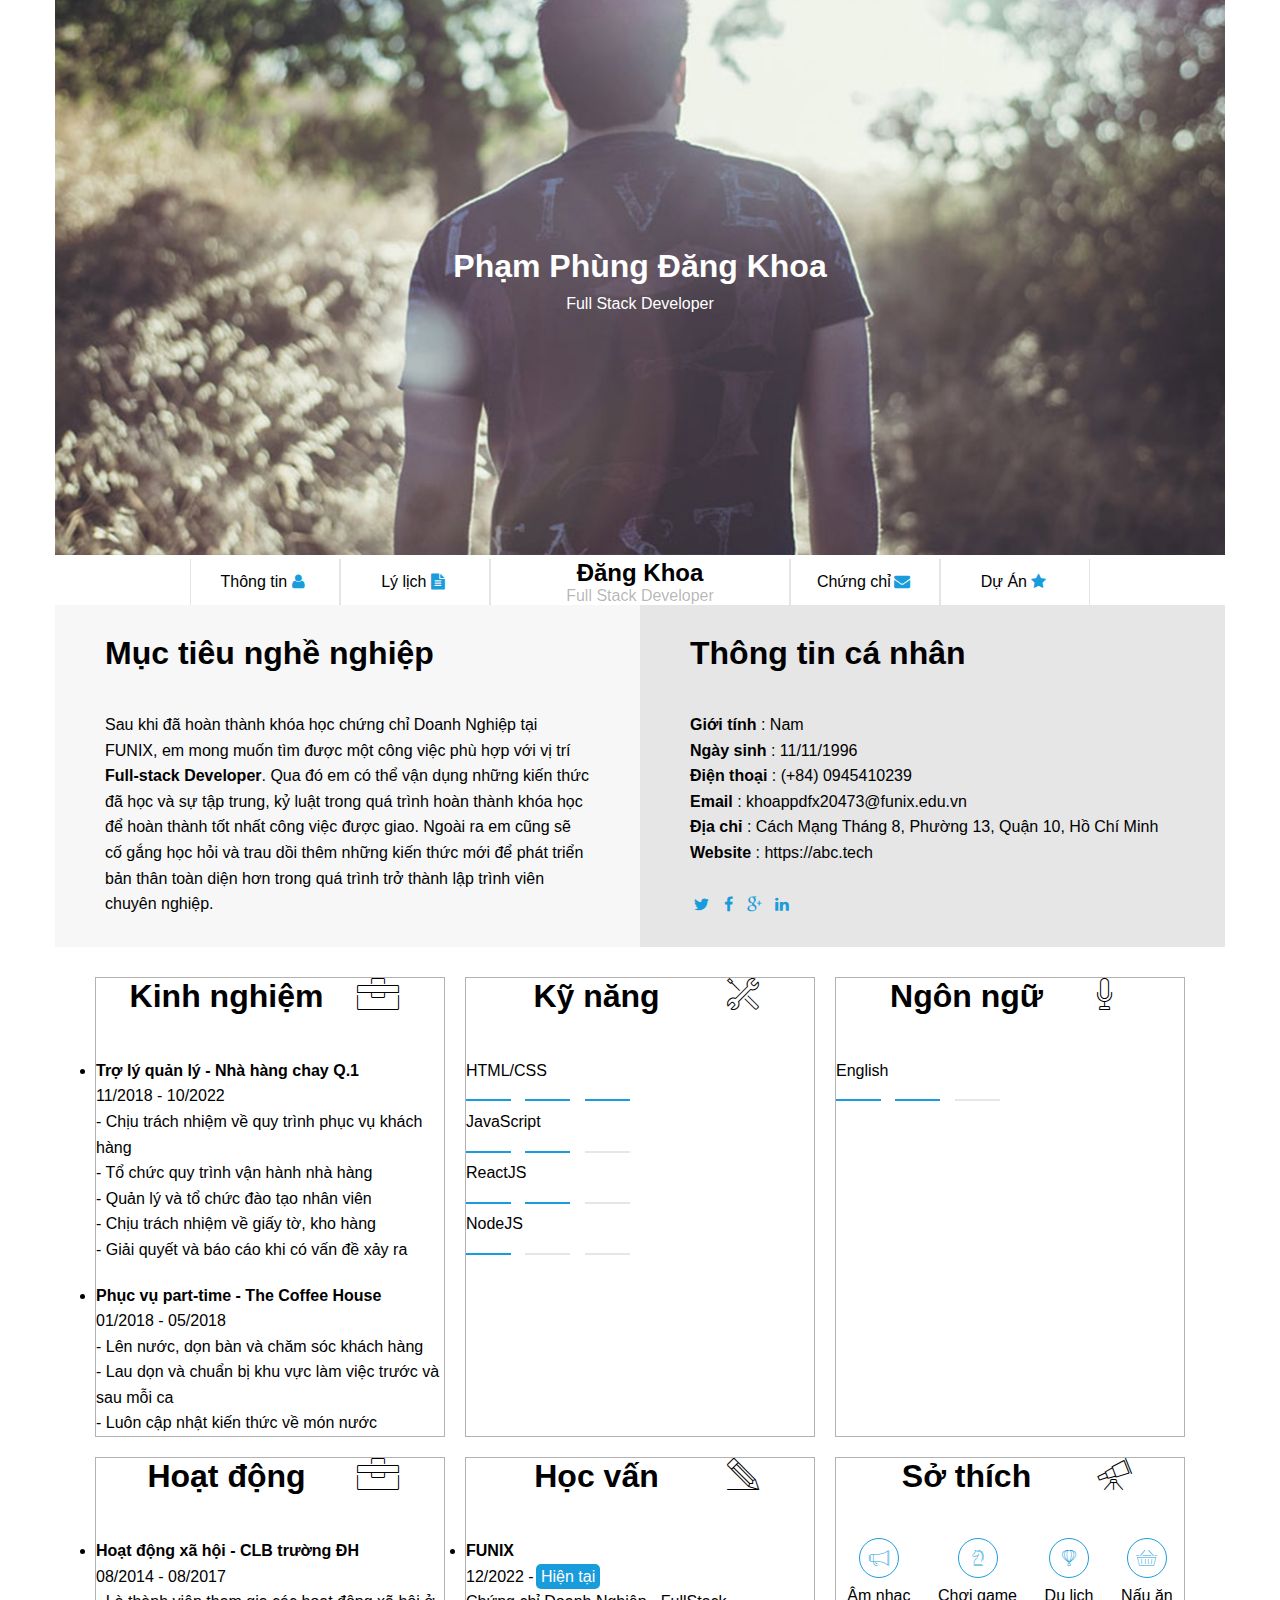
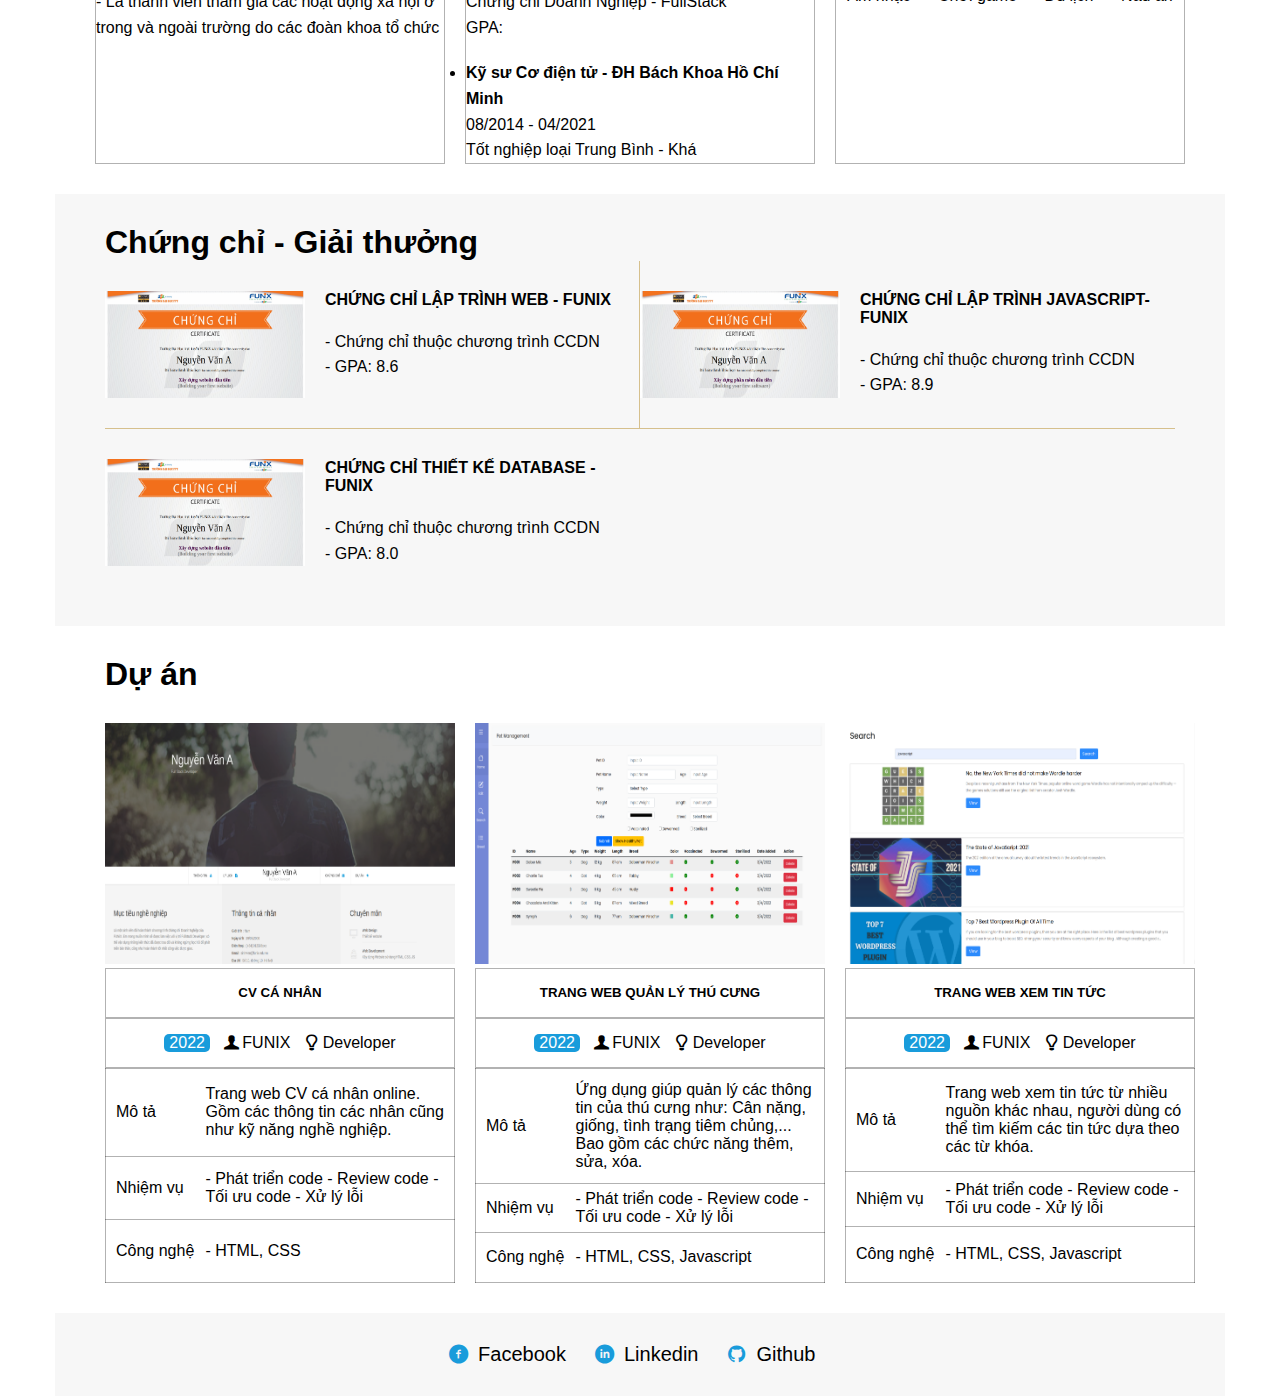
<file: index.html>
<!DOCTYPE html>
<html lang="en">
  <head>
    <meta charset="UTF-8" />
    <meta http-equiv="X-UA-Compatible" content="IE=edge" />
    <meta name="viewport" content="width=device-width, initial-scale=1.0" />
    <link
      href="https://cdn.jsdelivr.net/npm/bootstrap@5.0.2/dist/css/bootstrap.min.css"
      rel="stylesheet"
      integrity="sha384-EVSTQN3/azprG1Anm3QDgpJLIm9Nao0Yz1ztcQTwFspd3yD65VohhpuuCOmLASjC"
      crossorigin="anonymous"
    />
    <link rel="stylesheet" href="./css/style.css" />
    <link rel="stylesheet" href="./css/mobile.css" />
    <link rel="stylesheet" href="./css/tablet.css" />
    <link rel="stylesheet" href="./css/font.css" />
    <title>Assignment 03</title>
  </head>
  <body>
    <!-- Banner Section -->
    <div class="banner">
      <img src="images/banner.jpg" alt="Banner-Img" class="banner-img" />
      <div class="banner-info">
        <h1 class="banner-title">Phạm Phùng Đăng Khoa</h1>
        <span>Full Stack Developer</span>
      </div>
    </div>
    <!-- Nav-bar Section -->
    <nav id="nav-bar">
      <div class="nav-item">
        <a href="#" class="nav-link d-inline-block">Thông tin</a>
        <i class="icon-user"></i>
      </div>
      <div class="nav-item">
        <a href="#" class="nav-link d-inline-block">Lý lịch</a>
        <i class="icon-doc-text-inv"></i>
      </div>
      <div class="nav-item nav-name-item">
        <h2>Đăng Khoa</h2>
        <span style="color: rgb(0, 0, 0, 0.3)">Full Stack Developer</span>
      </div>
      <div class="nav-item">
        <a href="#" class="nav-link d-inline-block">Chứng chỉ</a>
        <i class="icon-mail-alt"></i>
      </div>
      <div class="nav-item">
        <a href="#" class="nav-link d-inline-block">Dự Án</a>
        <i class="icon-star-1"></i>
      </div>
      <!-- <div class="nav-img-item">
        <img src="images/default-avatar.webp" alt="avatar" />
      </div> -->
    </nav>
    <!-- About Section -->
    <section id="about">
      <div id="target">
        <h1 class="section-title">Mục tiêu nghề nghiệp</h1>
        <p>
          Sau khi đã hoàn thành khóa học chứng chỉ Doanh Nghiệp tại FUNIX, em
          mong muốn tìm được một công việc phù hợp với vị trí
          <strong>Full-stack Developer</strong>. Qua đó em có thể vận dụng những
          kiến thức đã học và sự tập trung, kỷ luật trong quá trình hoàn thành
          khóa học để hoàn thành tốt nhất công việc được giao. Ngoài ra em cũng
          sẽ cố gắng học hỏi và trau dồi thêm những kiến thức mới để phát triển
          bản thân toàn diện hơn trong quá trình trở thành lập trình viên chuyên
          nghiệp.
        </p>
      </div>
      <div id="personal-info">
        <h1 class="section-title">Thông tin cá nhân</h1>
        <ul class="info p-0">
          <li><span>Giới tính</span> : Nam</li>
          <li><span>Ngày sinh</span> : 11/11/1996</li>
          <li><span>Điện thoại</span> : (+84) 0945410239</li>
          <li><span>Email</span> : khoappdfx20473@funix.edu.vn</li>
          <li>
            <span>Địa chỉ</span> : Cách Mạng Tháng 8, Phường 13, Quận 10, Hồ Chí
            Minh
          </li>
          <li><span>Website</span> : https://abc.tech</li>
        </ul>
        <div class="info-icon">
          <i class="icon-twitter"></i>
          <i class="icon-facebook"></i>
          <i class="icon-gplus"></i>
          <i class="icon-linkedin"></i>
        </div>
      </div>
    </section>
    <!-- Job-Info Section -->
    <section id="job-info">
      <!-- Experience -->
      <div class="job-grid-item experience p-3">
        <div class="job-grid-title">
          <h1 class="job-text-title">Kinh nghiệm</h1>
          <span class="job-icon-title">
            <h1><i class="ic-toolbox"></i></h1>
          </span>
        </div>
        <div class="job-grid-content">
          <ul class="m-0">
            <li>
              <p class="m-0">
                <strong>Trợ lý quản lý - Nhà hàng chay Q.1</strong>
              </p>
            </li>
          </ul>
          <p class="m-0">11/2018 - 10/2022</p>
          <p class="m-0">- Chịu trách nhiệm về quy trình phục vụ khách hàng</p>
          <p class="m-0">- Tổ chức quy trình vận hành nhà hàng</p>
          <p class="m-0">- Quản lý và tổ chức đào tạo nhân viên</p>
          <p class="m-0">- Chịu trách nhiệm về giấy tờ, kho hàng</p>
          <p class="m-0">- Giải quyết và báo cáo khi có vấn đề xảy ra</p>
        </div>
        <div class="job-grid-content">
          <ul class="m-0">
            <li>
              <p class="m-0">
                <strong>Phục vụ part-time - The Coffee House</strong>
              </p>
            </li>
          </ul>
          <p class="m-0">01/2018 - 05/2018</p>
          <p class="m-0">- Lên nước, dọn bàn và chăm sóc khách hàng</p>
          <p class="m-0">
            - Lau dọn và chuẩn bị khu vực làm việc trước và sau mỗi ca
          </p>
          <p class="m-0">- Luôn cập nhật kiến thức về món nước</p>
        </div>
      </div>
      <!-- Education -->
      <div class="job-grid-item education p-3">
        <div class="job-grid-title">
          <h1 class="job-text-title">Học vấn</h1>
          <span class="job-icon-title">
            <h1><i class="ic-pencil"></i></h1>
          </span>
        </div>
        <div class="job-grid-content">
          <ul class="m-0">
            <li>
              <p class="m-0"><strong>FUNIX</strong></p>
            </li>
          </ul>
          <div class="now">
            <p class="m-0">12/2022 -</p>
            <p class="style-now">Hiện tại</p>
          </div>
          <p class="m-0">Chứng chỉ Doanh Nghiệp - FullStack</p>
          <p class="m-0">GPA:</p>
        </div>
        <div class="job-grid-content">
          <ul class="m-0">
            <li>
              <p class="m-0">
                <strong>Kỹ sư Cơ điện tử - ĐH Bách Khoa Hồ Chí Minh</strong>
              </p>
            </li>
          </ul>
          <p class="m-0">08/2014 - 04/2021</p>
          <p class="m-0">Tốt nghiệp loại Trung Bình - Khá</p>
        </div>
      </div>
      <!-- Activity -->
      <div class="job-grid-item activity p-3">
        <div class="job-grid-title">
          <h1 class="job-text-title">Hoạt động</h1>
          <span class="job-icon-title">
            <h1><i class="ic-toolbox"></i></h1>
          </span>
        </div>
        <div class="job-grid-content">
          <ul class="m-0">
            <li>
              <p class="m-0">
                <strong>Hoạt động xã hội - CLB trường ĐH</strong>
              </p>
            </li>
          </ul>
          <p class="m-0">08/2014 - 08/2017</p>
          <p class="m-0">
            - Là thành viên tham gia các hoạt động xã hội ở trong và ngoài
            trường do các đoàn khoa tổ chức
          </p>
        </div>
      </div>
      <!-- Hobby -->
      <div class="job-grid-item hobby p-3">
        <div class="job-grid-title">
          <h1 class="job-text-title">Sở thích</h1>
          <span class="job-icon-title">
            <h1><i class="ic-telescope"></i></h1>
          </span>
        </div>
        <div class="job-grid-content ic-content-group">
          <div class="ic-content-hobby">
            <i class="ic-megaphone"></i>
          </div>
          <div class="ic-content-hobby">
            <i class="ic-strategy"></i>
          </div>
          <div class="ic-content-hobby">
            <i class="ic-hotairballoon"></i>
          </div>
          <div class="ic-content-hobby">
            <i class="ic-basket"></i>
          </div>
          <p class="m-0">Âm nhạc</p>
          <p class="m-0">Chơi game</p>
          <p class="m-0">Du lịch</p>
          <p class="m-0">Nấu ăn</p>
        </div>
      </div>
      <!-- Language -->
      <div class="job-grid-item language p-3">
        <div class="job-grid-title">
          <h1 class="job-text-title">Ngôn ngữ</h1>
          <span class="job-icon-title">
            <h1><i class="ic-mic"></i></h1>
          </span>
        </div>
        <div class="job-grid-content">
          <p class="m-0">English</p>
          <div class="eng-point">
            <span class="point-1"></span>
            <span class="point-2"></span>
            <span class="point-3"></span>
          </div>
        </div>
      </div>
      <!-- Skill -->
      <div class="job-grid-item skill p-3">
        <div class="job-grid-title">
          <h1 class="job-text-title">Kỹ năng</h1>
          <span class="job-icon-title">
            <h1><i class="ic-tools-2"></i></h1>
          </span>
        </div>
        <div class="job-grid-content">
          <p class="m-0">HTML/CSS</p>
          <div class="html-point">
            <span class="point-1"></span>
            <span class="point-2"></span>
            <span class="point-3"></span>
          </div>
          <p class="m-0">JavaScript</p>
          <div class="js-point">
            <span class="point-1"></span>
            <span class="point-2"></span>
            <span class="point-3"></span>
          </div>
          <p class="m-0">ReactJS</p>
          <div class="rea-point">
            <span class="point-1"></span>
            <span class="point-2"></span>
            <span class="point-3"></span>
          </div>
          <p class="m-0">NodeJS</p>
          <div class="node-point">
            <span class="point-1"></span>
            <span class="point-2"></span>
            <span class="point-3"></span>
          </div>
        </div>
      </div>
    </section>
    <!-- Certificate Section -->
    <section id="certificate" class="bg-grey">
      <h1>Chứng chỉ - Giải thưởng</h1>
      <div class="cer-grid-group">
        <div class="cer-grid-item bor-item-1">
          <img src="images/Cert_WEB.png" alt="Cert_Web" />
          <div>
            <div class="cer-grid-title">
              <p class="m-0">Chứng chỉ lập trình web - Funix</p>
            </div>
            <div class="cer-grid-content">
              <p class="m-0">- Chứng chỉ thuộc chương trình CCDN</p>
              <p class="m-0">- GPA: 8.6</p>
            </div>
          </div>
        </div>
        <div class="cer-grid-item bor-item-2">
          <img src="images/Cert_PRF.png" alt="Cert_PRF" />
          <div>
            <div class="cer-grid-title">
              <p class="m-0">Chứng chỉ lập trình javascript- Funix</p>
            </div>
            <div class="cer-grid-content">
              <p class="m-0">- Chứng chỉ thuộc chương trình CCDN</p>
              <p class="m-0">- GPA: 8.9</p>
            </div>
          </div>
        </div>
        <div class="cer-grid-item">
          <img src="images/Cert_DBI.png" alt="Cert_DBI" />
          <div>
            <div class="cer-grid-title">
              <p class="m-0">Chứng chỉ thiết kế database - Funix</p>
            </div>
            <div class="cer-grid-content">
              <p class="m-0">- Chứng chỉ thuộc chương trình CCDN</p>
              <p class="m-0">- GPA: 8.0</p>
            </div>
          </div>
        </div>
      </div>
    </section>
    <!-- Project Section -->
    <section id="project">
      <h1>Dự án</h1>
      <div class="proj-grid-group">
        <div class="proj-grid-item">
          <a href="project-charter.html" target="_blank">
            <img src="images/project_1.png" alt="Project_1" />
          </a>
          <div class="proj-grid-title">
            <h5 class="m-0">CV CÁ NHÂN</h5>
          </div>
          <div class="proj-grid-content">
            <p class="style-now-2 m-0">2022</p>
            <div class="proj-icon-big-group">
              <div class="proj-icon-group">
                <i class="icon-user-1"></i>
                <p class="m-0">FUNIX</p>
              </div>
              <div class="proj-icon-group">
                <i class="icon-lamp"></i>
                <p class="m-0">Developer</p>
              </div>
            </div>
          </div>
          <table>
            <tr>
              <td class="col-width">Mô tả</td>
              <td>
                Trang web CV cá nhân online. Gồm các thông tin các nhân cũng như
                kỹ năng nghề nghiệp.
              </td>
            </tr>
            <tr>
              <td class="col-width">Nhiệm vụ</td>
              <td>- Phát triển code - Review code - Tối ưu code - Xử lý lỗi</td>
            </tr>
            <tr>
              <td class="col-width">Công nghệ</td>
              <td>- HTML, CSS</td>
            </tr>
          </table>
        </div>
        <div class="proj-grid-item">
          <a href="project-charter.html" target="_blank">
            <img src="images/project_2.png" alt="Project_2" />
          </a>
          <div class="proj-grid-title">
            <h5 class="m-0 text-center">TRANG WEB QUẢN LÝ THÚ CƯNG</h5>
          </div>
          <div class="proj-grid-content">
            <p class="style-now-2 m-0">2022</p>
            <div class="proj-icon-big-group">
              <div class="proj-icon-group">
                <i class="icon-user-1"></i>
                <p class="m-0">FUNIX</p>
              </div>
              <div class="proj-icon-group">
                <i class="icon-lamp"></i>
                <p class="m-0">Developer</p>
              </div>
            </div>
          </div>
          <table>
            <tr>
              <td class="col-width">Mô tả</td>
              <td>
                Ứng dụng giúp quản lý các thông tin của thú cưng như: Cân nặng,
                giống, tình trạng tiêm chủng,... Bao gồm các chức năng thêm,
                sửa, xóa.
              </td>
            </tr>
            <tr>
              <td class="col-width">Nhiệm vụ</td>
              <td>- Phát triển code - Review code - Tối ưu code - Xử lý lỗi</td>
            </tr>
            <tr>
              <td class="col-width">Công nghệ</td>
              <td>- HTML, CSS, Javascript</td>
            </tr>
          </table>
        </div>
        <div class="proj-grid-item">
          <a href="project-charter.html" target="_blank">
            <img src="images/project_3.png" alt="Project_3"
          /></a>
          <div class="proj-grid-title">
            <h5 class="m-0">TRANG WEB XEM TIN TỨC</h5>
          </div>
          <div class="proj-grid-content">
            <p class="style-now-2 m-0">2022</p>
            <div class="proj-icon-big-group">
              <div class="proj-icon-group">
                <i class="icon-user-1"></i>
                <p class="m-0">FUNIX</p>
              </div>
              <div class="proj-icon-group">
                <i class="icon-lamp"></i>
                <p class="m-0">Developer</p>
              </div>
            </div>
          </div>
          <table>
            <tr>
              <td class="col-width">Mô tả</td>
              <td>
                Trang web xem tin tức từ nhiều nguồn khác nhau, người dùng có
                thể tìm kiếm các tin tức dựa theo các từ khóa.
              </td>
            </tr>
            <tr>
              <td class="col-width">Nhiệm vụ</td>
              <td>- Phát triển code - Review code - Tối ưu code - Xử lý lỗi</td>
            </tr>
            <tr>
              <td class="col-width">Công nghệ</td>
              <td>- HTML, CSS, Javascript</td>
            </tr>
          </table>
        </div>
      </div>
    </section>
    <!-- Footer Section -->
    <section id="footer" class="bg-grey">
      <div class="foot-item">
        <i class="icon-facebook-circled"></i>
        <a href="#" class="foot-link">Facebook</a>
      </div>
      <div class="foot-item">
        <i class="icon-linkedin-circled"></i>
        <a href="#" class="foot-link">Linkedin</a>
      </div>
      <div class="foot-item">
        <i class="icon-github-circled"></i>
        <a href="#" class="foot-link">Github</a>
      </div>
    </section>

    <script
      src="https://cdn.jsdelivr.net/npm/bootstrap@5.0.2/dist/js/bootstrap.bundle.min.js"
      integrity="sha384-MrcW6ZMFYlzcLA8Nl+NtUVF0sA7MsXsP1UyJoMp4YLEuNSfAP+JcXn/tWtIaxVXM"
      crossorigin="anonymous"
    ></script>
  </body>
</html>
</file>
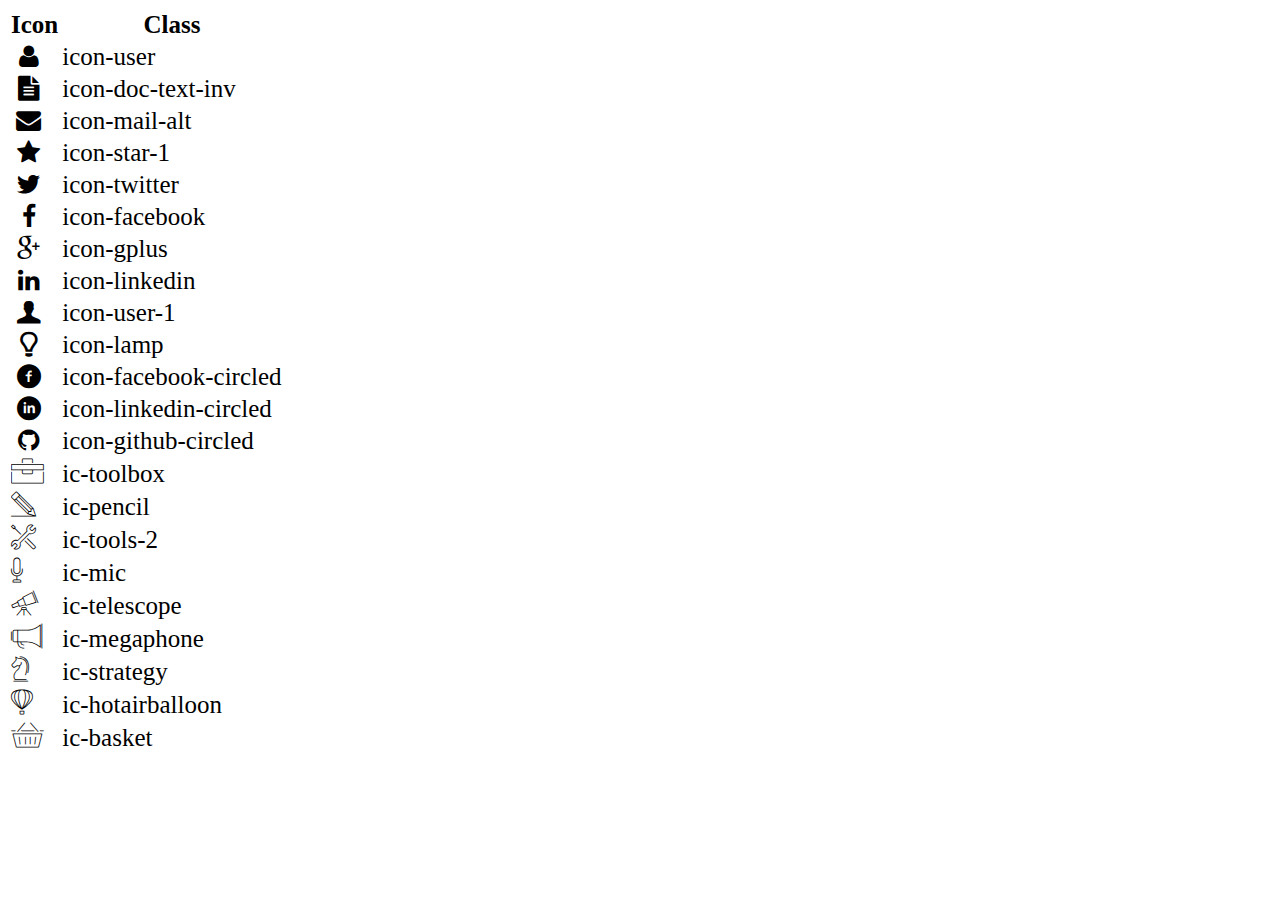
<file: icon-list.html>
<!DOCTYPE html>
<html lang="en">

<head>
    <meta charset="UTF-8">
    <meta http-equiv="X-UA-Compatible" content="IE=edge">
    <meta name="viewport" content="width=device-width, initial-scale=1.0">
    <link rel="stylesheet" href="css/font.css">
    <title>Icon List</title>
</head>

<body>
    <table style="font-size: 25px;">
        <thead>
            <tr>
                <th>Icon</th>
                <th>Class</th>
            </tr>
        </thead>
        <tbody>
            <tr>
                <td><i class="icon-user"></i></td>
                <td>icon-user</td>
            </tr>
            <tr>
                <td><i class="icon-doc-text-inv"></i></td>
                <td>icon-doc-text-inv</td>
            </tr>
            <tr>
                <td><i class="icon-mail-alt"></i></td>
                <td>icon-mail-alt</td>
            </tr>
            <tr>
                <td><i class="icon-star-1"></i></td>
                <td>icon-star-1</td>
            </tr>
            <tr>
                <td><i class="icon-twitter"></i></td>
                <td>icon-twitter</td>
            </tr>
            <tr>
                <td><i class="icon-facebook"></i></td>
                <td>icon-facebook</td>
            </tr>
            <tr>
                <td><i class="icon-gplus"></i></td>
                <td>icon-gplus</td>
            </tr>
            <tr>
                <td><i class="icon-linkedin"></i></td>
                <td>icon-linkedin</td>
            </tr>
            <tr>
                <td><i class="icon-user-1"></i></td>
                <td>icon-user-1</td>
            </tr>
            <tr>
                <td><i class="icon-lamp"></i></td>
                <td>icon-lamp</td>
            </tr>
            <tr>
                <td><i class="icon-facebook-circled"></i></td>
                <td>icon-facebook-circled</td>
            </tr>
            <tr>
                <td><i class="icon-linkedin-circled"></i></td>
                <td>icon-linkedin-circled</td>
            </tr>
            <tr>
                <td><i class="icon-github-circled"></i></td>
                <td>icon-github-circled</td>
            </tr>
            <tr>
                <td><i class="ic-toolbox"></i></td>
                <td>ic-toolbox</td>
            </tr>
            <tr>
                <td><i class="ic-pencil"></i></td>
                <td>ic-pencil</td>
            </tr>
            <tr>
                <td><i class="ic-tools-2"></i></td>
                <td>ic-tools-2</td>
            </tr>

            <tr>
                <td><i class="ic-mic"></i></td>
                <td>ic-mic</td>
            </tr>
            <tr>
                <td><i class="ic-telescope"></i></td>
                <td>ic-telescope</td>
            </tr>
            <tr>
                <td><i class="ic-megaphone"></i></td>
                <td>ic-megaphone</td>
            </tr>
            <tr>
                <td><i class="ic-strategy"></i></td>
                <td>ic-strategy</td>
            </tr>
            <tr>
                <td><i class="ic-hotairballoon"></i></td>
                <td>ic-hotairballoon</td>
            </tr>
            <tr>
                <td><i class="ic-basket"></i></td>
                <td>ic-basket</td>
            </tr>
        </tbody>
    </table>
</body>

</html>
</file>
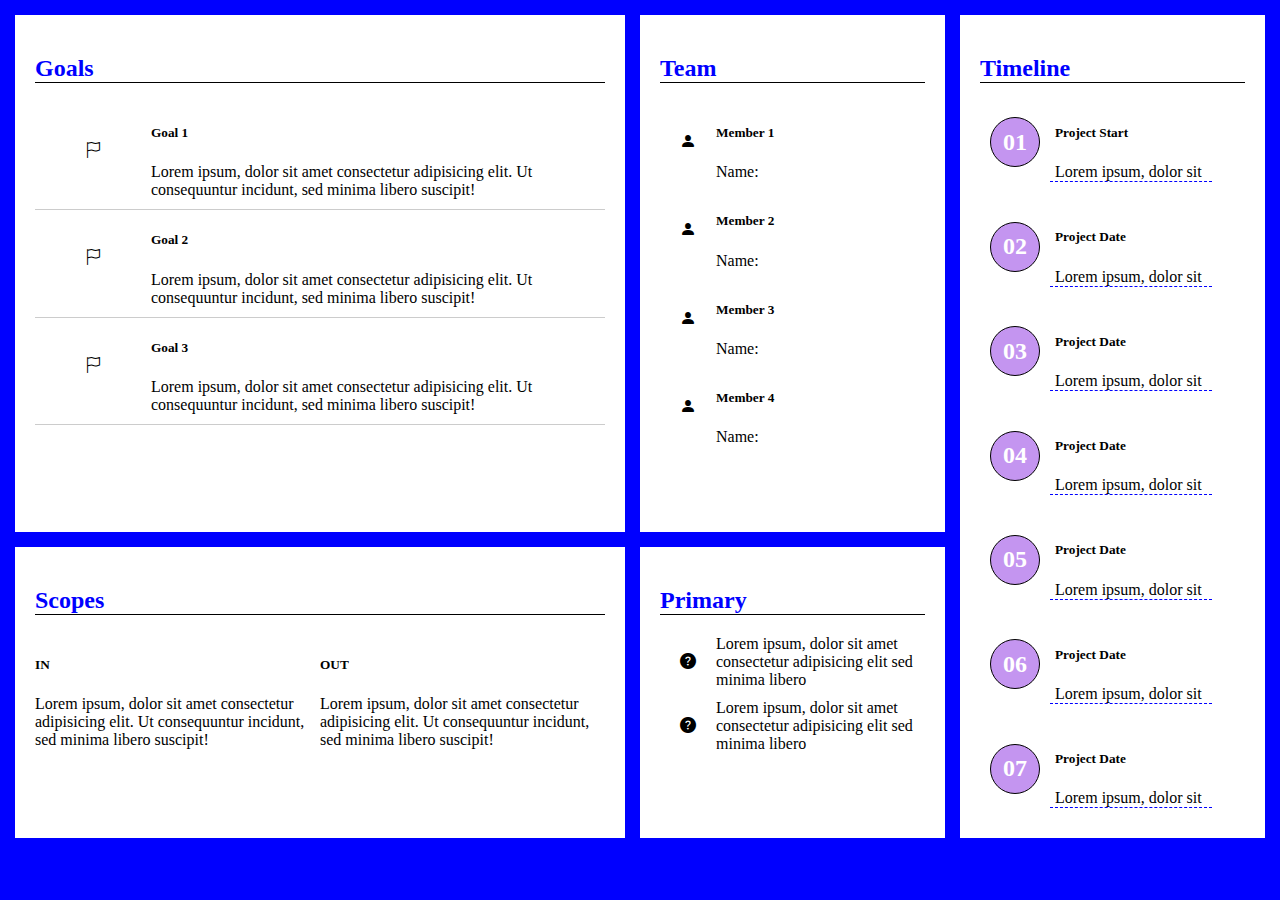
<file: project-charter.html>
<!DOCTYPE html>
<html lang="en">
  <head>
    <meta charset="UTF-8" />
    <meta http-equiv="X-UA-Compatible" content="IE=edge" />
    <meta name="viewport" content="width=device-width, initial-scale=1.0" />
    <link
      href="https://cdn.jsdelivr.net/npm/bootstrap@5.0.2/dist/css/bootstrap.min.css"
      rel="stylesheet"
      integrity="sha384-EVSTQN3/azprG1Anm3QDgpJLIm9Nao0Yz1ztcQTwFspd3yD65VohhpuuCOmLASjC"
      crossorigin="anonymous"
    />
    <link
      rel="stylesheet"
      href="https://cdn.jsdelivr.net/npm/bootstrap-icons@1.5.0/font/bootstrap-icons.css"
    />
    <link rel="stylesheet" href="css/style_charter.css" />
    <title>Project Charter</title>
  </head>
  <body>
    <!-- Goal Section -->
    <section class="goal">
      <h2 class="goal-title">Goals</h2>
      <div class="goal-flex-item">
        <i class="goal-flex-icon bi bi-flag"></i>
        <div>
          <h5 class="goal-flex-title">Goal 1</h5>
          <p class="goal-flex-content">
            Lorem ipsum, dolor sit amet consectetur adipisicing elit. Ut
            consequuntur incidunt, sed minima libero suscipit!
          </p>
        </div>
      </div>
      <div class="goal-flex-item">
        <i class="goal-flex-icon bi bi-flag"></i>
        <div>
          <h5 class="goal-flex-title">Goal 2</h5>
          <p class="goal-flex-content">
            Lorem ipsum, dolor sit amet consectetur adipisicing elit. Ut
            consequuntur incidunt, sed minima libero suscipit!
          </p>
        </div>
      </div>
      <div class="goal-flex-item">
        <i class="goal-flex-icon bi bi-flag"></i>
        <div>
          <h5 class="goal-flex-title">Goal 3</h5>
          <p class="goal-flex-content">
            Lorem ipsum, dolor sit amet consectetur adipisicing elit. Ut
            consequuntur incidunt, sed minima libero suscipit!
          </p>
        </div>
      </div>
    </section>
    <!-- Scopes Section -->
    <section class="scopes">
      <h2 class="scopes-title">Scopes</h2>
      <div class="scopes-flex">
        <div class="scopes-flex-item">
          <h5 class="scopes-flex-title">IN</h5>
          <p class="scopes-flex-content">
            Lorem ipsum, dolor sit amet consectetur adipisicing elit. Ut
            consequuntur incidunt, sed minima libero suscipit!
          </p>
        </div>
        <div class="scopes-flex-item">
          <h5 class="scopes-flex-title">OUT</h5>
          <p class="scopes-flex-content">
            Lorem ipsum, dolor sit amet consectetur adipisicing elit. Ut
            consequuntur incidunt, sed minima libero suscipit!
          </p>
        </div>
      </div>
    </section>
    <!-- Team Section -->
    <section class="team">
      <h2 class="team-title">Team</h2>
      <div class="team-flex-item">
        <i class="team-flex-icon bi bi-person-fill"></i>
        <div class="team-flex-group">
          <h5 class="flex-title">Member 1</h5>
          <p class="flex-content">Name:</p>
        </div>
      </div>
      <div class="team-flex-item">
        <i class="team-flex-icon bi bi-person-fill"></i>
        <div class="team-flex-group">
          <h5 class="flex-title">Member 2</h5>
          <p class="flex-content">Name:</p>
        </div>
      </div>
      <div class="team-flex-item">
        <i class="team-flex-icon bi bi-person-fill"></i>
        <div class="team-flex-group">
          <h5 class="flex-title">Member 3</h5>
          <p class="flex-content">Name:</p>
        </div>
      </div>
      <div class="team-flex-item">
        <i class="team-flex-icon bi bi-person-fill"></i>
        <div class="team-flex-group">
          <h5 class="flex-title">Member 4</h5>
          <p class="flex-content">Name:</p>
        </div>
      </div>
    </section>
    <!-- Primary Section -->
    <section class="primary">
      <h2 class="primary-title">Primary</h2>
      <div class="primary-flex-item">
        <i class="primary-flex-icon bi bi-question-circle-fill"></i>
        <p class="primary-flex-content">
          Lorem ipsum, dolor sit amet consectetur adipisicing elit sed minima
          libero
        </p>
      </div>
      <div class="primary-flex-item">
        <i class="primary-flex-icon bi bi-question-circle-fill"></i>
        <p class="primary-flex-content">
          Lorem ipsum, dolor sit amet consectetur adipisicing elit sed minima
          libero
        </p>
      </div>
    </section>
    <!-- Timeline Section -->
    <section class="timeline">
      <h2 class="timeline-title">Timeline</h2>
      <div class="timeline-flex">
        <div class="timeline-flex-item">
          <div class="timeline-flex-icon">
            <p class="timeline-icon-content">01</p>
          </div>
          <div class="timeline-flex-group">
            <h5 class="timeline-flex-title">Project Start</h5>
            <p class="timeline-flex-content">Lorem ipsum, dolor sit</p>
          </div>
        </div>
        <div class="timeline-flex-item">
          <div class="timeline-flex-icon">
            <p class="timeline-icon-content">02</p>
          </div>
          <div class="timeline-flex-group">
            <h5 class="timeline-flex-title">Project Date</h5>
            <p class="timeline-flex-content">Lorem ipsum, dolor sit</p>
          </div>
        </div>
        <div class="timeline-flex-item">
          <div class="timeline-flex-icon">
            <p class="timeline-icon-content">03</p>
          </div>
          <div class="timeline-flex-group">
            <h5 class="timeline-flex-title">Project Date</h5>
            <p class="timeline-flex-content">Lorem ipsum, dolor sit</p>
          </div>
        </div>
        <div class="timeline-flex-item">
          <div class="timeline-flex-icon">
            <p class="timeline-icon-content">04</p>
          </div>
          <div class="timeline-flex-group">
            <h5 class="timeline-flex-title">Project Date</h5>
            <p class="timeline-flex-content">Lorem ipsum, dolor sit</p>
          </div>
        </div>
        <div class="timeline-flex-item">
          <div class="timeline-flex-icon">
            <p class="timeline-icon-content">05</p>
          </div>
          <div class="timeline-flex-group">
            <h5 class="timeline-flex-title">Project Date</h5>
            <p class="timeline-flex-content">Lorem ipsum, dolor sit</p>
          </div>
        </div>
        <div class="timeline-flex-item">
          <div class="timeline-flex-icon">
            <p class="timeline-icon-content">06</p>
          </div>
          <div class="timeline-flex-group">
            <h5 class="timeline-flex-title">Project Date</h5>
            <p class="timeline-flex-content">Lorem ipsum, dolor sit</p>
          </div>
        </div>
        <div class="timeline-flex-item">
          <div class="timeline-flex-icon">
            <p class="timeline-icon-content">07</p>
          </div>
          <div class="timeline-flex-group">
            <h5 class="timeline-flex-title">Project Date</h5>
            <p class="timeline-flex-content">Lorem ipsum, dolor sit</p>
          </div>
        </div>
      </div>
    </section>
    <!-- JS Bundle -->
    <script
      src="https://cdn.jsdelivr.net/npm/bootstrap@5.0.2/dist/js/bootstrap.bundle.min.js"
      integrity="sha384-MrcW6ZMFYlzcLA8Nl+NtUVF0sA7MsXsP1UyJoMp4YLEuNSfAP+JcXn/tWtIaxVXM"
      crossorigin="anonymous"
    ></script>
  </body>
</html>
</file>
<file: css/style.css>
* {
  margin: 0px;
  padding: 0px;
  box-sizing: border-box;
}

body {
  font-family: sans-serif;
}

.bg-grey {
  background: rgb(247, 247, 247);
}

section {
  width: 1170px;
  margin: auto;
  display: block;
  padding: 30px 50px;
}

/* Style for Banner Section */
.banner-img {
  width: 100%;
}

.banner {
  position: relative;
  width: 1170px;
  margin: 0 auto;
}

.banner-info {
  position: absolute;
  top: 50%;
  left: 50%;
  color: #fff;
  transform: translate(-50%, -50%);
  text-align: center;
}

.banner-title {
  margin-bottom: 10px;
}

/* Style for Nav-bar Section */
#nav-bar {
  display: flex;
  justify-content: center;
}

.nav-item {
  height: auto;
  width: 150px;
  position: relative;
  border-left: 1px solid rgb(0, 0, 0, 0.1);
  border-right: 1px solid rgb(0, 0, 0, 0.1);
  display: flex;
  justify-content: center;
  align-items: center;
}

.nav-name-item {
  flex-direction: column;
}

.nav-link,
.nav-icon {
  display: inline-block;
}

.nav-name-item {
  width: 300px;
}

.nav-link {
  text-decoration: none;
  color: #000;
}

.nav-item i {
  color: rgb(25, 156, 219);
}

/* Style for About Section */
#about {
  display: flex;
  justify-content: center;
  padding: 0px;
}

#target,
#personal-info {
  width: 50%;
  padding: 30px 50px;
}

#target p,
#personal-info ul {
  margin-top: 40px;
  line-height: 1.6;
}

li span {
  font-weight: bold;
}

.info li {
  list-style: none;
}

.info-icon {
  margin-top: 30px;
}

#target {
  background-color: rgb(247, 247, 247);
}

#personal-info {
  background-color: rgb(230, 230, 230);
}

.info-icon {
  color: rgb(25, 156, 219);
}

/* Style for Job-Info Section */
#job-info {
  display: grid;
  grid-template-columns: repeat(3, 1fr);
  grid-template-rows: repeat(auto, auto);
  width: 1090px;
  justify-items: center;
  margin: 30px auto;
  padding: 0;
  gap: 20px;
}

/* Change position of the Job-Grid-Item */
.education {
  grid-column: 2/3;
  grid-row: 2/3;
}

.skill {
  grid-column: 2/3;
  grid-row: 1/2;
}

.hobby {
  grid-column: 3/4;
  grid-row: 2/3;
}

.language {
  grid-column: 3/4;
  grid-row: 1/2;
}

/* Style for Job-Grid-Item */
.job-grid-item {
  display: grid;
  grid-template-rows: 60px auto;
  border: 1px solid rgb(0, 0, 0, 0.3);
  width: 350px;
}

.job-grid-title {
  display: flex;
}

.job-text-title {
  width: 75%;
}

.job-text-title,
.job-icon-title {
  text-align: center;
}

.job-grid-content {
  line-height: 1.6;
  margin-top: 20px;
}

/* Point Ladder */
.html-point .point-1,
.html-point .point-2,
.html-point .point-3 {
  background: rgb(25, 156, 219);
  display: inline-block;
  height: 2px;
  margin-right: 10px;
  width: 45px;
}

.js-point .point-1,
.js-point .point-2 {
  background: rgb(25, 156, 219);
  display: inline-block;
  height: 2px;
  margin-right: 10px;
  width: 45px;
}

.js-point .point-3 {
  background: rgb(230, 230, 230);
  display: inline-block;
  height: 2px;
  margin-right: 10px;
  width: 45px;
}

.rea-point .point-1,
.rea-point .point-2 {
  background: rgb(25, 156, 219);
  display: inline-block;
  height: 2px;
  margin-right: 10px;
  width: 45px;
}

.rea-point .point-3 {
  background: rgb(230, 230, 230);
  display: inline-block;
  height: 2px;
  margin-right: 10px;
  width: 45px;
}

.node-point .point-1 {
  background: rgb(25, 156, 219);
  display: inline-block;
  height: 2px;
  margin-right: 10px;
  width: 45px;
}

.node-point .point-2,
.node-point .point-3 {
  background: rgb(230, 230, 230);
  display: inline-block;
  height: 2px;
  margin-right: 10px;
  width: 45px;
}

.eng-point .point-1,
.eng-point .point-2 {
  background: rgb(25, 156, 219);
  display: inline-block;
  height: 2px;
  margin-right: 10px;
  width: 45px;
}

.eng-point .point-3 {
  background: rgb(230, 230, 230);
  display: inline-block;
  height: 2px;
  margin-right: 10px;
  width: 45px;
}

/* Style for Hobbby */
.ic-content-group {
  display: grid;
  gap: 5px;
  grid-template-columns: repeat(4, auto);
  grid-template-rows: 40px auto;
  justify-items: center;
}

.ic-content-hobby {
  width: 40px;
  height: 40px;
  border-radius: 50%;
  border: 1px solid rgb(25, 156, 219);
  display: flex;
  justify-content: center;
  align-items: center;
  color: rgb(25, 156, 219);
}

/* Style for Now */
.now {
  position: relative;
}

.style-now {
  background-color: rgb(25, 156, 219);
  color: #fff;
  border-radius: 5px;
  position: absolute;
  top: 0;
  left: 70px;
  padding: 0 5px;
}

/* Style for Cerfiticate Section */
.cer-grid-group {
  display: grid;
  grid-template-columns: repeat(2, 1fr);
}

.cer-grid-item {
  display: flex;
  padding: 30px 20px 30px 0;
}

.cer-grid-item img {
  width: 200px;
}

.cer-grid-title {
  text-transform: uppercase;
  font-weight: bold;
  padding-left: 20px;
}

.cer-grid-content {
  padding-left: 20px;
  padding-top: 20px;
  line-height: 1.6;
}

.bor-item-1,
.bor-item-2 {
  border-bottom: 1px solid #d6c08d;
}

.bor-item-1 {
  border-right: 1px solid #d6c08d;
}

/* Style for Project Section */
.proj-grid-group {
  display: grid;
  grid-template-columns: repeat(3, 1fr);
  width: 1090px;
  justify-items: center;
  margin: 30px auto 0px;
  padding: 0;
  gap: 20px;
}

.proj-grid-item img {
  width: 350px;
}

.proj-grid-title {
  text-align: center;
}

.proj-grid-title,
.proj-grid-content {
  border: 1px solid rgb(0, 0, 0, 0.3);
  padding: 0 20px;
  height: 50px;
  display: flex;
  justify-content: center;
  align-items: center;
  gap: 10px;
}

.style-now-2 {
  display: inline-block;
  background-color: rgb(25, 156, 219);
  color: #fff;
  border-radius: 5px;
  padding: 0 5px;
}

table,
tr {
  border: 1px solid rgb(0, 0, 0, 0.3);
  border-collapse: collapse;
}

table {
  height: 215px;
}

.col-width {
  width: 100px;
  padding: 10px;
}

.proj-icon-group {
  display: flex;
}

.proj-icon-big-group {
  display: flex;
  gap: 10px;
}

/* Style for Footer Section */
.foot-link {
  text-decoration: none;
  color: #000;
}

.foot-item {
  display: inline-block;
  color: rgb(25, 156, 219);
  font-size: 20px;
  padding-right: 20px;
}

#footer {
  text-align: center;
}

/* Advanced Section */
.nav-img-item {
  position: absolute;
}

.nav-bar {
  position: relative;
}

.nav-img-item img {
  width: 150px;
  border-radius: 50%;
  border: 10px solid #fff;
}
</file>
<file: css/mobile.css>
/* Moblie Style */
@media (max-width: 500px) {
  /* Tablet style for Banner Section */
  .banner-img,
  .banner {
    width: 500px;
  }

  /* Tablet style for Nav-bar section */
  .nav-name-item {
    display: none;
  }

  .nav-item {
    border: none;
  }

  #nav-bar {
    flex-direction: column;
    align-items: center;
    width: 500px;
  }

  /* Tablet style for About Section */
  #about,
  #target,
  #personal-info {
    width: 500px;
  }

  #about {
    display: flex;
    flex-direction: column;
  }

  /* Tablet style for Job-Info Section */
  #job-info {
    display: flex;
    flex-direction: column;
    align-items: center;
    padding: 20px;
    margin: 0;
    width: 500px;
  }

  .job-grid-item {
    width: 400px;
  }

  /* Change position of the Job-Grid-Item */
  .education {
    order: 5;
  }

  .skill {
    order: 2;
  }

  .hobby {
    order: 6;
  }

  .language {
    order: 3;
  }

  .activity {
    order: 4;
  }

  /* Tabletstyle for Cerfiticate Section */
  #certificate {
    width: 500px;
    padding: 20px 20px 0 20px;
  }

  .cer-grid-group {
    display: flex;
    flex-direction: column;
    align-items: center;
    margin: 0;
  }

  .cer-grid-item {
    border-right: none;
  }

  /* Tablet style for Project Section */
  #project {
    width: 500px;
    padding: 20px;
  }

  .proj-grid-group {
    display: flex;
    flex-direction: column;
    align-items: center;
    margin: 20px;
    width: 400px;
  }

  .proj-grid-item img,
  .proj-grid-item {
    width: 400px;
  }

  .proj-grid-item .proj-grid-title {
    height: 30px;
  }

  .proj-grid-item .proj-grid-content {
    height: 50px;
  }

  table {
    height: 200px;
  }

  /* Tablet style for Footer Section */
  #footer {
    width: 500px;
  }
}
</file>
<file: css/tablet.css>
/* Tablet Style */
@media (max-width: 786px) and (min-width: 501px) {
  /* Tablet style for Banner Section */
  .banner-img,
  .banner {
    width: 768px;
  }

  /* Tablet style for Nav-bar section */
  .nav-name-item h2,
  .nav-name-item span {
    display: none;
  }

  .nav-name-item {
    width: 50px;
  }

  #nav-bar {
    width: 768px;
  }

  /* Tablet style for About Section */
  #target,
  #personal-info {
    width: 50%;
    padding: 30px 30px;
  }

  #about {
    width: 768px;
  }

  /* Tablet style for Job-Info Section */
  #job-info {
    display: grid;
    grid-template-columns: repeat(2, 1fr);
    grid-template-rows: repeat(3, auto);
    width: 768px;
    justify-items: center;
    padding: 30px;
    margin: 0;
  }

  /* Change position of the Job-Grid-Item */
  .education {
    grid-column: 1/2;
    grid-row: 3/4;
  }

  .skill {
    grid-column: 2/3;
    grid-row: 1/2;
  }

  .hobby {
    grid-column: 2/3;
    grid-row: 3/4;
  }

  .language {
    grid-column: 1/2;
    grid-row: 2/3;
  }

  /* Tabletstyle for Cerfiticate Section */
  #certificate {
    width: 768px;
  }

  .cer-grid-item {
    flex-direction: column;
    align-items: center;
  }

  .cer-grid-item img {
    width: 310px;
  }

  #certificate {
    padding: 30px;
    padding-bottom: 0px;
  }

  /* Tablet style for Project Section */
  #project,
  .proj-grid-group {
    width: 768px;
    padding: 30px;
  }

  .proj-grid-group {
    display: grid;
    grid-template-columns: repeat(3, 1fr);
    width: 700px;
    justify-items: center;
    margin: 0;
    padding: 0;
  }

  .proj-grid-item img,
  .proj-grid-item {
    width: 210px;
  }

  .proj-icon-big-group {
    flex-direction: column;
    gap: 0px;
  }

  .proj-grid-title {
    height: 75px;
  }

  table {
    height: 420px;
  }

  /* Tablet style for Footer Section */
  #footer {
    width: 768px;
  }
}
</file>
<file: css/font.css>
@font-face {
	font-family: 'open_sanslight';
	src: url('../fonts/OpenSans-Light-webfont.eot');
	src: url('../fonts/OpenSans-Light-webfont.eot#iefix') format('embedded-opentype'),
		url('../fonts/OpenSans-Light-webfont.woff') format('woff'),
		url('../fonts/OpenSans-Light-webfont.ttf') format('truetype'),
		url('../fonts/OpenSans-Light-webfont.svg#open_sanslight') format('svg');
	font-weight: normal;
	font-style: normal;

}

@font-face {
	font-family: 'open_sansitalic';
	src: url('../fonts/OpenSans-Italic-webfont.eot');
	src: url('../fonts/OpenSans-Italic-webfont.eot#iefix') format('embedded-opentype'),
		url('../fonts/OpenSans-Italic-webfont.woff') format('woff'),
		url('../fonts/OpenSans-Italic-webfont.ttf') format('truetype'),
		url('../fonts/OpenSans-Italic-webfont.svg#open_sansitalic') format('svg');
	font-weight: normal;
	font-style: normal;

}

@font-face {
	font-family: 'open_sanssemibold';
	src: url('../fonts/OpenSans-Semibold-webfont.eot');
	src: url('../fonts/OpenSans-Semibold-webfont.eot#iefix') format('embedded-opentype'),
		url('../fonts/OpenSans-Semibold-webfont.woff') format('woff'),
		url('../fonts/OpenSans-Semibold-webfont.ttf') format('truetype'),
		url('../fonts/OpenSans-Semibold-webfont.svg#open_sanssemibold') format('svg');
	font-weight: normal;
	font-style: normal;

}


@font-face {
	font-family: 'open_sanslight_italic';
	src: url('../fonts/OpenSans-LightItalic-webfont.eot');
	src: url('../fonts/OpenSans-LightItalic-webfont.eot#iefix') format('embedded-opentype'),
		url('../fonts/OpenSans-LightItalic-webfont.woff') format('woff'),
		url('../fonts/OpenSans-LightItalic-webfont.ttf') format('truetype'),
		url('../fonts/OpenSans-LightItalic-webfont.svg#open_sanslight_italic') format('svg');
	font-weight: normal;
	font-style: normal;

}

@font-face {
	font-family: 'open_sansregular';
	src: url('../fonts/OpenSans-Regular-webfont.eot');
	src: url('../fonts/OpenSans-Regular-webfont.eot#iefix') format('embedded-opentype'),
		url('../fonts/OpenSans-Regular-webfont.woff') format('woff'),
		url('../fonts/OpenSans-Regular-webfont.ttf') format('truetype'),
		url('../fonts/OpenSans-Regular-webfont.svg#open_sansregular') format('svg');
	font-weight: normal;
	font-style: normal;

}


@font-face {
	font-family: 'fontello';
	src: url('../fonts/fontello.eot');
	src: url('../fonts/fontello.eot#iefix') format('embedded-opentype'),
		url('../fonts/fontello.woff') format('woff'),
		url('../fonts/fontello.ttf') format('truetype'),
		url('../fonts/fontello.svg#fontello') format('svg');
	font-weight: normal;
	font-style: normal;
}

[class^="icon-"]:before,
[class*=" icon-"]:before {
	font-family: "fontello";
	font-style: normal;
	font-weight: normal;
	speak: none;

	display: inline-block;
	text-decoration: inherit;
	width: 1em;
	margin-right: .2em;
	text-align: center;
	/* opacity: .8; */

	/* For safety - reset parent styles, that can break glyph codes*/
	font-variant: normal;
	text-transform: none;

	/* fix buttons height, for twitter bootstrap */
	line-height: 1em;

	/* Animation center compensation - margins should be symmetric */
	/* remove if not needed */
	margin-left: .2em;

	/* you can be more comfortable with increased icons size */
	/* font-size: 120%; */

	/* Font smoothing. That was taken from TWBS */
	-webkit-font-smoothing: antialiased;
	-moz-osx-font-smoothing: grayscale;

	/* Uncomment for 3D effect */
	/* text-shadow: 1px 1px 1px rgba(127, 127, 127, 0.3); */
}

.icon-emo-happy:before {
	content: '\e800';
}

/* '' */
.icon-emo-wink:before {
	content: '\e801';
}

/* '' */
.icon-emo-wink2:before {
	content: '\e802';
}

/* '' */
.icon-emo-unhappy:before {
	content: '\e803';
}

/* '' */
.icon-emo-sleep:before {
	content: '\e804';
}

/* '' */
.icon-emo-thumbsup:before {
	content: '\e805';
}

/* '' */
.icon-emo-devil:before {
	content: '\e806';
}

/* '' */
.icon-emo-surprised:before {
	content: '\e807';
}

/* '' */
.icon-emo-tongue:before {
	content: '\e808';
}

/* '' */
.icon-emo-coffee:before {
	content: '\e809';
}

/* '' */
.icon-emo-sunglasses:before {
	content: '\e80a';
}

/* '' */
.icon-emo-displeased:before {
	content: '\e80b';
}

/* '' */
.icon-emo-beer:before {
	content: '\e80c';
}

/* '' */
.icon-emo-grin:before {
	content: '\e80d';
}

/* '' */
.icon-emo-angry:before {
	content: '\e80e';
}

/* '' */
.icon-emo-saint:before {
	content: '\e80f';
}

/* '' */
.icon-emo-cry:before {
	content: '\e810';
}

/* '' */
.icon-emo-shoot:before {
	content: '\e811';
}

/* '' */
.icon-emo-squint:before {
	content: '\e812';
}

/* '' */
.icon-emo-laugh:before {
	content: '\e813';
}

/* '' */
.icon-spin1:before {
	content: '\e814';
}

/* '' */
.icon-spin2:before {
	content: '\e815';
}

/* '' */
.icon-spin3:before {
	content: '\e816';
}

/* '' */
.icon-spin4:before {
	content: '\e817';
}

/* '' */
.icon-spin5:before {
	content: '\e818';
}

/* '' */
.icon-spin6:before {
	content: '\e819';
}

/* '' */
.icon-firefox:before {
	content: '\e81a';
}

/* '' */
.icon-chrome:before {
	content: '\e81b';
}

/* '' */
.icon-opera:before {
	content: '\e81c';
}

/* '' */
.icon-ie:before {
	content: '\e81d';
}

/* '' */
.icon-crown:before {
	content: '\e81e';
}

/* '' */
.icon-crown-plus:before {
	content: '\e81f';
}

/* '' */
.icon-crown-minus:before {
	content: '\e820';
}

/* '' */
.icon-marquee:before {
	content: '\e821';
}

/* '' */
.icon-glass:before {
	content: '\e822';
}

/* '' */
.icon-music:before {
	content: '\e823';
}

/* '' */
.icon-search:before {
	content: '\e824';
}

/* '' */
.icon-mail:before {
	content: '\e825';
}

/* '' */
.icon-mail-alt:before {
	content: '\e826';
}

/* '' */
.icon-mail-squared:before {
	content: '\e827';
}

/* '' */
.icon-heart:before {
	content: '\e828';
}

/* '' */
.icon-heart-empty:before {
	content: '\e829';
}

/* '' */
.icon-star-1:before {
	content: '\e82a';
}

/* '' */
.icon-star-empty-1:before {
	content: '\e82b';
}

/* '' */
.icon-star-half:before {
	content: '\e82c';
}

/* '' */
.icon-star-half-alt:before {
	content: '\e82d';
}

/* '' */
.icon-user:before {
	content: '\e82e';
}

/* '' */
.icon-user-plus:before {
	content: '\e82f';
}

/* '' */
.icon-user-times:before {
	content: '\e830';
}

/* '' */
.icon-users:before {
	content: '\e831';
}

/* '' */
.icon-male:before {
	content: '\e832';
}

/* '' */
.icon-female:before {
	content: '\e833';
}

/* '' */
.icon-child:before {
	content: '\e834';
}

/* '' */
.icon-user-secret:before {
	content: '\e835';
}

/* '' */
.icon-video:before {
	content: '\e836';
}

/* '' */
.icon-videocam:before {
	content: '\e837';
}

/* '' */
.icon-picture:before {
	content: '\e838';
}

/* '' */
.icon-camera:before {
	content: '\e839';
}

/* '' */
.icon-camera-alt:before {
	content: '\e83a';
}

/* '' */
.icon-th-large:before {
	content: '\e83b';
}

/* '' */
.icon-th:before {
	content: '\e83c';
}

/* '' */
.icon-th-list:before {
	content: '\e83d';
}

/* '' */
.icon-ok:before {
	content: '\e83e';
}

/* '' */
.icon-ok-circled:before {
	content: '\e83f';
}

/* '' */
.icon-ok-circled2:before {
	content: '\e840';
}

/* '' */
.icon-ok-squared:before {
	content: '\e841';
}

/* '' */
.icon-cancel:before {
	content: '\e842';
}

/* '' */
.icon-cancel-circled:before {
	content: '\e843';
}

/* '' */
.icon-cancel-circled2:before {
	content: '\e844';
}

/* '' */
.icon-plus:before {
	content: '\e845';
}

/* '' */
.icon-plus-circled:before {
	content: '\e846';
}

/* '' */
.icon-plus-squared:before {
	content: '\e847';
}

/* '' */
.icon-plus-squared-alt:before {
	content: '\e848';
}

/* '' */
.icon-minus:before {
	content: '\e849';
}

/* '' */
.icon-minus-circled:before {
	content: '\e84a';
}

/* '' */
.icon-minus-squared:before {
	content: '\e84b';
}

/* '' */
.icon-minus-squared-alt:before {
	content: '\e84c';
}

/* '' */
.icon-help:before {
	content: '\e84d';
}

/* '' */
.icon-help-circled:before {
	content: '\e84e';
}

/* '' */
.icon-info-circled:before {
	content: '\e84f';
}

/* '' */
.icon-info:before {
	content: '\e850';
}

/* '' */
.icon-home:before {
	content: '\e851';
}

/* '' */
.icon-link:before {
	content: '\e852';
}

/* '' */
.icon-unlink:before {
	content: '\e853';
}

/* '' */
.icon-link-ext:before {
	content: '\e854';
}

/* '' */
.icon-link-ext-alt:before {
	content: '\e855';
}

/* '' */
.icon-attach:before {
	content: '\e856';
}

/* '' */
.icon-lock:before {
	content: '\e857';
}

/* '' */
.icon-lock-open:before {
	content: '\e858';
}

/* '' */
.icon-lock-open-alt:before {
	content: '\e859';
}

/* '' */
.icon-pin:before {
	content: '\e85a';
}

/* '' */
.icon-eye:before {
	content: '\e85b';
}

/* '' */
.icon-eye-off:before {
	content: '\e85c';
}

/* '' */
.icon-tag-1:before {
	content: '\e85d';
}

/* '' */
.icon-tags:before {
	content: '\e85e';
}

/* '' */
.icon-bookmark:before {
	content: '\e85f';
}

/* '' */
.icon-bookmark-empty:before {
	content: '\e860';
}

/* '' */
.icon-flag:before {
	content: '\e861';
}

/* '' */
.icon-flag-empty:before {
	content: '\e862';
}

/* '' */
.icon-flag-checkered:before {
	content: '\e863';
}

/* '' */
.icon-thumbs-up:before {
	content: '\e864';
}

/* '' */
.icon-thumbs-down:before {
	content: '\e865';
}

/* '' */
.icon-thumbs-up-alt:before {
	content: '\e866';
}

/* '' */
.icon-thumbs-down-alt:before {
	content: '\e867';
}

/* '' */
.icon-download:before {
	content: '\e868';
}

/* '' */
.icon-upload:before {
	content: '\e869';
}

/* '' */
.icon-download-cloud:before {
	content: '\e86a';
}

/* '' */
.icon-upload-cloud:before {
	content: '\e86b';
}

/* '' */
.icon-reply:before {
	content: '\e86c';
}

/* '' */
.icon-reply-all:before {
	content: '\e86d';
}

/* '' */
.icon-forward:before {
	content: '\e86e';
}

/* '' */
.icon-quote-left:before {
	content: '\e86f';
}

/* '' */
.icon-quote-right:before {
	content: '\e870';
}

/* '' */
.icon-code:before {
	content: '\e871';
}

/* '' */
.icon-export:before {
	content: '\e872';
}

/* '' */
.icon-export-alt:before {
	content: '\e873';
}

/* '' */
.icon-share:before {
	content: '\e874';
}

/* '' */
.icon-share-squared:before {
	content: '\e875';
}

/* '' */
.icon-pencil:before {
	content: '\e876';
}

/* '' */
.icon-pencil-squared:before {
	content: '\e877';
}

/* '' */
.icon-edit:before {
	content: '\e878';
}

/* '' */
.icon-print:before {
	content: '\e879';
}

/* '' */
.icon-retweet:before {
	content: '\e87a';
}

/* '' */
.icon-keyboard:before {
	content: '\e87b';
}

/* '' */
.icon-gamepad:before {
	content: '\e87c';
}

/* '' */
.icon-comment:before {
	content: '\e87d';
}

/* '' */
.icon-chat:before {
	content: '\e87e';
}

/* '' */
.icon-comment-empty:before {
	content: '\e87f';
}

/* '' */
.icon-chat-empty:before {
	content: '\e880';
}

/* '' */
.icon-bell:before {
	content: '\e881';
}

/* '' */
.icon-bell-alt:before {
	content: '\e882';
}

/* '' */
.icon-bell-off:before {
	content: '\e883';
}

/* '' */
.icon-bell-off-empty:before {
	content: '\e884';
}

/* '' */
.icon-attention-alt:before {
	content: '\e885';
}

/* '' */
.icon-attention:before {
	content: '\e886';
}

/* '' */
.icon-attention-circled:before {
	content: '\e887';
}

/* '' */
.icon-location:before {
	content: '\e888';
}

/* '' */
.icon-direction:before {
	content: '\e889';
}

/* '' */
.icon-compass:before {
	content: '\e88a';
}

/* '' */
.icon-trash:before {
	content: '\e88b';
}

/* '' */
.icon-trash-empty:before {
	content: '\e88c';
}

/* '' */
.icon-doc:before {
	content: '\e88d';
}

/* '' */
.icon-docs:before {
	content: '\e88e';
}

/* '' */
.icon-doc-text:before {
	content: '\e88f';
}

/* '' */
.icon-doc-inv:before {
	content: '\e890';
}

/* '' */
.icon-doc-text-inv:before {
	content: '\e891';
}

/* '' */
.icon-file-pdf:before {
	content: '\e892';
}

/* '' */
.icon-file-word:before {
	content: '\e893';
}

/* '' */
.icon-file-excel:before {
	content: '\e894';
}

/* '' */
.icon-file-powerpoint:before {
	content: '\e895';
}

/* '' */
.icon-file-image:before {
	content: '\e896';
}

/* '' */
.icon-file-archive:before {
	content: '\e897';
}

/* '' */
.icon-file-audio:before {
	content: '\e898';
}

/* '' */
.icon-file-video:before {
	content: '\e899';
}

/* '' */
.icon-file-code:before {
	content: '\e89a';
}

/* '' */
.icon-folder:before {
	content: '\e89b';
}

/* '' */
.icon-folder-open:before {
	content: '\e89c';
}

/* '' */
.icon-folder-empty:before {
	content: '\e89d';
}

/* '' */
.icon-folder-open-empty:before {
	content: '\e89e';
}

/* '' */
.icon-box:before {
	content: '\e89f';
}

/* '' */
.icon-rss:before {
	content: '\e8a0';
}

/* '' */
.icon-rss-squared:before {
	content: '\e8a1';
}

/* '' */
.icon-phone:before {
	content: '\e8a2';
}

/* '' */
.icon-phone-squared:before {
	content: '\e8a3';
}

/* '' */
.icon-fax:before {
	content: '\e8a4';
}

/* '' */
.icon-menu:before {
	content: '\e8a5';
}

/* '' */
.icon-cog:before {
	content: '\e8a6';
}

/* '' */
.icon-cog-alt:before {
	content: '\e8a7';
}

/* '' */
.icon-wrench:before {
	content: '\e8a8';
}

/* '' */
.icon-sliders:before {
	content: '\e8a9';
}

/* '' */
.icon-basket:before {
	content: '\e8aa';
}

/* '' */
.icon-cart-plus:before {
	content: '\e8ab';
}

/* '' */
.icon-cart-arrow-down:before {
	content: '\e8ac';
}

/* '' */
.icon-calendar:before {
	content: '\e8ad';
}

/* '' */
.icon-calendar-empty:before {
	content: '\e8ae';
}

/* '' */
.icon-login:before {
	content: '\e8af';
}

/* '' */
.icon-logout:before {
	content: '\e8b0';
}

/* '' */
.icon-mic:before {
	content: '\e8b1';
}

/* '' */
.icon-mute:before {
	content: '\e8b2';
}

/* '' */
.icon-volume-off:before {
	content: '\e8b3';
}

/* '' */
.icon-volume-down:before {
	content: '\e8b4';
}

/* '' */
.icon-volume-up:before {
	content: '\e8b5';
}

/* '' */
.icon-headphones:before {
	content: '\e8b6';
}

/* '' */
.icon-clock:before {
	content: '\e8b7';
}

/* '' */
.icon-lightbulb:before {
	content: '\e8b8';
}

/* '' */
.icon-block:before {
	content: '\e8b9';
}

/* '' */
.icon-resize-full:before {
	content: '\e8ba';
}

/* '' */
.icon-resize-full-alt:before {
	content: '\e8bb';
}

/* '' */
.icon-resize-small:before {
	content: '\e8bc';
}

/* '' */
.icon-resize-vertical:before {
	content: '\e8bd';
}

/* '' */
.icon-resize-horizontal:before {
	content: '\e8be';
}

/* '' */
.icon-move:before {
	content: '\e8bf';
}

/* '' */
.icon-zoom-in:before {
	content: '\e8c0';
}

/* '' */
.icon-zoom-out:before {
	content: '\e8c1';
}

/* '' */
.icon-down-circled2:before {
	content: '\e8c2';
}

/* '' */
.icon-up-circled2:before {
	content: '\e8c3';
}

/* '' */
.icon-left-circled2:before {
	content: '\e8c4';
}

/* '' */
.icon-right-circled2:before {
	content: '\e8c5';
}

/* '' */
.icon-down-dir:before {
	content: '\e8c6';
}

/* '' */
.icon-up-dir:before {
	content: '\e8c7';
}

/* '' */
.icon-left-dir:before {
	content: '\e8c8';
}

/* '' */
.icon-right-dir:before {
	content: '\e8c9';
}

/* '' */
.icon-down-open:before {
	content: '\e8ca';
}

/* '' */
.icon-left-open:before {
	content: '\e8cb';
}

/* '' */
.icon-right-open:before {
	content: '\e8cc';
}

/* '' */
.icon-up-open:before {
	content: '\e8cd';
}

/* '' */
.icon-angle-left:before {
	content: '\e8ce';
}

/* '' */
.icon-angle-right:before {
	content: '\e8cf';
}

/* '' */
.icon-angle-up:before {
	content: '\e8d0';
}

/* '' */
.icon-angle-down:before {
	content: '\e8d1';
}

/* '' */
.icon-angle-circled-left:before {
	content: '\e8d2';
}

/* '' */
.icon-angle-circled-right:before {
	content: '\e8d3';
}

/* '' */
.icon-angle-circled-up:before {
	content: '\e8d4';
}

/* '' */
.icon-angle-circled-down:before {
	content: '\e8d5';
}

/* '' */
.icon-angle-double-left:before {
	content: '\e8d6';
}

/* '' */
.icon-angle-double-right:before {
	content: '\e8d7';
}

/* '' */
.icon-angle-double-up:before {
	content: '\e8d8';
}

/* '' */
.icon-angle-double-down:before {
	content: '\e8d9';
}

/* '' */
.icon-down:before {
	content: '\e8da';
}

/* '' */
.icon-left:before {
	content: '\e8db';
}

/* '' */
.icon-right:before {
	content: '\e8dc';
}

/* '' */
.icon-up:before {
	content: '\e8dd';
}

/* '' */
.icon-down-big:before {
	content: '\e8de';
}

/* '' */
.icon-left-big:before {
	content: '\e8df';
}

/* '' */
.icon-right-big:before {
	content: '\e8e0';
}

/* '' */
.icon-up-big:before {
	content: '\e8e1';
}

/* '' */
.icon-right-hand:before {
	content: '\e8e2';
}

/* '' */
.icon-left-hand:before {
	content: '\e8e3';
}

/* '' */
.icon-up-hand:before {
	content: '\e8e4';
}

/* '' */
.icon-down-hand:before {
	content: '\e8e5';
}

/* '' */
.icon-left-circled:before {
	content: '\e8e6';
}

/* '' */
.icon-right-circled:before {
	content: '\e8e7';
}

/* '' */
.icon-up-circled:before {
	content: '\e8e8';
}

/* '' */
.icon-down-circled:before {
	content: '\e8e9';
}

/* '' */
.icon-cw:before {
	content: '\e8ea';
}

/* '' */
.icon-ccw:before {
	content: '\e8eb';
}

/* '' */
.icon-arrows-cw:before {
	content: '\e8ec';
}

/* '' */
.icon-level-up:before {
	content: '\e8ed';
}

/* '' */
.icon-level-down:before {
	content: '\e8ee';
}

/* '' */
.icon-shuffle:before {
	content: '\e8ef';
}

/* '' */
.icon-exchange:before {
	content: '\e8f0';
}

/* '' */
.icon-history:before {
	content: '\e8f1';
}

/* '' */
.icon-expand:before {
	content: '\e8f2';
}

/* '' */
.icon-collapse:before {
	content: '\e8f3';
}

/* '' */
.icon-expand-right:before {
	content: '\e8f4';
}

/* '' */
.icon-collapse-left:before {
	content: '\e8f5';
}

/* '' */
.icon-play:before {
	content: '\e8f6';
}

/* '' */
.icon-play-circled:before {
	content: '\e8f7';
}

/* '' */
.icon-play-circled2:before {
	content: '\e8f8';
}

/* '' */
.icon-stop:before {
	content: '\e8f9';
}

/* '' */
.icon-pause:before {
	content: '\e8fa';
}

/* '' */
.icon-to-end:before {
	content: '\e8fb';
}

/* '' */
.icon-to-end-alt:before {
	content: '\e8fc';
}

/* '' */
.icon-to-start:before {
	content: '\e8fd';
}

/* '' */
.icon-to-start-alt:before {
	content: '\e8fe';
}

/* '' */
.icon-fast-fw:before {
	content: '\e8ff';
}

/* '' */
.icon-fast-bw:before {
	content: '\e900';
}

/* '' */
.icon-eject:before {
	content: '\e901';
}

/* '' */
.icon-target:before {
	content: '\e902';
}

/* '' */
.icon-signal:before {
	content: '\e903';
}

/* '' */
.icon-wifi:before {
	content: '\e904';
}

/* '' */
.icon-award:before {
	content: '\e905';
}

/* '' */
.icon-desktop:before {
	content: '\e906';
}

/* '' */
.icon-laptop:before {
	content: '\e907';
}

/* '' */
.icon-tablet:before {
	content: '\e908';
}

/* '' */
.icon-mobile:before {
	content: '\e909';
}

/* '' */
.icon-inbox:before {
	content: '\e90a';
}

/* '' */
.icon-globe:before {
	content: '\e90b';
}

/* '' */
.icon-sun:before {
	content: '\e90c';
}

/* '' */
.icon-cloud:before {
	content: '\e90d';
}

/* '' */
.icon-flash:before {
	content: '\e90e';
}

/* '' */
.icon-moon:before {
	content: '\e90f';
}

/* '' */
.icon-umbrella-1:before {
	content: '\e910';
}

/* '' */
.icon-flight:before {
	content: '\e911';
}

/* '' */
.icon-fighter-jet:before {
	content: '\e912';
}

/* '' */
.icon-paper-plane:before {
	content: '\e913';
}

/* '' */
.icon-paper-plane-empty:before {
	content: '\e914';
}

/* '' */
.icon-space-shuttle:before {
	content: '\e915';
}

/* '' */
.icon-leaf:before {
	content: '\e916';
}

/* '' */
.icon-font:before {
	content: '\e917';
}

/* '' */
.icon-bold:before {
	content: '\e918';
}

/* '' */
.icon-medium:before {
	content: '\e919';
}

/* '' */
.icon-italic:before {
	content: '\e91a';
}

/* '' */
.icon-header:before {
	content: '\e91b';
}

/* '' */
.icon-paragraph:before {
	content: '\e91c';
}

/* '' */
.icon-text-height:before {
	content: '\e91d';
}

/* '' */
.icon-text-width:before {
	content: '\e91e';
}

/* '' */
.icon-align-left:before {
	content: '\e91f';
}

/* '' */
.icon-align-center:before {
	content: '\e920';
}

/* '' */
.icon-align-right:before {
	content: '\e921';
}

/* '' */
.icon-align-justify:before {
	content: '\e922';
}

/* '' */
.icon-list:before {
	content: '\e923';
}

/* '' */
.icon-indent-left:before {
	content: '\e924';
}

/* '' */
.icon-indent-right:before {
	content: '\e925';
}

/* '' */
.icon-list-bullet:before {
	content: '\e926';
}

/* '' */
.icon-list-numbered:before {
	content: '\e927';
}

/* '' */
.icon-strike:before {
	content: '\e928';
}

/* '' */
.icon-underline:before {
	content: '\e929';
}

/* '' */
.icon-superscript:before {
	content: '\e92a';
}

/* '' */
.icon-subscript:before {
	content: '\e92b';
}

/* '' */
.icon-table:before {
	content: '\e92c';
}

/* '' */
.icon-columns:before {
	content: '\e92d';
}

/* '' */
.icon-crop:before {
	content: '\e92e';
}

/* '' */
.icon-scissors:before {
	content: '\e92f';
}

/* '' */
.icon-paste:before {
	content: '\e930';
}

/* '' */
.icon-briefcase:before {
	content: '\e931';
}

/* '' */
.icon-suitcase:before {
	content: '\e932';
}

/* '' */
.icon-ellipsis:before {
	content: '\e933';
}

/* '' */
.icon-ellipsis-vert:before {
	content: '\e934';
}

/* '' */
.icon-off:before {
	content: '\e935';
}

/* '' */
.icon-road:before {
	content: '\e936';
}

/* '' */
.icon-list-alt:before {
	content: '\e937';
}

/* '' */
.icon-qrcode:before {
	content: '\e938';
}

/* '' */
.icon-barcode:before {
	content: '\e939';
}

/* '' */
.icon-book:before {
	content: '\e93a';
}

/* '' */
.icon-ajust:before {
	content: '\e93b';
}

/* '' */
.icon-tint:before {
	content: '\e93c';
}

/* '' */
.icon-toggle-off:before {
	content: '\e93d';
}

/* '' */
.icon-toggle-on:before {
	content: '\e93e';
}

/* '' */
.icon-check:before {
	content: '\e93f';
}

/* '' */
.icon-check-empty:before {
	content: '\e940';
}

/* '' */
.icon-circle:before {
	content: '\e941';
}

/* '' */
.icon-circle-empty:before {
	content: '\e942';
}

/* '' */
.icon-circle-thin:before {
	content: '\e943';
}

/* '' */
.icon-circle-notch:before {
	content: '\e944';
}

/* '' */
.icon-dot-circled:before {
	content: '\e945';
}

/* '' */
.icon-asterisk:before {
	content: '\e946';
}

/* '' */
.icon-gift:before {
	content: '\e947';
}

/* '' */
.icon-fire:before {
	content: '\e948';
}

/* '' */
.icon-magnet:before {
	content: '\e949';
}

/* '' */
.icon-chart-bar:before {
	content: '\e94a';
}

/* '' */
.icon-chart-area:before {
	content: '\e94b';
}

/* '' */
.icon-chart-pie:before {
	content: '\e94c';
}

/* '' */
.icon-chart-line:before {
	content: '\e94d';
}

/* '' */
.icon-ticket:before {
	content: '\e94e';
}

/* '' */
.icon-credit-card:before {
	content: '\e94f';
}

/* '' */
.icon-floppy:before {
	content: '\e950';
}

/* '' */
.icon-megaphone:before {
	content: '\e951';
}

/* '' */
.icon-hdd:before {
	content: '\e952';
}

/* '' */
.icon-key:before {
	content: '\e953';
}

/* '' */
.icon-fork:before {
	content: '\e954';
}

/* '' */
.icon-rocket:before {
	content: '\e955';
}

/* '' */
.icon-bug:before {
	content: '\e956';
}

/* '' */
.icon-certificate:before {
	content: '\e957';
}

/* '' */
.icon-tasks:before {
	content: '\e958';
}

/* '' */
.icon-filter:before {
	content: '\e959';
}

/* '' */
.icon-beaker:before {
	content: '\e95a';
}

/* '' */
.icon-magic:before {
	content: '\e95b';
}

/* '' */
.icon-cab:before {
	content: '\e95c';
}

/* '' */
.icon-taxi:before {
	content: '\e95d';
}

/* '' */
.icon-truck:before {
	content: '\e95e';
}

/* '' */
.icon-bus:before {
	content: '\e95f';
}

/* '' */
.icon-bicycle:before {
	content: '\e960';
}

/* '' */
.icon-motorcycle:before {
	content: '\e961';
}

/* '' */
.icon-train:before {
	content: '\e962';
}

/* '' */
.icon-subway:before {
	content: '\e963';
}

/* '' */
.icon-ship:before {
	content: '\e964';
}

/* '' */
.icon-money:before {
	content: '\e965';
}

/* '' */
.icon-euro:before {
	content: '\e966';
}

/* '' */
.icon-pound:before {
	content: '\e967';
}

/* '' */
.icon-dollar:before {
	content: '\e968';
}

/* '' */
.icon-rupee:before {
	content: '\e969';
}

/* '' */
.icon-yen:before {
	content: '\e96a';
}

/* '' */
.icon-rouble:before {
	content: '\e96b';
}

/* '' */
.icon-shekel:before {
	content: '\e96c';
}

/* '' */
.icon-try:before {
	content: '\e96d';
}

/* '' */
.icon-won:before {
	content: '\e96e';
}

/* '' */
.icon-bitcoin:before {
	content: '\e96f';
}

/* '' */
.icon-viacoin:before {
	content: '\e970';
}

/* '' */
.icon-sort:before {
	content: '\e971';
}

/* '' */
.icon-sort-down:before {
	content: '\e972';
}

/* '' */
.icon-sort-up:before {
	content: '\e973';
}

/* '' */
.icon-sort-alt-up:before {
	content: '\e974';
}

/* '' */
.icon-sort-alt-down:before {
	content: '\e975';
}

/* '' */
.icon-sort-name-up:before {
	content: '\e976';
}

/* '' */
.icon-sort-name-down:before {
	content: '\e977';
}

/* '' */
.icon-sort-number-up:before {
	content: '\e978';
}

/* '' */
.icon-sort-number-down:before {
	content: '\e979';
}

/* '' */
.icon-hammer:before {
	content: '\e97a';
}

/* '' */
.icon-gauge:before {
	content: '\e97b';
}

/* '' */
.icon-sitemap:before {
	content: '\e97c';
}

/* '' */
.icon-spinner:before {
	content: '\e97d';
}

/* '' */
.icon-coffee:before {
	content: '\e97e';
}

/* '' */
.icon-food:before {
	content: '\e97f';
}

/* '' */
.icon-beer:before {
	content: '\e980';
}

/* '' */
.icon-user-md:before {
	content: '\e981';
}

/* '' */
.icon-stethoscope:before {
	content: '\e982';
}

/* '' */
.icon-heartbeat:before {
	content: '\e983';
}

/* '' */
.icon-ambulance:before {
	content: '\e984';
}

/* '' */
.icon-medkit:before {
	content: '\e985';
}

/* '' */
.icon-h-sigh:before {
	content: '\e986';
}

/* '' */
.icon-bed:before {
	content: '\e987';
}

/* '' */
.icon-hospital:before {
	content: '\e988';
}

/* '' */
.icon-building:before {
	content: '\e989';
}

/* '' */
.icon-building-filled:before {
	content: '\e98a';
}

/* '' */
.icon-bank:before {
	content: '\e98b';
}

/* '' */
.icon-smile:before {
	content: '\e98c';
}

/* '' */
.icon-frown:before {
	content: '\e98d';
}

/* '' */
.icon-meh:before {
	content: '\e98e';
}

/* '' */
.icon-anchor:before {
	content: '\e98f';
}

/* '' */
.icon-terminal:before {
	content: '\e990';
}

/* '' */
.icon-eraser:before {
	content: '\e991';
}

/* '' */
.icon-puzzle:before {
	content: '\e992';
}

/* '' */
.icon-shield:before {
	content: '\e993';
}

/* '' */
.icon-extinguisher:before {
	content: '\e994';
}

/* '' */
.icon-bullseye:before {
	content: '\e995';
}

/* '' */
.icon-wheelchair:before {
	content: '\e996';
}

/* '' */
.icon-language:before {
	content: '\e997';
}

/* '' */
.icon-graduation-cap:before {
	content: '\e998';
}

/* '' */
.icon-paw:before {
	content: '\e999';
}

/* '' */
.icon-spoon:before {
	content: '\e99a';
}

/* '' */
.icon-cube:before {
	content: '\e99b';
}

/* '' */
.icon-cubes:before {
	content: '\e99c';
}

/* '' */
.icon-recycle:before {
	content: '\e99d';
}

/* '' */
.icon-tree:before {
	content: '\e99e';
}

/* '' */
.icon-database:before {
	content: '\e99f';
}

/* '' */
.icon-server:before {
	content: '\e9a0';
}

/* '' */
.icon-lifebuoy:before {
	content: '\e9a1';
}

/* '' */
.icon-rebel:before {
	content: '\e9a2';
}

/* '' */
.icon-empire:before {
	content: '\e9a3';
}

/* '' */
.icon-bomb:before {
	content: '\e9a4';
}

/* '' */
.icon-soccer-ball:before {
	content: '\e9a5';
}

/* '' */
.icon-tty:before {
	content: '\e9a6';
}

/* '' */
.icon-binoculars:before {
	content: '\e9a7';
}

/* '' */
.icon-plug:before {
	content: '\e9a8';
}

/* '' */
.icon-newspaper:before {
	content: '\e9a9';
}

/* '' */
.icon-calc:before {
	content: '\e9aa';
}

/* '' */
.icon-copyright:before {
	content: '\e9ab';
}

/* '' */
.icon-at:before {
	content: '\e9ac';
}

/* '' */
.icon-eyedropper:before {
	content: '\e9ad';
}

/* '' */
.icon-brush:before {
	content: '\e9ae';
}

/* '' */
.icon-birthday:before {
	content: '\e9af';
}

/* '' */
.icon-diamond:before {
	content: '\e9b0';
}

/* '' */
.icon-street-view:before {
	content: '\e9b1';
}

/* '' */
.icon-venus:before {
	content: '\e9b2';
}

/* '' */
.icon-mars:before {
	content: '\e9b3';
}

/* '' */
.icon-mercury:before {
	content: '\e9b4';
}

/* '' */
.icon-transgender:before {
	content: '\e9b5';
}

/* '' */
.icon-transgender-alt:before {
	content: '\e9b6';
}

/* '' */
.icon-venus-double:before {
	content: '\e9b7';
}

/* '' */
.icon-mars-double:before {
	content: '\e9b8';
}

/* '' */
.icon-venus-mars:before {
	content: '\e9b9';
}

/* '' */
.icon-mars-stroke:before {
	content: '\e9ba';
}

/* '' */
.icon-mars-stroke-v:before {
	content: '\e9bb';
}

/* '' */
.icon-mars-stroke-h:before {
	content: '\e9bc';
}

/* '' */
.icon-neuter:before {
	content: '\e9bd';
}

/* '' */
.icon-cc-visa:before {
	content: '\e9be';
}

/* '' */
.icon-cc-mastercard:before {
	content: '\e9bf';
}

/* '' */
.icon-cc-discover:before {
	content: '\e9c0';
}

/* '' */
.icon-cc-amex:before {
	content: '\e9c1';
}

/* '' */
.icon-cc-paypal:before {
	content: '\e9c2';
}

/* '' */
.icon-cc-stripe:before {
	content: '\e9c3';
}

/* '' */
.icon-adn:before {
	content: '\e9c4';
}

/* '' */
.icon-android:before {
	content: '\e9c5';
}

/* '' */
.icon-angellist:before {
	content: '\e9c6';
}

/* '' */
.icon-apple:before {
	content: '\e9c7';
}

/* '' */
.icon-behance:before {
	content: '\e9c8';
}

/* '' */
.icon-behance-squared:before {
	content: '\e9c9';
}

/* '' */
.icon-bitbucket:before {
	content: '\e9ca';
}

/* '' */
.icon-bitbucket-squared:before {
	content: '\e9cb';
}

/* '' */
.icon-buysellads:before {
	content: '\e9cc';
}

/* '' */
.icon-cc:before {
	content: '\e9cd';
}

/* '' */
.icon-codeopen:before {
	content: '\e9ce';
}

/* '' */
.icon-connectdevelop:before {
	content: '\e9cf';
}

/* '' */
.icon-css3:before {
	content: '\e9d0';
}

/* '' */
.icon-dashcube:before {
	content: '\e9d1';
}

/* '' */
.icon-delicious:before {
	content: '\e9d2';
}

/* '' */
.icon-deviantart:before {
	content: '\e9d3';
}

/* '' */
.icon-digg:before {
	content: '\e9d4';
}

/* '' */
.icon-dribbble:before {
	content: '\e9d5';
}

/* '' */
.icon-dropbox:before {
	content: '\e9d6';
}

/* '' */
.icon-drupal:before {
	content: '\e9d7';
}

/* '' */
.icon-facebook:before {
	content: '\e9d8';
}

/* '' */
.icon-facebook-squared:before {
	content: '\e9d9';
}

/* '' */
.icon-facebook-official:before {
	content: '\e9da';
}

/* '' */
.icon-flickr:before {
	content: '\e9db';
}

/* '' */
.icon-forumbee:before {
	content: '\e9dc';
}

/* '' */
.icon-foursquare:before {
	content: '\e9dd';
}

/* '' */
.icon-git-squared:before {
	content: '\e9de';
}

/* '' */
.icon-git:before {
	content: '\e9df';
}

/* '' */
.icon-github:before {
	content: '\e9e0';
}

/* '' */
.icon-github-squared:before {
	content: '\e9e1';
}

/* '' */
.icon-github-circled:before {
	content: '\e9e2';
}

/* '' */
.icon-gittip:before {
	content: '\e9e3';
}

/* '' */
.icon-google:before {
	content: '\e9e4';
}

/* '' */
.icon-gplus:before {
	content: '\e9e5';
}

/* '' */
.icon-gplus-squared:before {
	content: '\e9e6';
}

/* '' */
.icon-gwallet:before {
	content: '\e9e7';
}

/* '' */
.icon-hacker-news:before {
	content: '\e9e8';
}

/* '' */
.icon-html5:before {
	content: '\e9e9';
}

/* '' */
.icon-instagram:before {
	content: '\e9ea';
}

/* '' */
.icon-ioxhost:before {
	content: '\e9eb';
}

/* '' */
.icon-joomla:before {
	content: '\e9ec';
}

/* '' */
.icon-jsfiddle:before {
	content: '\e9ed';
}

/* '' */
.icon-lastfm:before {
	content: '\e9ee';
}

/* '' */
.icon-lastfm-squared:before {
	content: '\e9ef';
}

/* '' */
.icon-leanpub:before {
	content: '\e9f0';
}

/* '' */
.icon-linkedin-squared:before {
	content: '\e9f1';
}

/* '' */
.icon-linux:before {
	content: '\e9f2';
}

/* '' */
.icon-linkedin:before {
	content: '\e9f3';
}

/* '' */
.icon-maxcdn:before {
	content: '\e9f4';
}

/* '' */
.icon-meanpath:before {
	content: '\e9f5';
}

/* '' */
.icon-openid:before {
	content: '\e9f6';
}

/* '' */
.icon-pagelines:before {
	content: '\e9f7';
}

/* '' */
.icon-paypal:before {
	content: '\e9f8';
}

/* '' */
.icon-pied-piper-squared:before {
	content: '\e9f9';
}

/* '' */
.icon-pied-piper-alt:before {
	content: '\e9fa';
}

/* '' */
.icon-pinterest:before {
	content: '\e9fb';
}

/* '' */
.icon-pinterest-circled:before {
	content: '\e9fc';
}

/* '' */
.icon-pinterest-squared:before {
	content: '\e9fd';
}

/* '' */
.icon-qq:before {
	content: '\e9fe';
}

/* '' */
.icon-reddit:before {
	content: '\e9ff';
}

/* '' */
.icon-reddit-squared:before {
	content: '\ea00';
}

/* '' */
.icon-renren:before {
	content: '\ea01';
}

/* '' */
.icon-sellsy:before {
	content: '\ea02';
}

/* '' */
.icon-shirtsinbulk:before {
	content: '\ea03';
}

/* '' */
.icon-simplybuilt:before {
	content: '\ea04';
}

/* '' */
.icon-skyatlas:before {
	content: '\ea05';
}

/* '' */
.icon-skype:before {
	content: '\ea06';
}

/* '' */
.icon-slack:before {
	content: '\ea07';
}

/* '' */
.icon-slideshare:before {
	content: '\ea08';
}

/* '' */
.icon-soundcloud:before {
	content: '\ea09';
}

/* '' */
.icon-spotify:before {
	content: '\ea0a';
}

/* '' */
.icon-stackexchange:before {
	content: '\ea0b';
}

/* '' */
.icon-stackoverflow:before {
	content: '\ea0c';
}

/* '' */
.icon-steam:before {
	content: '\ea0d';
}

/* '' */
.icon-steam-squared:before {
	content: '\ea0e';
}

/* '' */
.icon-stumbleupon:before {
	content: '\ea0f';
}

/* '' */
.icon-stumbleupon-circled:before {
	content: '\ea10';
}

/* '' */
.icon-tencent-weibo:before {
	content: '\ea11';
}

/* '' */
.icon-trello:before {
	content: '\ea12';
}

/* '' */
.icon-tumblr:before {
	content: '\ea13';
}

/* '' */
.icon-tumblr-squared:before {
	content: '\ea14';
}

/* '' */
.icon-twitch:before {
	content: '\ea15';
}

/* '' */
.icon-note:before {
	content: '\ea16';
}

/* '' */
.icon-note-beamed:before {
	content: '\ea17';
}

/* '' */
.icon-music-1:before {
	content: '\ea18';
}

/* '' */
.icon-search-1:before {
	content: '\ea19';
}

/* '' */
.icon-flashlight:before {
	content: '\ea1a';
}

/* '' */
.icon-mail-1:before {
	content: '\ea1b';
}

/* '' */
.icon-heart-1:before {
	content: '\ea1c';
}

/* '' */
.icon-heart-empty-1:before {
	content: '\ea1d';
}

/* '' */
.icon-star:before {
	content: '\ea1e';
}

/* '' */
.icon-star-empty:before {
	content: '\ea1f';
}

/* '' */
.icon-user-1:before {
	content: '\ea20';
}

/* '' */
.icon-users-1:before {
	content: '\ea21';
}

/* '' */
.icon-user-add:before {
	content: '\ea22';
}

/* '' */
.icon-video-1:before {
	content: '\ea23';
}

/* '' */
.icon-picture-1:before {
	content: '\ea24';
}

/* '' */
.icon-camera-1:before {
	content: '\ea25';
}

/* '' */
.icon-layout:before {
	content: '\ea26';
}

/* '' */
.icon-menu-1:before {
	content: '\ea27';
}

/* '' */
.icon-check-1:before {
	content: '\ea28';
}

/* '' */
.icon-cancel-1:before {
	content: '\ea29';
}

/* '' */
.icon-cancel-circled-1:before {
	content: '\ea2a';
}

/* '' */
.icon-cancel-squared:before {
	content: '\ea2b';
}

/* '' */
.icon-plus-1:before {
	content: '\ea2c';
}

/* '' */
.icon-plus-circled-1:before {
	content: '\ea2d';
}

/* '' */
.icon-plus-squared-1:before {
	content: '\ea2e';
}

/* '' */
.icon-minus-1:before {
	content: '\ea2f';
}

/* '' */
.icon-minus-circled-1:before {
	content: '\ea30';
}

/* '' */
.icon-minus-squared-1:before {
	content: '\ea31';
}

/* '' */
.icon-help-1:before {
	content: '\ea32';
}

/* '' */
.icon-help-circled-1:before {
	content: '\ea33';
}

/* '' */
.icon-info-1:before {
	content: '\ea34';
}

/* '' */
.icon-info-circled-1:before {
	content: '\ea35';
}

/* '' */
.icon-back:before {
	content: '\ea36';
}

/* '' */
.icon-home-1:before {
	content: '\ea37';
}

/* '' */
.icon-link-1:before {
	content: '\ea38';
}

/* '' */
.icon-attach-1:before {
	content: '\ea39';
}

/* '' */
.icon-lock-1:before {
	content: '\ea3a';
}

/* '' */
.icon-lock-open-1:before {
	content: '\ea3b';
}

/* '' */
.icon-eye-1:before {
	content: '\ea3c';
}

/* '' */
.icon-tag:before {
	content: '\ea3d';
}

/* '' */
.icon-bookmark-1:before {
	content: '\ea3e';
}

/* '' */
.icon-bookmarks:before {
	content: '\ea3f';
}

/* '' */
.icon-flag-1:before {
	content: '\ea40';
}

/* '' */
.icon-thumbs-up-1:before {
	content: '\ea41';
}

/* '' */
.icon-thumbs-down-1:before {
	content: '\ea42';
}

/* '' */
.icon-download-1:before {
	content: '\ea43';
}

/* '' */
.icon-upload-1:before {
	content: '\ea44';
}

/* '' */
.icon-upload-cloud-1:before {
	content: '\ea45';
}

/* '' */
.icon-reply-1:before {
	content: '\ea46';
}

/* '' */
.icon-reply-all-1:before {
	content: '\ea47';
}

/* '' */
.icon-forward-1:before {
	content: '\ea48';
}

/* '' */
.icon-quote:before {
	content: '\ea49';
}

/* '' */
.icon-code-1:before {
	content: '\ea4a';
}

/* '' */
.icon-export-1:before {
	content: '\ea4b';
}

/* '' */
.icon-pencil-1:before {
	content: '\ea4c';
}

/* '' */
.icon-feather:before {
	content: '\ea4d';
}

/* '' */
.icon-print-1:before {
	content: '\ea4e';
}

/* '' */
.icon-retweet-1:before {
	content: '\ea4f';
}

/* '' */
.icon-keyboard-1:before {
	content: '\ea50';
}

/* '' */
.icon-comment-1:before {
	content: '\ea51';
}

/* '' */
.icon-chat-1:before {
	content: '\ea52';
}

/* '' */
.icon-bell-1:before {
	content: '\ea53';
}

/* '' */
.icon-attention-1:before {
	content: '\ea54';
}

/* '' */
.icon-alert:before {
	content: '\ea55';
}

/* '' */
.icon-vcard:before {
	content: '\ea56';
}

/* '' */
.icon-address:before {
	content: '\ea57';
}

/* '' */
.icon-location-1:before {
	content: '\ea58';
}

/* '' */
.icon-map:before {
	content: '\ea59';
}

/* '' */
.icon-direction-1:before {
	content: '\ea5a';
}

/* '' */
.icon-compass-1:before {
	content: '\ea5b';
}

/* '' */
.icon-cup:before {
	content: '\ea5c';
}

/* '' */
.icon-trash-1:before {
	content: '\ea5d';
}

/* '' */
.icon-doc-1:before {
	content: '\ea5e';
}

/* '' */
.icon-docs-1:before {
	content: '\ea5f';
}

/* '' */
.icon-doc-landscape:before {
	content: '\ea60';
}

/* '' */
.icon-doc-text-1:before {
	content: '\ea61';
}

/* '' */
.icon-doc-text-inv-1:before {
	content: '\ea62';
}

/* '' */
.icon-newspaper-1:before {
	content: '\ea63';
}

/* '' */
.icon-book-open:before {
	content: '\ea64';
}

/* '' */
.icon-book-1:before {
	content: '\ea65';
}

/* '' */
.icon-folder-1:before {
	content: '\ea66';
}

/* '' */
.icon-archive:before {
	content: '\ea67';
}

/* '' */
.icon-box-1:before {
	content: '\ea68';
}

/* '' */
.icon-rss-1:before {
	content: '\ea69';
}

/* '' */
.icon-phone-1:before {
	content: '\ea6a';
}

/* '' */
.icon-cog-1:before {
	content: '\ea6b';
}

/* '' */
.icon-tools:before {
	content: '\ea6c';
}

/* '' */
.icon-share-1:before {
	content: '\ea6d';
}

/* '' */
.icon-shareable:before {
	content: '\ea6e';
}

/* '' */
.icon-basket-1:before {
	content: '\ea6f';
}

/* '' */
.icon-bag:before {
	content: '\ea70';
}

/* '' */
.icon-calendar-1:before {
	content: '\ea71';
}

/* '' */
.icon-login-1:before {
	content: '\ea72';
}

/* '' */
.icon-logout-1:before {
	content: '\ea73';
}

/* '' */
.icon-mic-1:before {
	content: '\ea74';
}

/* '' */
.icon-mute-1:before {
	content: '\ea75';
}

/* '' */
.icon-sound:before {
	content: '\ea76';
}

/* '' */
.icon-volume:before {
	content: '\ea77';
}

/* '' */
.icon-clock-1:before {
	content: '\ea78';
}

/* '' */
.icon-hourglass:before {
	content: '\ea79';
}

/* '' */
.icon-lamp:before {
	content: '\ea7a';
}

/* '' */
.icon-light-down:before {
	content: '\ea7b';
}

/* '' */
.icon-light-up:before {
	content: '\ea7c';
}

/* '' */
.icon-adjust:before {
	content: '\ea7d';
}

/* '' */
.icon-block-1:before {
	content: '\ea7e';
}

/* '' */
.icon-resize-full-1:before {
	content: '\ea7f';
}

/* '' */
.icon-resize-small-1:before {
	content: '\ea80';
}

/* '' */
.icon-popup:before {
	content: '\ea81';
}

/* '' */
.icon-publish:before {
	content: '\ea82';
}

/* '' */
.icon-window:before {
	content: '\ea83';
}

/* '' */
.icon-arrow-combo:before {
	content: '\ea84';
}

/* '' */
.icon-down-circled-1:before {
	content: '\ea85';
}

/* '' */
.icon-left-circled-1:before {
	content: '\ea86';
}

/* '' */
.icon-right-circled-1:before {
	content: '\ea87';
}

/* '' */
.icon-up-circled-1:before {
	content: '\ea88';
}

/* '' */
.icon-down-open-1:before {
	content: '\ea89';
}

/* '' */
.icon-left-open-1:before {
	content: '\ea8a';
}

/* '' */
.icon-right-open-1:before {
	content: '\ea8b';
}

/* '' */
.icon-up-open-1:before {
	content: '\ea8c';
}

/* '' */
.icon-down-open-mini:before {
	content: '\ea8d';
}

/* '' */
.icon-left-open-mini:before {
	content: '\ea8e';
}

/* '' */
.icon-right-open-mini:before {
	content: '\ea8f';
}

/* '' */
.icon-up-open-mini:before {
	content: '\ea90';
}

/* '' */
.icon-down-open-big:before {
	content: '\ea91';
}

/* '' */
.icon-left-open-big:before {
	content: '\ea92';
}

/* '' */
.icon-right-open-big:before {
	content: '\ea93';
}

/* '' */
.icon-up-open-big:before {
	content: '\ea94';
}

/* '' */
.icon-down-1:before {
	content: '\ea95';
}

/* '' */
.icon-left-1:before {
	content: '\ea96';
}

/* '' */
.icon-right-1:before {
	content: '\ea97';
}

/* '' */
.icon-up-1:before {
	content: '\ea98';
}

/* '' */
.icon-down-dir-1:before {
	content: '\ea99';
}

/* '' */
.icon-left-dir-1:before {
	content: '\ea9a';
}

/* '' */
.icon-right-dir-1:before {
	content: '\ea9b';
}

/* '' */
.icon-up-dir-1:before {
	content: '\ea9c';
}

/* '' */
.icon-down-bold:before {
	content: '\ea9d';
}

/* '' */
.icon-left-bold:before {
	content: '\ea9e';
}

/* '' */
.icon-right-bold:before {
	content: '\ea9f';
}

/* '' */
.icon-up-bold:before {
	content: '\eaa0';
}

/* '' */
.icon-down-thin:before {
	content: '\eaa1';
}

/* '' */
.icon-left-thin:before {
	content: '\eaa2';
}

/* '' */
.icon-right-thin:before {
	content: '\eaa3';
}

/* '' */
.icon-up-thin:before {
	content: '\eaa4';
}

/* '' */
.icon-ccw-1:before {
	content: '\eaa5';
}

/* '' */
.icon-cw-1:before {
	content: '\eaa6';
}

/* '' */
.icon-arrows-ccw:before {
	content: '\eaa7';
}

/* '' */
.icon-level-down-1:before {
	content: '\eaa8';
}

/* '' */
.icon-level-up-1:before {
	content: '\eaa9';
}

/* '' */
.icon-shuffle-1:before {
	content: '\eaaa';
}

/* '' */
.icon-loop:before {
	content: '\eaab';
}

/* '' */
.icon-switch:before {
	content: '\eaac';
}

/* '' */
.icon-play-1:before {
	content: '\eaad';
}

/* '' */
.icon-stop-1:before {
	content: '\eaae';
}

/* '' */
.icon-pause-1:before {
	content: '\eaaf';
}

/* '' */
.icon-record:before {
	content: '\eab0';
}

/* '' */
.icon-to-end-1:before {
	content: '\eab1';
}

/* '' */
.icon-to-start-1:before {
	content: '\eab2';
}

/* '' */
.icon-fast-forward:before {
	content: '\eab3';
}

/* '' */
.icon-fast-backward:before {
	content: '\eab4';
}

/* '' */
.icon-progress-0:before {
	content: '\eab5';
}

/* '' */
.icon-progress-1:before {
	content: '\eab6';
}

/* '' */
.icon-progress-2:before {
	content: '\eab7';
}

/* '' */
.icon-progress-3:before {
	content: '\eab8';
}

/* '' */
.icon-target-1:before {
	content: '\eab9';
}

/* '' */
.icon-palette:before {
	content: '\eaba';
}

/* '' */
.icon-list-1:before {
	content: '\eabb';
}

/* '' */
.icon-list-add:before {
	content: '\eabc';
}

/* '' */
.icon-signal-1:before {
	content: '\eabd';
}

/* '' */
.icon-trophy:before {
	content: '\eabe';
}

/* '' */
.icon-battery:before {
	content: '\eabf';
}

/* '' */
.icon-back-in-time:before {
	content: '\eac0';
}

/* '' */
.icon-monitor:before {
	content: '\eac1';
}

/* '' */
.icon-mobile-1:before {
	content: '\eac2';
}

/* '' */
.icon-network:before {
	content: '\eac3';
}

/* '' */
.icon-cd:before {
	content: '\eac4';
}

/* '' */
.icon-inbox-1:before {
	content: '\eac5';
}

/* '' */
.icon-install:before {
	content: '\eac6';
}

/* '' */
.icon-globe-1:before {
	content: '\eac7';
}

/* '' */
.icon-cloud-1:before {
	content: '\eac8';
}

/* '' */
.icon-cloud-thunder:before {
	content: '\eac9';
}

/* '' */
.icon-flash-1:before {
	content: '\eaca';
}

/* '' */
.icon-moon-1:before {
	content: '\eacb';
}

/* '' */
.icon-flight-1:before {
	content: '\eacc';
}

/* '' */
.icon-paper-plane-1:before {
	content: '\eacd';
}

/* '' */
.icon-leaf-1:before {
	content: '\eace';
}

/* '' */
.icon-lifebuoy-1:before {
	content: '\eacf';
}

/* '' */
.icon-mouse:before {
	content: '\ead0';
}

/* '' */
.icon-briefcase-1:before {
	content: '\ead1';
}

/* '' */
.icon-suitcase-1:before {
	content: '\ead2';
}

/* '' */
.icon-dot:before {
	content: '\ead3';
}

/* '' */
.icon-dot-2:before {
	content: '\ead4';
}

/* '' */
.icon-dot-3:before {
	content: '\ead5';
}

/* '' */
.icon-brush-1:before {
	content: '\ead6';
}

/* '' */
.icon-magnet-1:before {
	content: '\ead7';
}

/* '' */
.icon-infinity:before {
	content: '\ead8';
}

/* '' */
.icon-erase:before {
	content: '\ead9';
}

/* '' */
.icon-chart-pie-1:before {
	content: '\eada';
}

/* '' */
.icon-chart-line-1:before {
	content: '\eadb';
}

/* '' */
.icon-chart-bar-1:before {
	content: '\eadc';
}

/* '' */
.icon-chart-area-1:before {
	content: '\eadd';
}

/* '' */
.icon-tape:before {
	content: '\eade';
}

/* '' */
.icon-graduation-cap-1:before {
	content: '\eadf';
}

/* '' */
.icon-language-1:before {
	content: '\eae0';
}

/* '' */
.icon-ticket-1:before {
	content: '\eae1';
}

/* '' */
.icon-water:before {
	content: '\eae2';
}

/* '' */
.icon-droplet:before {
	content: '\eae3';
}

/* '' */
.icon-air:before {
	content: '\eae4';
}

/* '' */
.icon-credit-card-1:before {
	content: '\eae5';
}

/* '' */
.icon-floppy-1:before {
	content: '\eae6';
}

/* '' */
.icon-clipboard:before {
	content: '\eae7';
}

/* '' */
.icon-megaphone-1:before {
	content: '\eae8';
}

/* '' */
.icon-database-1:before {
	content: '\eae9';
}

/* '' */
.icon-drive:before {
	content: '\eaea';
}

/* '' */
.icon-bucket:before {
	content: '\eaeb';
}

/* '' */
.icon-thermometer:before {
	content: '\eaec';
}

/* '' */
.icon-key-1:before {
	content: '\eaed';
}

/* '' */
.icon-flow-cascade:before {
	content: '\eaee';
}

/* '' */
.icon-flow-branch:before {
	content: '\eaef';
}

/* '' */
.icon-flow-tree:before {
	content: '\eaf0';
}

/* '' */
.icon-flow-line:before {
	content: '\eaf1';
}

/* '' */
.icon-flow-parallel:before {
	content: '\eaf2';
}

/* '' */
.icon-rocket-1:before {
	content: '\eaf3';
}

/* '' */
.icon-gauge-1:before {
	content: '\eaf4';
}

/* '' */
.icon-traffic-cone:before {
	content: '\eaf5';
}

/* '' */
.icon-cc-1:before {
	content: '\eaf6';
}

/* '' */
.icon-cc-by:before {
	content: '\eaf7';
}

/* '' */
.icon-cc-nc:before {
	content: '\eaf8';
}

/* '' */
.icon-cc-nc-eu:before {
	content: '\eaf9';
}

/* '' */
.icon-cc-nc-jp:before {
	content: '\eafa';
}

/* '' */
.icon-cc-sa:before {
	content: '\eafb';
}

/* '' */
.icon-cc-nd:before {
	content: '\eafc';
}

/* '' */
.icon-cc-pd:before {
	content: '\eafd';
}

/* '' */
.icon-cc-zero:before {
	content: '\eafe';
}

/* '' */
.icon-cc-share:before {
	content: '\eaff';
}

/* '' */
.icon-cc-remix:before {
	content: '\eb00';
}

/* '' */
.icon-github-1:before {
	content: '\eb01';
}

/* '' */
.icon-github-circled-1:before {
	content: '\eb02';
}

/* '' */
.icon-flickr-1:before {
	content: '\eb03';
}

/* '' */
.icon-flickr-circled:before {
	content: '\eb04';
}

/* '' */
.icon-vimeo:before {
	content: '\eb05';
}

/* '' */
.icon-vimeo-circled:before {
	content: '\eb06';
}

/* '' */
.icon-twitter:before {
	content: '\eb07';
}

/* '' */
.icon-twitter-circled:before {
	content: '\eb08';
}

/* '' */
.icon-facebook-1:before {
	content: '\eb09';
}

/* '' */
.icon-facebook-circled:before {
	content: '\eb0a';
}

/* '' */
.icon-facebook-squared-1:before {
	content: '\eb0b';
}

/* '' */
.icon-gplus-1:before {
	content: '\eb0c';
}

/* '' */
.icon-gplus-circled:before {
	content: '\eb0d';
}

/* '' */
.icon-pinterest-1:before {
	content: '\eb0e';
}

/* '' */
.icon-pinterest-circled-1:before {
	content: '\eb0f';
}

/* '' */
.icon-tumblr-1:before {
	content: '\eb10';
}

/* '' */
.icon-tumblr-circled:before {
	content: '\eb11';
}

/* '' */
.icon-linkedin-1:before {
	content: '\eb12';
}

/* '' */
.icon-linkedin-circled:before {
	content: '\eb13';
}

/* '' */
.icon-dribbble-1:before {
	content: '\eb14';
}

/* '' */
.icon-dribbble-circled:before {
	content: '\eb15';
}

/* '' */
.icon-stumbleupon-1:before {
	content: '\eb16';
}

/* '' */
.icon-stumbleupon-circled-1:before {
	content: '\eb17';
}

/* '' */
.icon-lastfm-1:before {
	content: '\eb18';
}

/* '' */
.icon-lastfm-circled:before {
	content: '\eb19';
}

/* '' */
.icon-rdio:before {
	content: '\eb1a';
}

/* '' */
.icon-rdio-circled:before {
	content: '\eb1b';
}

/* '' */
.icon-spotify-1:before {
	content: '\eb1c';
}

/* '' */
.icon-spotify-circled:before {
	content: '\eb1d';
}

/* '' */
.icon-qq-1:before {
	content: '\eb1e';
}

/* '' */
.icon-instagram-1:before {
	content: '\eb1f';
}

/* '' */
.icon-dropbox-1:before {
	content: '\eb20';
}

/* '' */
.icon-evernote:before {
	content: '\eb21';
}

/* '' */
.icon-flattr:before {
	content: '\eb22';
}

/* '' */
.icon-skype-1:before {
	content: '\eb23';
}

/* '' */
.icon-skype-circled:before {
	content: '\eb24';
}

/* '' */
.icon-renren-1:before {
	content: '\eb25';
}

/* '' */
.icon-sina-weibo:before {
	content: '\eb26';
}

/* '' */
.icon-paypal-1:before {
	content: '\eb27';
}

/* '' */
.icon-picasa:before {
	content: '\eb28';
}

/* '' */
.icon-soundcloud-1:before {
	content: '\eb29';
}

/* '' */
.icon-mixi:before {
	content: '\eb2a';
}

/* '' */
.icon-behance-1:before {
	content: '\eb2b';
}

/* '' */
.icon-google-circles:before {
	content: '\eb2c';
}

/* '' */
.icon-vkontakte:before {
	content: '\eb2d';
}

/* '' */
.icon-music-outline:before {
	content: '\eb2e';
}

/* '' */
.icon-music-2:before {
	content: '\eb2f';
}

/* '' */
.icon-search-outline:before {
	content: '\eb30';
}

/* '' */
.icon-search-2:before {
	content: '\eb31';
}

/* '' */
.icon-mail-2:before {
	content: '\eb32';
}

/* '' */
.icon-heart-2:before {
	content: '\eb33';
}

/* '' */
.icon-heart-filled:before {
	content: '\eb34';
}

/* '' */
.icon-star-2:before {
	content: '\eb35';
}

/* '' */
.icon-star-filled:before {
	content: '\eb36';
}

/* '' */
.icon-user-outline:before {
	content: '\eb37';
}

/* '' */
.icon-user-2:before {
	content: '\eb38';
}

/* '' */
.icon-users-outline:before {
	content: '\eb39';
}

/* '' */
.icon-users-2:before {
	content: '\eb3a';
}

/* '' */
.icon-user-add-outline:before {
	content: '\eb3b';
}

/* '' */
.icon-user-add-1:before {
	content: '\eb3c';
}

/* '' */
.icon-user-delete-outline:before {
	content: '\eb3d';
}

/* '' */
.icon-user-delete:before {
	content: '\eb3e';
}

/* '' */
.icon-video-2:before {
	content: '\eb3f';
}

/* '' */
.icon-videocam-outline:before {
	content: '\eb40';
}

/* '' */
.icon-videocam-1:before {
	content: '\eb41';
}

/* '' */
.icon-picture-outline:before {
	content: '\eb42';
}

/* '' */
.icon-picture-2:before {
	content: '\eb43';
}

/* '' */
.icon-camera-outline:before {
	content: '\eb44';
}

/* '' */
.icon-camera-2:before {
	content: '\eb45';
}

/* '' */
.icon-th-outline:before {
	content: '\eb46';
}

/* '' */
.icon-th-1:before {
	content: '\eb47';
}

/* '' */
.icon-th-large-outline:before {
	content: '\eb48';
}

/* '' */
.icon-th-large-1:before {
	content: '\eb49';
}

/* '' */
.icon-th-list-outline:before {
	content: '\eb4a';
}

/* '' */
.icon-th-list-1:before {
	content: '\eb4b';
}

/* '' */
.icon-ok-outline:before {
	content: '\eb4c';
}

/* '' */
.icon-ok-1:before {
	content: '\eb4d';
}

/* '' */
.icon-cancel-outline:before {
	content: '\eb4e';
}

/* '' */
.icon-cancel-2:before {
	content: '\eb4f';
}

/* '' */
.icon-cancel-alt:before {
	content: '\eb50';
}

/* '' */
.icon-cancel-alt-filled:before {
	content: '\eb51';
}

/* '' */
.icon-cancel-circled-outline:before {
	content: '\eb52';
}

/* '' */
.icon-cancel-circled-2:before {
	content: '\eb53';
}

/* '' */
.icon-plus-outline:before {
	content: '\eb54';
}

/* '' */
.icon-plus-2:before {
	content: '\eb55';
}

/* '' */
.icon-minus-outline:before {
	content: '\eb56';
}

/* '' */
.icon-minus-2:before {
	content: '\eb57';
}

/* '' */
.icon-divide-outline:before {
	content: '\eb58';
}

/* '' */
.icon-divide:before {
	content: '\eb59';
}

/* '' */
.icon-eq-outline:before {
	content: '\eb5a';
}

/* '' */
.icon-eq:before {
	content: '\eb5b';
}

/* '' */
.icon-info-outline:before {
	content: '\eb5c';
}

/* '' */
.icon-info-2:before {
	content: '\eb5d';
}

/* '' */
.icon-home-outline:before {
	content: '\eb5e';
}

/* '' */
.icon-home-2:before {
	content: '\eb5f';
}

/* '' */
.icon-link-outline:before {
	content: '\eb60';
}

/* '' */
.icon-link-2:before {
	content: '\eb61';
}

/* '' */
.icon-attach-outline:before {
	content: '\eb62';
}

/* '' */
.icon-attach-2:before {
	content: '\eb63';
}

/* '' */
.icon-lock-2:before {
	content: '\eb64';
}

/* '' */
.icon-lock-filled:before {
	content: '\eb65';
}

/* '' */
.icon-lock-open-2:before {
	content: '\eb66';
}

/* '' */
.icon-lock-open-filled:before {
	content: '\eb67';
}

/* '' */
.icon-pin-outline:before {
	content: '\eb68';
}

/* '' */
.icon-pin-1:before {
	content: '\eb69';
}

/* '' */
.icon-eye-outline:before {
	content: '\eb6a';
}

/* '' */
.icon-eye-2:before {
	content: '\eb6b';
}

/* '' */
.icon-tag-2:before {
	content: '\eb6c';
}

/* '' */
.icon-tags-1:before {
	content: '\eb6d';
}

/* '' */
.icon-bookmark-2:before {
	content: '\eb6e';
}

/* '' */
.icon-flag-2:before {
	content: '\eb6f';
}

/* '' */
.icon-flag-filled:before {
	content: '\eb70';
}

/* '' */
.icon-thumbs-up-2:before {
	content: '\eb71';
}

/* '' */
.icon-thumbs-down-2:before {
	content: '\eb72';
}

/* '' */
.icon-download-outline:before {
	content: '\eb73';
}

/* '' */
.icon-download-2:before {
	content: '\eb74';
}

/* '' */
.icon-upload-outline:before {
	content: '\eb75';
}

/* '' */
.icon-upload-2:before {
	content: '\eb76';
}

/* '' */
.icon-upload-cloud-outline:before {
	content: '\eb77';
}

/* '' */
.icon-upload-cloud-2:before {
	content: '\eb78';
}

/* '' */
.icon-reply-outline:before {
	content: '\eb79';
}

/* '' */
.icon-reply-2:before {
	content: '\eb7a';
}

/* '' */
.icon-forward-outline:before {
	content: '\eb7b';
}

/* '' */
.icon-forward-2:before {
	content: '\eb7c';
}

/* '' */
.icon-code-outline:before {
	content: '\eb7d';
}

/* '' */
.icon-code-2:before {
	content: '\eb7e';
}

/* '' */
.icon-export-outline:before {
	content: '\eb7f';
}

/* '' */
.icon-export-2:before {
	content: '\eb80';
}

/* '' */
.icon-pencil-2:before {
	content: '\eb81';
}

/* '' */
.icon-pen:before {
	content: '\eb82';
}

/* '' */
.icon-feather-1:before {
	content: '\eb83';
}

/* '' */
.icon-edit-1:before {
	content: '\eb84';
}

/* '' */
.icon-print-2:before {
	content: '\eb85';
}

/* '' */
.icon-comment-2:before {
	content: '\eb86';
}

/* '' */
.icon-chat-2:before {
	content: '\eb87';
}

/* '' */
.icon-chat-alt:before {
	content: '\eb88';
}

/* '' */
.icon-bell-2:before {
	content: '\eb89';
}

/* '' */
.icon-attention-2:before {
	content: '\eb8a';
}

/* '' */
.icon-attention-filled:before {
	content: '\eb8b';
}

/* '' */
.icon-warning-empty:before {
	content: '\eb8c';
}

/* '' */
.icon-warning:before {
	content: '\eb8d';
}

/* '' */
.icon-contacts:before {
	content: '\eb8e';
}

/* '' */
.icon-vcard-1:before {
	content: '\eb8f';
}

/* '' */
.icon-address-1:before {
	content: '\eb90';
}

/* '' */
.icon-location-outline:before {
	content: '\eb91';
}

/* '' */
.icon-location-2:before {
	content: '\eb92';
}

/* '' */
.icon-map-1:before {
	content: '\eb93';
}

/* '' */
.icon-direction-outline:before {
	content: '\eb94';
}

/* '' */
.icon-direction-2:before {
	content: '\eb95';
}

/* '' */
.icon-compass-2:before {
	content: '\eb96';
}

/* '' */
.icon-trash-2:before {
	content: '\eb97';
}

/* '' */
.icon-doc-2:before {
	content: '\eb98';
}

/* '' */
.icon-doc-text-2:before {
	content: '\eb99';
}

/* '' */
.icon-doc-add:before {
	content: '\eb9a';
}

/* '' */
.icon-doc-remove:before {
	content: '\eb9b';
}

/* '' */
.icon-news:before {
	content: '\eb9c';
}

/* '' */
.icon-folder-2:before {
	content: '\eb9d';
}

/* '' */
.icon-folder-add:before {
	content: '\eb9e';
}

/* '' */
.icon-folder-delete:before {
	content: '\eb9f';
}

/* '' */
.icon-archive-1:before {
	content: '\eba0';
}

/* '' */
.icon-box-2:before {
	content: '\eba1';
}

/* '' */
.icon-rss-outline:before {
	content: '\eba2';
}

/* '' */
.icon-rss-2:before {
	content: '\eba3';
}

/* '' */
.icon-phone-outline:before {
	content: '\eba4';
}

/* '' */
.icon-phone-2:before {
	content: '\eba5';
}

/* '' */
.icon-menu-outline:before {
	content: '\eba6';
}

/* '' */
.icon-menu-2:before {
	content: '\eba7';
}

/* '' */
.icon-cog-outline:before {
	content: '\eba8';
}

/* '' */
.icon-cog-2:before {
	content: '\eba9';
}

/* '' */
.icon-wrench-outline:before {
	content: '\ebaa';
}

/* '' */
.icon-wrench-1:before {
	content: '\ebab';
}

/* '' */
.icon-basket-2:before {
	content: '\ebac';
}

/* '' */
.icon-calendar-outlilne:before {
	content: '\ebad';
}

/* '' */
.icon-calendar-2:before {
	content: '\ebae';
}

/* '' */
.icon-mic-outline:before {
	content: '\ebaf';
}

/* '' */
.icon-mic-2:before {
	content: '\ebb0';
}

/* '' */
.icon-volume-off-1:before {
	content: '\ebb1';
}

/* '' */
.icon-volume-low:before {
	content: '\ebb2';
}

/* '' */
.icon-volume-middle:before {
	content: '\ebb3';
}

/* '' */
.icon-volume-high:before {
	content: '\ebb4';
}

/* '' */
.icon-headphones-1:before {
	content: '\ebb5';
}

/* '' */
.icon-clock-2:before {
	content: '\ebb6';
}

/* '' */
.icon-wristwatch:before {
	content: '\ebb7';
}

/* '' */
.icon-stopwatch:before {
	content: '\ebb8';
}

/* '' */
.icon-lightbulb-1:before {
	content: '\ebb9';
}

/* '' */
.icon-block-outline:before {
	content: '\ebba';
}

/* '' */
.icon-block-2:before {
	content: '\ebbb';
}

/* '' */
.icon-resize-full-outline:before {
	content: '\ebbc';
}

/* '' */
.icon-resize-full-2:before {
	content: '\ebbd';
}

/* '' */
.icon-resize-normal-outline:before {
	content: '\ebbe';
}

/* '' */
.icon-resize-normal:before {
	content: '\ebbf';
}

/* '' */
.icon-move-outline:before {
	content: '\ebc0';
}

/* '' */
.icon-move-1:before {
	content: '\ebc1';
}

/* '' */
.icon-popup-1:before {
	content: '\ebc2';
}

/* '' */
.icon-zoom-in-outline:before {
	content: '\ebc3';
}

/* '' */
.icon-zoom-in-1:before {
	content: '\ebc4';
}

/* '' */
.icon-zoom-out-outline:before {
	content: '\ebc5';
}

/* '' */
.icon-zoom-out-1:before {
	content: '\ebc6';
}

/* '' */
.icon-popup-2:before {
	content: '\ebc7';
}

/* '' */
.icon-left-open-outline:before {
	content: '\ebc8';
}

/* '' */
.icon-left-open-2:before {
	content: '\ebc9';
}

/* '' */
.icon-right-open-outline:before {
	content: '\ebca';
}

/* '' */
.icon-right-open-2:before {
	content: '\ebcb';
}

/* '' */
.icon-down-2:before {
	content: '\ebcc';
}

/* '' */
.icon-left-2:before {
	content: '\ebcd';
}

/* '' */
.icon-right-2:before {
	content: '\ebce';
}

/* '' */
.icon-up-2:before {
	content: '\ebcf';
}

/* '' */
.icon-down-outline:before {
	content: '\ebd0';
}

/* '' */
.icon-left-outline:before {
	content: '\ebd1';
}

/* '' */
.icon-right-outline:before {
	content: '\ebd2';
}

/* '' */
.icon-up-outline:before {
	content: '\ebd3';
}

/* '' */
.icon-down-small:before {
	content: '\ebd4';
}

/* '' */
.icon-left-small:before {
	content: '\ebd5';
}

/* '' */
.icon-right-small:before {
	content: '\ebd6';
}

/* '' */
.icon-up-small:before {
	content: '\ebd7';
}

/* '' */
.icon-cw-outline:before {
	content: '\ebd8';
}

/* '' */
.icon-cw-2:before {
	content: '\ebd9';
}

/* '' */
.icon-arrows-cw-outline:before {
	content: '\ebda';
}

/* '' */
.icon-arrows-cw-1:before {
	content: '\ebdb';
}

/* '' */
.icon-loop-outline:before {
	content: '\ebdc';
}

/* '' */
.icon-loop-1:before {
	content: '\ebdd';
}

/* '' */
.icon-loop-alt-outline:before {
	content: '\ebde';
}

/* '' */
.icon-loop-alt:before {
	content: '\ebdf';
}

/* '' */
.icon-shuffle-2:before {
	content: '\ebe0';
}

/* '' */
.icon-play-outline:before {
	content: '\ebe1';
}

/* '' */
.icon-play-2:before {
	content: '\ebe2';
}

/* '' */
.icon-stop-outline:before {
	content: '\ebe3';
}

/* '' */
.icon-stop-2:before {
	content: '\ebe4';
}

/* '' */
.icon-pause-outline:before {
	content: '\ebe5';
}

/* '' */
.icon-pause-2:before {
	content: '\ebe6';
}

/* '' */
.icon-fast-fw-outline:before {
	content: '\ebe7';
}

/* '' */
.icon-fast-fw-1:before {
	content: '\ebe8';
}

/* '' */
.icon-rewind-outline:before {
	content: '\ebe9';
}

/* '' */
.icon-rewind:before {
	content: '\ebea';
}

/* '' */
.icon-record-outline:before {
	content: '\ebeb';
}

/* '' */
.icon-record-1:before {
	content: '\ebec';
}

/* '' */
.icon-eject-outline:before {
	content: '\ebed';
}

/* '' */
.icon-eject-1:before {
	content: '\ebee';
}

/* '' */
.icon-eject-alt-outline:before {
	content: '\ebef';
}

/* '' */
.icon-eject-alt:before {
	content: '\ebf0';
}

/* '' */
.icon-bat1:before {
	content: '\ebf1';
}

/* '' */
.icon-bat2:before {
	content: '\ebf2';
}

/* '' */
.icon-bat3:before {
	content: '\ebf3';
}

/* '' */
.icon-bat4:before {
	content: '\ebf4';
}

/* '' */
.icon-bat-charge:before {
	content: '\ebf5';
}

/* '' */
.icon-plug-1:before {
	content: '\ebf6';
}

/* '' */
.icon-target-outline:before {
	content: '\ebf7';
}

/* '' */
.icon-target-2:before {
	content: '\ebf8';
}

/* '' */
.icon-wifi-outline:before {
	content: '\ebf9';
}

/* '' */
.icon-wifi-1:before {
	content: '\ebfa';
}

/* '' */
.icon-desktop-1:before {
	content: '\ebfb';
}

/* '' */
.icon-laptop-1:before {
	content: '\ebfc';
}

/* '' */
.icon-tablet-1:before {
	content: '\ebfd';
}

/* '' */
.icon-mobile-2:before {
	content: '\ebfe';
}

/* '' */
.icon-contrast:before {
	content: '\ebff';
}

/* '' */
.icon-globe-outline:before {
	content: '\ec00';
}

/* '' */
.icon-globe-2:before {
	content: '\ec01';
}

/* '' */
.icon-globe-alt-outline:before {
	content: '\ec02';
}

/* '' */
.icon-globe-alt:before {
	content: '\ec03';
}

/* '' */
.icon-sun-1:before {
	content: '\ec04';
}

/* '' */
.icon-sun-filled:before {
	content: '\ec05';
}

/* '' */
.icon-cloud-2:before {
	content: '\ec06';
}

/* '' */
.icon-flash-outline:before {
	content: '\ec07';
}

/* '' */
.icon-flash-2:before {
	content: '\ec08';
}

/* '' */
.icon-moon-2:before {
	content: '\ec09';
}

/* '' */
.icon-waves-outline:before {
	content: '\ec0a';
}

/* '' */
.icon-waves:before {
	content: '\ec0b';
}

/* '' */
.icon-rain:before {
	content: '\ec0c';
}

/* '' */
.icon-cloud-sun:before {
	content: '\ec0d';
}

/* '' */
.icon-drizzle:before {
	content: '\ec0e';
}

/* '' */
.icon-snow:before {
	content: '\ec0f';
}

/* '' */
.icon-cloud-flash:before {
	content: '\ec10';
}

/* '' */
.icon-cloud-wind:before {
	content: '\ec11';
}

/* '' */
.icon-wind:before {
	content: '\ec12';
}

/* '' */
.icon-plane-outline:before {
	content: '\ec13';
}

/* '' */
.icon-plane:before {
	content: '\ec14';
}

/* '' */
.icon-leaf-2:before {
	content: '\ec15';
}

/* '' */
.icon-lifebuoy-2:before {
	content: '\ec16';
}

/* '' */
.icon-briefcase-2:before {
	content: '\ec17';
}

/* '' */
.icon-brush-2:before {
	content: '\ec18';
}

/* '' */
.icon-pipette:before {
	content: '\ec19';
}

/* '' */
.icon-power-outline:before {
	content: '\ec1a';
}

/* '' */
.icon-power:before {
	content: '\ec1b';
}

/* '' */
.icon-check-outline:before {
	content: '\ec1c';
}

/* '' */
.icon-check-2:before {
	content: '\ec1d';
}

/* '' */
.icon-gift-1:before {
	content: '\ec1e';
}

/* '' */
.icon-temperatire:before {
	content: '\ec1f';
}

/* '' */
.icon-chart-outline:before {
	content: '\ec20';
}

/* '' */
.icon-chart:before {
	content: '\ec21';
}

/* '' */
.icon-chart-alt-outline:before {
	content: '\ec22';
}

/* '' */
.icon-chart-alt:before {
	content: '\ec23';
}

/* '' */
.icon-chart-bar-outline:before {
	content: '\ec24';
}

/* '' */
.icon-chart-bar-2:before {
	content: '\ec25';
}

/* '' */
.icon-chart-pie-outline:before {
	content: '\ec26';
}

/* '' */
.icon-chart-pie-2:before {
	content: '\ec27';
}

/* '' */
.icon-ticket-2:before {
	content: '\ec28';
}

/* '' */
.icon-credit-card-2:before {
	content: '\ec29';
}

/* '' */
.icon-clipboard-1:before {
	content: '\ec2a';
}

/* '' */
.icon-database-2:before {
	content: '\ec2b';
}

/* '' */
.icon-key-outline:before {
	content: '\ec2c';
}

/* '' */
.icon-key-2:before {
	content: '\ec2d';
}

/* '' */
.icon-flow-split:before {
	content: '\ec2e';
}

/* '' */
.icon-flow-merge:before {
	content: '\ec2f';
}

/* '' */
.icon-flow-parallel-1:before {
	content: '\ec30';
}

/* '' */
.icon-flow-cross:before {
	content: '\ec31';
}

/* '' */
.icon-certificate-outline:before {
	content: '\ec32';
}

/* '' */
.icon-certificate-1:before {
	content: '\ec33';
}

/* '' */
.icon-scissors-outline:before {
	content: '\ec34';
}

/* '' */
.icon-scissors-1:before {
	content: '\ec35';
}

/* '' */
.icon-flask:before {
	content: '\ec36';
}

/* '' */
.icon-wine:before {
	content: '\ec37';
}

/* '' */
.icon-coffee-1:before {
	content: '\ec38';
}

/* '' */
.icon-beer-1:before {
	content: '\ec39';
}

/* '' */
.icon-anchor-outline:before {
	content: '\ec3a';
}

/* '' */
.icon-anchor-1:before {
	content: '\ec3b';
}

/* '' */
.icon-puzzle-outline:before {
	content: '\ec3c';
}

/* '' */
.icon-puzzle-1:before {
	content: '\ec3d';
}

/* '' */
.icon-tree-1:before {
	content: '\ec3e';
}

/* '' */
.icon-calculator:before {
	content: '\ec3f';
}

/* '' */
.icon-infinity-outline:before {
	content: '\ec40';
}

/* '' */
.icon-infinity-1:before {
	content: '\ec41';
}

/* '' */
.icon-pi-outline:before {
	content: '\ec42';
}

/* '' */
.icon-pi:before {
	content: '\ec43';
}

/* '' */
.icon-at-1:before {
	content: '\ec44';
}

/* '' */
.icon-at-circled:before {
	content: '\ec45';
}

/* '' */
.icon-looped-square-outline:before {
	content: '\ec46';
}

/* '' */
.icon-looped-square-interest:before {
	content: '\ec47';
}

/* '' */
.icon-sort-alphabet-outline:before {
	content: '\ec48';
}

/* '' */
.icon-sort-alphabet:before {
	content: '\ec49';
}

/* '' */
.icon-sort-numeric-outline:before {
	content: '\ec4a';
}

/* '' */
.icon-sort-numeric:before {
	content: '\ec4b';
}

/* '' */
.icon-dribbble-circled-1:before {
	content: '\ec4c';
}

/* '' */
.icon-dribbble-2:before {
	content: '\ec4d';
}

/* '' */
.icon-facebook-circled-1:before {
	content: '\ec4e';
}

/* '' */
.icon-facebook-2:before {
	content: '\ec4f';
}

/* '' */
.icon-flickr-circled-1:before {
	content: '\ec50';
}

/* '' */
.icon-flickr-2:before {
	content: '\ec51';
}

/* '' */
.icon-github-circled-2:before {
	content: '\ec52';
}

/* '' */
.icon-github-2:before {
	content: '\ec53';
}

/* '' */
.icon-lastfm-circled-1:before {
	content: '\ec54';
}

/* '' */
.icon-lastfm-2:before {
	content: '\ec55';
}

/* '' */
.icon-linkedin-circled-1:before {
	content: '\ec56';
}

/* '' */
.icon-linkedin-2:before {
	content: '\ec57';
}

/* '' */
.icon-pinterest-circled-2:before {
	content: '\ec58';
}

/* '' */
.icon-pinterest-2:before {
	content: '\ec59';
}

/* '' */
.icon-skype-outline:before {
	content: '\ec5a';
}

/* '' */
.icon-skype-2:before {
	content: '\ec5b';
}

/* '' */
.icon-tumbler-circled:before {
	content: '\ec5c';
}

/* '' */
.icon-tumbler:before {
	content: '\ec5d';
}

/* '' */
.icon-twitter-circled-1:before {
	content: '\ec5e';
}

/* '' */
.icon-twitter-1:before {
	content: '\ec5f';
}

/* '' */
.icon-vimeo-circled-1:before {
	content: '\ec60';
}

/* '' */
.icon-vimeo-1:before {
	content: '\ec61';
}

/* '' */
.icon-search-3:before {
	content: '\ec62';
}

/* '' */
.icon-mail-3:before {
	content: '\ec63';
}

/* '' */
.icon-heart-3:before {
	content: '\ec64';
}

/* '' */
.icon-heart-empty-2:before {
	content: '\ec65';
}

/* '' */
.icon-star-3:before {
	content: '\ec66';
}

/* '' */
.icon-user-3:before {
	content: '\ec67';
}

/* '' */
.icon-video-3:before {
	content: '\ec68';
}

/* '' */
.icon-picture-3:before {
	content: '\ec69';
}

/* '' */
.icon-camera-3:before {
	content: '\ec6a';
}

/* '' */
.icon-ok-2:before {
	content: '\ec6b';
}

/* '' */
.icon-ok-circle:before {
	content: '\ec6c';
}

/* '' */
.icon-cancel-3:before {
	content: '\ec6d';
}

/* '' */
.icon-cancel-circle:before {
	content: '\ec6e';
}

/* '' */
.icon-plus-3:before {
	content: '\ec6f';
}

/* '' */
.icon-plus-circle:before {
	content: '\ec70';
}

/* '' */
.icon-minus-3:before {
	content: '\ec71';
}

/* '' */
.icon-minus-circle:before {
	content: '\ec72';
}

/* '' */
.icon-help-2:before {
	content: '\ec73';
}

/* '' */
.icon-info-3:before {
	content: '\ec74';
}

/* '' */
.icon-home-3:before {
	content: '\ec75';
}

/* '' */
.icon-link-3:before {
	content: '\ec76';
}

/* '' */
.icon-attach-3:before {
	content: '\ec77';
}

/* '' */
.icon-lock-3:before {
	content: '\ec78';
}

/* '' */
.icon-lock-empty:before {
	content: '\ec79';
}

/* '' */
.icon-lock-open-3:before {
	content: '\ec7a';
}

/* '' */
.icon-lock-open-empty:before {
	content: '\ec7b';
}

/* '' */
.icon-pin-2:before {
	content: '\ec7c';
}

/* '' */
.icon-eye-3:before {
	content: '\ec7d';
}

/* '' */
.icon-tag-3:before {
	content: '\ec7e';
}

/* '' */
.icon-tag-empty:before {
	content: '\ec7f';
}

/* '' */
.icon-download-3:before {
	content: '\ec80';
}

/* '' */
.icon-upload-3:before {
	content: '\ec81';
}

/* '' */
.icon-download-cloud-1:before {
	content: '\ec82';
}

/* '' */
.icon-upload-cloud-3:before {
	content: '\ec83';
}

/* '' */
.icon-quote-left-1:before {
	content: '\ec84';
}

/* '' */
.icon-quote-right-1:before {
	content: '\ec85';
}

/* '' */
.icon-quote-left-alt:before {
	content: '\ec86';
}

/* '' */
.icon-quote-right-alt:before {
	content: '\ec87';
}

/* '' */
.icon-pencil-3:before {
	content: '\ec88';
}

/* '' */
.icon-pencil-neg:before {
	content: '\ec89';
}

/* '' */
.icon-pencil-alt:before {
	content: '\ec8a';
}

/* '' */
.icon-undo:before {
	content: '\ec8b';
}

/* '' */
.icon-comment-3:before {
	content: '\ec8c';
}

/* '' */
.icon-comment-inv:before {
	content: '\ec8d';
}

/* '' */
.icon-comment-alt:before {
	content: '\ec8e';
}

/* '' */
.icon-comment-inv-alt:before {
	content: '\ec8f';
}

/* '' */
.icon-comment-alt2:before {
	content: '\ec90';
}

/* '' */
.icon-comment-inv-alt2:before {
	content: '\ec91';
}

/* '' */
.icon-chat-3:before {
	content: '\ec92';
}

/* '' */
.icon-chat-inv:before {
	content: '\ec93';
}

/* '' */
.icon-location-3:before {
	content: '\ec94';
}

/* '' */
.icon-location-inv:before {
	content: '\ec95';
}

/* '' */
.icon-location-alt:before {
	content: '\ec96';
}

/* '' */
.icon-compass-3:before {
	content: '\ec97';
}

/* '' */
.icon-trash-3:before {
	content: '\ec98';
}

/* '' */
.icon-trash-empty-1:before {
	content: '\ec99';
}

/* '' */
.icon-doc-3:before {
	content: '\ec9a';
}

/* '' */
.icon-doc-inv-1:before {
	content: '\ec9b';
}

/* '' */
.icon-doc-alt:before {
	content: '\ec9c';
}

/* '' */
.icon-doc-inv-alt:before {
	content: '\ec9d';
}

/* '' */
.icon-article:before {
	content: '\ec9e';
}

/* '' */
.icon-article-alt:before {
	content: '\ec9f';
}

/* '' */
.icon-book-open-1:before {
	content: '\eca0';
}

/* '' */
.icon-folder-3:before {
	content: '\eca1';
}

/* '' */
.icon-folder-empty-1:before {
	content: '\eca2';
}

/* '' */
.icon-box-3:before {
	content: '\eca3';
}

/* '' */
.icon-rss-3:before {
	content: '\eca4';
}

/* '' */
.icon-rss-alt:before {
	content: '\eca5';
}

/* '' */
.icon-cog-3:before {
	content: '\eca6';
}

/* '' */
.icon-wrench-2:before {
	content: '\eca7';
}

/* '' */
.icon-share-2:before {
	content: '\eca8';
}

/* '' */
.icon-calendar-3:before {
	content: '\eca9';
}

/* '' */
.icon-calendar-inv:before {
	content: '\ecaa';
}

/* '' */
.icon-calendar-alt:before {
	content: '\ecab';
}

/* '' */
.icon-mic-3:before {
	content: '\ecac';
}

/* '' */
.icon-volume-off-2:before {
	content: '\ecad';
}

/* '' */
.icon-volume-up-1:before {
	content: '\ecae';
}

/* '' */
.icon-headphones-2:before {
	content: '\ecaf';
}

/* '' */
.icon-clock-3:before {
	content: '\ecb0';
}

/* '' */
.icon-lamp-1:before {
	content: '\ecb1';
}

/* '' */
.icon-block-3:before {
	content: '\ecb2';
}

/* '' */
.icon-resize-full-3:before {
	content: '\ecb3';
}

/* '' */
.icon-resize-full-alt-1:before {
	content: '\ecb4';
}

/* '' */
.icon-resize-small-2:before {
	content: '\ecb5';
}

/* '' */
.icon-resize-small-alt:before {
	content: '\ecb6';
}

/* '' */
.icon-resize-vertical-1:before {
	content: '\ecb7';
}

/* '' */
.icon-resize-horizontal-1:before {
	content: '\ecb8';
}

/* '' */
.icon-move-2:before {
	content: '\ecb9';
}

/* '' */
.icon-popup-3:before {
	content: '\ecba';
}

/* '' */
.icon-down-3:before {
	content: '\ecbb';
}

/* '' */
.icon-left-3:before {
	content: '\ecbc';
}

/* '' */
.icon-right-3:before {
	content: '\ecbd';
}

/* '' */
.icon-up-3:before {
	content: '\ecbe';
}

/* '' */
.icon-down-circle:before {
	content: '\ecbf';
}

/* '' */
.icon-left-circle:before {
	content: '\ecc0';
}

/* '' */
.icon-right-circle:before {
	content: '\ecc1';
}

/* '' */
.icon-up-circle:before {
	content: '\ecc2';
}

/* '' */
.icon-cw-3:before {
	content: '\ecc3';
}

/* '' */
.icon-loop-2:before {
	content: '\ecc4';
}

/* '' */
.icon-loop-alt-1:before {
	content: '\ecc5';
}

/* '' */
.icon-exchange-1:before {
	content: '\ecc6';
}

/* '' */
.icon-split:before {
	content: '\ecc7';
}

/* '' */
.icon-arrow-curved:before {
	content: '\ecc8';
}

/* '' */
.icon-play-3:before {
	content: '\ecc9';
}

/* '' */
.icon-play-circle2:before {
	content: '\ecca';
}

/* '' */
.icon-stop-3:before {
	content: '\eccb';
}

/* '' */
.icon-pause-3:before {
	content: '\eccc';
}

/* '' */
.icon-to-start-2:before {
	content: '\eccd';
}

/* '' */
.icon-to-end-2:before {
	content: '\ecce';
}

/* '' */
.icon-eject-2:before {
	content: '\eccf';
}

/* '' */
.icon-target-3:before {
	content: '\ecd0';
}

/* '' */
.icon-signal-2:before {
	content: '\ecd1';
}

/* '' */
.icon-award-1:before {
	content: '\ecd2';
}

/* '' */
.icon-award-empty:before {
	content: '\ecd3';
}

/* '' */
.icon-list-2:before {
	content: '\ecd4';
}

/* '' */
.icon-list-nested:before {
	content: '\ecd5';
}

/* '' */
.icon-bat-empty:before {
	content: '\ecd6';
}

/* '' */
.icon-bat-half:before {
	content: '\ecd7';
}

/* '' */
.icon-bat-full:before {
	content: '\ecd8';
}

/* '' */
.icon-bat-charge-1:before {
	content: '\ecd9';
}

/* '' */
.icon-mobile-3:before {
	content: '\ecda';
}

/* '' */
.icon-cd-1:before {
	content: '\ecdb';
}

/* '' */
.icon-equalizer:before {
	content: '\ecdc';
}

/* '' */
.icon-cursor:before {
	content: '\ecdd';
}

/* '' */
.icon-aperture:before {
	content: '\ecde';
}

/* '' */
.icon-aperture-alt:before {
	content: '\ecdf';
}

/* '' */
.icon-steering-wheel:before {
	content: '\ece0';
}

/* '' */
.icon-book-2:before {
	content: '\ece1';
}

/* '' */
.icon-book-alt:before {
	content: '\ece2';
}

/* '' */
.icon-brush-3:before {
	content: '\ece3';
}

/* '' */
.icon-brush-alt:before {
	content: '\ece4';
}

/* '' */
.icon-eyedropper-1:before {
	content: '\ece5';
}

/* '' */
.icon-layers:before {
	content: '\ece6';
}

/* '' */
.icon-layers-alt:before {
	content: '\ece7';
}

/* '' */
.icon-sun-2:before {
	content: '\ece8';
}

/* '' */
.icon-sun-inv:before {
	content: '\ece9';
}

/* '' */
.icon-cloud-3:before {
	content: '\ecea';
}

/* '' */
.icon-rain-1:before {
	content: '\eceb';
}

/* '' */
.icon-flash-3:before {
	content: '\ecec';
}

/* '' */
.icon-moon-3:before {
	content: '\eced';
}

/* '' */
.icon-moon-inv:before {
	content: '\ecee';
}

/* '' */
.icon-umbrella:before {
	content: '\ecef';
}

/* '' */
.icon-chart-bar-3:before {
	content: '\ecf0';
}

/* '' */
.icon-chart-pie-3:before {
	content: '\ecf1';
}

/* '' */
.icon-chart-pie-alt:before {
	content: '\ecf2';
}

/* '' */
.icon-key-3:before {
	content: '\ecf3';
}

/* '' */
.icon-key-inv:before {
	content: '\ecf4';
}

/* '' */
.icon-hash:before {
	content: '\ecf5';
}

/* '' */
.icon-at-2:before {
	content: '\ecf6';
}

/* '' */
.icon-pilcrow:before {
	content: '\ecf7';
}

/* '' */
.icon-dial:before {
	content: '\ecf8';
}

/* '' */
.icon-search-4:before {
	content: '\ecf9';
}

/* '' */
.icon-mail-4:before {
	content: '\ecfa';
}

/* '' */
.icon-heart-4:before {
	content: '\ecfb';
}

/* '' */
.icon-star-4:before {
	content: '\ecfc';
}

/* '' */
.icon-user-4:before {
	content: '\ecfd';
}

/* '' */
.icon-user-woman:before {
	content: '\ecfe';
}

/* '' */
.icon-user-pair:before {
	content: '\ecff';
}

/* '' */
.icon-video-alt:before {
	content: '\ed00';
}

/* '' */
.icon-videocam-2:before {
	content: '\ed01';
}

/* '' */
.icon-videocam-alt:before {
	content: '\ed02';
}

/* '' */
.icon-camera-4:before {
	content: '\ed03';
}

/* '' */
.icon-th-2:before {
	content: '\ed04';
}

/* '' */
.icon-th-list-2:before {
	content: '\ed05';
}

/* '' */
.icon-ok-3:before {
	content: '\ed06';
}

/* '' */
.icon-cancel-4:before {
	content: '\ed07';
}

/* '' */
.icon-cancel-circle-1:before {
	content: '\ed08';
}

/* '' */
.icon-plus-4:before {
	content: '\ed09';
}

/* '' */
.icon-home-4:before {
	content: '\ed0a';
}

/* '' */
.icon-lock-4:before {
	content: '\ed0b';
}

/* '' */
.icon-lock-open-4:before {
	content: '\ed0c';
}

/* '' */
.icon-eye-4:before {
	content: '\ed0d';
}

/* '' */
.icon-tag-4:before {
	content: '\ed0e';
}

/* '' */
.icon-thumbs-up-3:before {
	content: '\ed0f';
}

/* '' */
.icon-thumbs-down-3:before {
	content: '\ed10';
}

/* '' */
.icon-download-4:before {
	content: '\ed11';
}

/* '' */
.icon-export-3:before {
	content: '\ed12';
}

/* '' */
.icon-pencil-4:before {
	content: '\ed13';
}

/* '' */
.icon-pencil-alt-1:before {
	content: '\ed14';
}

/* '' */
.icon-edit-2:before {
	content: '\ed15';
}

/* '' */
.icon-chat-4:before {
	content: '\ed16';
}

/* '' */
.icon-print-3:before {
	content: '\ed17';
}

/* '' */
.icon-bell-3:before {
	content: '\ed18';
}

/* '' */
.icon-attention-3:before {
	content: '\ed19';
}

/* '' */
.icon-info-4:before {
	content: '\ed1a';
}

/* '' */
.icon-question:before {
	content: '\ed1b';
}

/* '' */
.icon-location-4:before {
	content: '\ed1c';
}

/* '' */
.icon-trash-4:before {
	content: '\ed1d';
}

/* '' */
.icon-doc-4:before {
	content: '\ed1e';
}

/* '' */
.icon-article-1:before {
	content: '\ed1f';
}

/* '' */
.icon-article-alt-1:before {
	content: '\ed20';
}

/* '' */
.icon-rss-4:before {
	content: '\ed21';
}

/* '' */
.icon-wrench-3:before {
	content: '\ed22';
}

/* '' */
.icon-basket-3:before {
	content: '\ed23';
}

/* '' */
.icon-basket-alt:before {
	content: '\ed24';
}

/* '' */
.icon-calendar-4:before {
	content: '\ed25';
}

/* '' */
.icon-calendar-alt-1:before {
	content: '\ed26';
}

/* '' */
.icon-volume-off-3:before {
	content: '\ed27';
}

/* '' */
.icon-volume-down-1:before {
	content: '\ed28';
}

/* '' */
.icon-volume-up-2:before {
	content: '\ed29';
}

/* '' */
.icon-bullhorn:before {
	content: '\ed2a';
}

/* '' */
.icon-clock-4:before {
	content: '\ed2b';
}

/* '' */
.icon-clock-alt:before {
	content: '\ed2c';
}

/* '' */
.icon-stop-4:before {
	content: '\ed2d';
}

/* '' */
.icon-resize-full-4:before {
	content: '\ed2e';
}

/* '' */
.icon-resize-small-3:before {
	content: '\ed2f';
}

/* '' */
.icon-zoom-in-2:before {
	content: '\ed30';
}

/* '' */
.icon-zoom-out-2:before {
	content: '\ed31';
}

/* '' */
.icon-popup-4:before {
	content: '\ed32';
}

/* '' */
.icon-down-dir-2:before {
	content: '\ed33';
}

/* '' */
.icon-left-dir-2:before {
	content: '\ed34';
}

/* '' */
.icon-right-dir-2:before {
	content: '\ed35';
}

/* '' */
.icon-up-dir-2:before {
	content: '\ed36';
}

/* '' */
.icon-down-4:before {
	content: '\ed37';
}

/* '' */
.icon-up-4:before {
	content: '\ed38';
}

/* '' */
.icon-cw-4:before {
	content: '\ed39';
}

/* '' */
.icon-signal-3:before {
	content: '\ed3a';
}

/* '' */
.icon-award-2:before {
	content: '\ed3b';
}

/* '' */
.icon-mobile-4:before {
	content: '\ed3c';
}

/* '' */
.icon-mobile-alt:before {
	content: '\ed3d';
}

/* '' */
.icon-tablet-2:before {
	content: '\ed3e';
}

/* '' */
.icon-ipod:before {
	content: '\ed3f';
}

/* '' */
.icon-cd-2:before {
	content: '\ed40';
}

/* '' */
.icon-grid:before {
	content: '\ed41';
}

/* '' */
.icon-book-3:before {
	content: '\ed42';
}

/* '' */
.icon-easel:before {
	content: '\ed43';
}

/* '' */
.icon-globe-3:before {
	content: '\ed44';
}

/* '' */
.icon-chart-1:before {
	content: '\ed45';
}

/* '' */
.icon-chart-bar-4:before {
	content: '\ed46';
}

/* '' */
.icon-chart-pie-4:before {
	content: '\ed47';
}

/* '' */
.icon-dollar-1:before {
	content: '\ed48';
}

/* '' */
.icon-at-3:before {
	content: '\ed49';
}

/* '' */
.icon-colon:before {
	content: '\ed4a';
}

/* '' */
.icon-semicolon:before {
	content: '\ed4b';
}

/* '' */
.icon-squares:before {
	content: '\ed4c';
}

/* '' */
.icon-money-1:before {
	content: '\ed4d';
}

/* '' */
.icon-facebook-3:before {
	content: '\ed4e';
}

/* '' */
.icon-facebook-rect:before {
	content: '\ed4f';
}

/* '' */
.icon-twitter-2:before {
	content: '\ed50';
}

/* '' */
.icon-twitter-bird:before {
	content: '\ed51';
}

/* '' */
.icon-twitter-rect:before {
	content: '\ed52';
}

/* '' */
.icon-youtube:before {
	content: '\ed53';
}

/* '' */
.icon-windy-rain-inv:before {
	content: '\ed54';
}

/* '' */
.icon-snow-inv:before {
	content: '\ed55';
}

/* '' */
.icon-snow-heavy-inv:before {
	content: '\ed56';
}

/* '' */
.icon-hail-inv:before {
	content: '\ed57';
}

/* '' */
.icon-clouds-inv:before {
	content: '\ed58';
}

/* '' */
.icon-clouds-flash-inv:before {
	content: '\ed59';
}

/* '' */
.icon-temperature:before {
	content: '\ed5a';
}

/* '' */
.icon-compass-4:before {
	content: '\ed5b';
}

/* '' */
.icon-na:before {
	content: '\ed5c';
}

/* '' */
.icon-celcius:before {
	content: '\ed5d';
}

/* '' */
.icon-fahrenheit:before {
	content: '\ed5e';
}

/* '' */
.icon-clouds-flash-alt:before {
	content: '\ed5f';
}

/* '' */
.icon-sun-inv-1:before {
	content: '\ed60';
}

/* '' */
.icon-moon-inv-1:before {
	content: '\ed61';
}

/* '' */
.icon-cloud-sun-inv:before {
	content: '\ed62';
}

/* '' */
.icon-cloud-moon-inv:before {
	content: '\ed63';
}

/* '' */
.icon-cloud-inv:before {
	content: '\ed64';
}

/* '' */
.icon-cloud-flash-inv:before {
	content: '\ed65';
}

/* '' */
.icon-drizzle-inv:before {
	content: '\ed66';
}

/* '' */
.icon-rain-inv:before {
	content: '\ed67';
}

/* '' */
.icon-windy-inv:before {
	content: '\ed68';
}

/* '' */
.icon-sunrise:before {
	content: '\ed69';
}

/* '' */
.icon-sun-3:before {
	content: '\ed6a';
}

/* '' */
.icon-moon-4:before {
	content: '\ed6b';
}

/* '' */
.icon-eclipse:before {
	content: '\ed6c';
}

/* '' */
.icon-mist:before {
	content: '\ed6d';
}

/* '' */
.icon-wind-1:before {
	content: '\ed6e';
}

/* '' */
.icon-snowflake:before {
	content: '\ed6f';
}

/* '' */
.icon-cloud-sun-1:before {
	content: '\ed70';
}

/* '' */
.icon-cloud-moon:before {
	content: '\ed71';
}

/* '' */
.icon-fog-sun:before {
	content: '\ed72';
}

/* '' */
.icon-fog-moon:before {
	content: '\ed73';
}

/* '' */
.icon-fog-cloud:before {
	content: '\ed74';
}

/* '' */
.icon-fog:before {
	content: '\ed75';
}

/* '' */
.icon-cloud-4:before {
	content: '\ed76';
}

/* '' */
.icon-cloud-flash-1:before {
	content: '\ed77';
}

/* '' */
.icon-cloud-flash-alt:before {
	content: '\ed78';
}

/* '' */
.icon-drizzle-1:before {
	content: '\ed79';
}

/* '' */
.icon-rain-2:before {
	content: '\ed7a';
}

/* '' */
.icon-windy:before {
	content: '\ed7b';
}

/* '' */
.icon-windy-rain:before {
	content: '\ed7c';
}

/* '' */
.icon-snow-1:before {
	content: '\ed7d';
}

/* '' */
.icon-snow-alt:before {
	content: '\ed7e';
}

/* '' */
.icon-snow-heavy:before {
	content: '\ed7f';
}

/* '' */
.icon-hail:before {
	content: '\ed80';
}

/* '' */
.icon-clouds:before {
	content: '\ed81';
}

/* '' */
.icon-clouds-flash:before {
	content: '\ed82';
}

/* '' */
.icon-search-5:before {
	content: '\ed83';
}

/* '' */
.icon-mail-5:before {
	content: '\ed84';
}

/* '' */
.icon-heart-5:before {
	content: '\ed85';
}

/* '' */
.icon-heart-broken:before {
	content: '\ed86';
}

/* '' */
.icon-star-5:before {
	content: '\ed87';
}

/* '' */
.icon-star-empty-2:before {
	content: '\ed88';
}

/* '' */
.icon-star-half-1:before {
	content: '\ed89';
}

/* '' */
.icon-star-half_empty:before {
	content: '\ed8a';
}

/* '' */
.icon-user-5:before {
	content: '\ed8b';
}

/* '' */
.icon-user-male:before {
	content: '\ed8c';
}

/* '' */
.icon-user-female:before {
	content: '\ed8d';
}

/* '' */
.icon-users-3:before {
	content: '\ed8e';
}

/* '' */
.icon-movie:before {
	content: '\ed8f';
}

/* '' */
.icon-videocam-3:before {
	content: '\ed90';
}

/* '' */
.icon-isight:before {
	content: '\ed91';
}

/* '' */
.icon-camera-5:before {
	content: '\ed92';
}

/* '' */
.icon-menu-3:before {
	content: '\ed93';
}

/* '' */
.icon-th-thumb:before {
	content: '\ed94';
}

/* '' */
.icon-th-thumb-empty:before {
	content: '\ed95';
}

/* '' */
.icon-th-list-3:before {
	content: '\ed96';
}

/* '' */
.icon-ok-4:before {
	content: '\ed97';
}

/* '' */
.icon-ok-circled-1:before {
	content: '\ed98';
}

/* '' */
.icon-cancel-5:before {
	content: '\ed99';
}

/* '' */
.icon-cancel-circled-3:before {
	content: '\ed9a';
}

/* '' */
.icon-plus-5:before {
	content: '\ed9b';
}

/* '' */
.icon-help-circled-2:before {
	content: '\ed9c';
}

/* '' */
.icon-help-circled-alt:before {
	content: '\ed9d';
}

/* '' */
.icon-info-circled-2:before {
	content: '\ed9e';
}

/* '' */
.icon-info-circled-alt:before {
	content: '\ed9f';
}

/* '' */
.icon-home-5:before {
	content: '\eda0';
}

/* '' */
.icon-link-4:before {
	content: '\eda1';
}

/* '' */
.icon-attach-4:before {
	content: '\eda2';
}

/* '' */
.icon-lock-5:before {
	content: '\eda3';
}

/* '' */
.icon-lock-alt:before {
	content: '\eda4';
}

/* '' */
.icon-lock-open-5:before {
	content: '\eda5';
}

/* '' */
.icon-lock-open-alt-1:before {
	content: '\eda6';
}

/* '' */
.icon-eye-5:before {
	content: '\eda7';
}

/* '' */
.icon-download-5:before {
	content: '\eda8';
}

/* '' */
.icon-upload-4:before {
	content: '\eda9';
}

/* '' */
.icon-download-cloud-2:before {
	content: '\edaa';
}

/* '' */
.icon-upload-cloud-4:before {
	content: '\edab';
}

/* '' */
.icon-reply-3:before {
	content: '\edac';
}

/* '' */
.icon-pencil-5:before {
	content: '\edad';
}

/* '' */
.icon-export-4:before {
	content: '\edae';
}

/* '' */
.icon-print-4:before {
	content: '\edaf';
}

/* '' */
.icon-retweet-2:before {
	content: '\edb0';
}

/* '' */
.icon-comment-4:before {
	content: '\edb1';
}

/* '' */
.icon-chat-5:before {
	content: '\edb2';
}

/* '' */
.icon-bell-4:before {
	content: '\edb3';
}

/* '' */
.icon-attention-4:before {
	content: '\edb4';
}

/* '' */
.icon-attention-alt-1:before {
	content: '\edb5';
}

/* '' */
.icon-location-5:before {
	content: '\edb6';
}

/* '' */
.icon-trash-5:before {
	content: '\edb7';
}

/* '' */
.icon-doc-5:before {
	content: '\edb8';
}

/* '' */
.icon-newspaper-2:before {
	content: '\edb9';
}

/* '' */
.icon-folder-4:before {
	content: '\edba';
}

/* '' */
.icon-folder-open-1:before {
	content: '\edbb';
}

/* '' */
.icon-folder-empty-2:before {
	content: '\edbc';
}

/* '' */
.icon-folder-open-empty-1:before {
	content: '\edbd';
}

/* '' */
.icon-cog-4:before {
	content: '\edbe';
}

/* '' */
.icon-calendar-5:before {
	content: '\edbf';
}

/* '' */
.icon-login-2:before {
	content: '\edc0';
}

/* '' */
.icon-logout-2:before {
	content: '\edc1';
}

/* '' */
.icon-mic-4:before {
	content: '\edc2';
}

/* '' */
.icon-mic-off:before {
	content: '\edc3';
}

/* '' */
.icon-clock-5:before {
	content: '\edc4';
}

/* '' */
.icon-stopwatch-1:before {
	content: '\edc5';
}

/* '' */
.icon-hourglass-1:before {
	content: '\edc6';
}

/* '' */
.icon-zoom-in-3:before {
	content: '\edc7';
}

/* '' */
.icon-zoom-out-3:before {
	content: '\edc8';
}

/* '' */
.icon-down-open-2:before {
	content: '\edc9';
}

/* '' */
.icon-left-open-3:before {
	content: '\edca';
}

/* '' */
.icon-right-open-3:before {
	content: '\edcb';
}

/* '' */
.icon-up-open-2:before {
	content: '\edcc';
}

/* '' */
.icon-down-5:before {
	content: '\edcd';
}

/* '' */
.icon-left-4:before {
	content: '\edce';
}

/* '' */
.icon-right-4:before {
	content: '\edcf';
}

/* '' */
.icon-up-5:before {
	content: '\edd0';
}

/* '' */
.icon-down-bold-1:before {
	content: '\edd1';
}

/* '' */
.icon-left-bold-1:before {
	content: '\edd2';
}

/* '' */
.icon-right-bold-1:before {
	content: '\edd3';
}

/* '' */
.icon-up-bold-1:before {
	content: '\edd4';
}

/* '' */
.icon-down-fat:before {
	content: '\edd5';
}

/* '' */
.icon-left-fat:before {
	content: '\edd6';
}

/* '' */
.icon-right-fat:before {
	content: '\edd7';
}

/* '' */
.icon-up-fat:before {
	content: '\edd8';
}

/* '' */
.icon-ccw-2:before {
	content: '\edd9';
}

/* '' */
.icon-shuffle-3:before {
	content: '\edda';
}

/* '' */
.icon-play-4:before {
	content: '\eddb';
}

/* '' */
.icon-pause-4:before {
	content: '\eddc';
}

/* '' */
.icon-stop-5:before {
	content: '\eddd';
}

/* '' */
.icon-to-end-3:before {
	content: '\edde';
}

/* '' */
.icon-to-start-3:before {
	content: '\eddf';
}

/* '' */
.icon-fast-forward-1:before {
	content: '\ede0';
}

/* '' */
.icon-fast-backward-1:before {
	content: '\ede1';
}

/* '' */
.icon-trophy-1:before {
	content: '\ede2';
}

/* '' */
.icon-monitor-1:before {
	content: '\ede3';
}

/* '' */
.icon-tablet-3:before {
	content: '\ede4';
}

/* '' */
.icon-mobile-5:before {
	content: '\ede5';
}

/* '' */
.icon-data-science:before {
	content: '\ede6';
}

/* '' */
.icon-data-science-inv:before {
	content: '\ede7';
}

/* '' */
.icon-inbox-2:before {
	content: '\ede8';
}

/* '' */
.icon-globe-4:before {
	content: '\ede9';
}

/* '' */
.icon-globe-inv:before {
	content: '\edea';
}

/* '' */
.icon-flash-4:before {
	content: '\edeb';
}

/* '' */
.icon-cloud-5:before {
	content: '\edec';
}

/* '' */
.icon-coverflow:before {
	content: '\eded';
}

/* '' */
.icon-coverflow-empty:before {
	content: '\edee';
}

/* '' */
.icon-math:before {
	content: '\edef';
}

/* '' */
.icon-math-circled:before {
	content: '\edf0';
}

/* '' */
.icon-math-circled-empty:before {
	content: '\edf1';
}

/* '' */
.icon-paper-plane-2:before {
	content: '\edf2';
}

/* '' */
.icon-paper-plane-alt:before {
	content: '\edf3';
}

/* '' */
.icon-paper-plane-alt2:before {
	content: '\edf4';
}

/* '' */
.icon-fontsize:before {
	content: '\edf5';
}

/* '' */
.icon-color-adjust:before {
	content: '\edf6';
}

/* '' */
.icon-fire-1:before {
	content: '\edf7';
}

/* '' */
.icon-chart-bar-5:before {
	content: '\edf8';
}

/* '' */
.icon-hdd-1:before {
	content: '\edf9';
}

/* '' */
.icon-connected-object:before {
	content: '\edfa';
}

/* '' */
.icon-ruler:before {
	content: '\edfb';
}

/* '' */
.icon-vector:before {
	content: '\edfc';
}

/* '' */
.icon-vector-pencil:before {
	content: '\edfd';
}

/* '' */
.icon-at-4:before {
	content: '\edfe';
}

/* '' */
.icon-hash-1:before {
	content: '\edff';
}

/* '' */
.icon-female-1:before {
	content: '\ee00';
}

/* '' */
.icon-male-1:before {
	content: '\ee01';
}

/* '' */
.icon-spread:before {
	content: '\ee02';
}

/* '' */
.icon-king:before {
	content: '\ee03';
}

/* '' */
.icon-anchor-2:before {
	content: '\ee04';
}

/* '' */
.icon-joystick:before {
	content: '\ee05';
}

/* '' */
.icon-spinner1:before {
	content: '\ee06';
}

/* '' */
.icon-spinner2:before {
	content: '\ee07';
}

/* '' */
.icon-github-3:before {
	content: '\ee08';
}

/* '' */
.icon-github-circled-3:before {
	content: '\ee09';
}

/* '' */
.icon-github-circled-alt:before {
	content: '\ee0a';
}

/* '' */
.icon-github-circled-alt2:before {
	content: '\ee0b';
}

/* '' */
.icon-twitter-3:before {
	content: '\ee0c';
}

/* '' */
.icon-twitter-circled-2:before {
	content: '\ee0d';
}

/* '' */
.icon-facebook-4:before {
	content: '\ee0e';
}

/* '' */
.icon-facebook-circled-2:before {
	content: '\ee0f';
}

/* '' */
.icon-gplus-2:before {
	content: '\ee10';
}

/* '' */
.icon-gplus-circled-1:before {
	content: '\ee11';
}

/* '' */
.icon-linkedin-3:before {
	content: '\ee12';
}

/* '' */
.icon-linkedin-circled-2:before {
	content: '\ee13';
}

/* '' */
.icon-dribbble-3:before {
	content: '\ee14';
}

/* '' */
.icon-dribbble-circled-2:before {
	content: '\ee15';
}

/* '' */
.icon-instagram-2:before {
	content: '\ee16';
}

/* '' */
.icon-instagram-circled:before {
	content: '\ee17';
}

/* '' */
.icon-soundcloud-2:before {
	content: '\ee18';
}

/* '' */
.icon-soundcloud-circled:before {
	content: '\ee19';
}

/* '' */
.icon-mfg-logo:before {
	content: '\ee1a';
}

/* '' */
.icon-mfg-logo-circled:before {
	content: '\ee1b';
}

/* '' */
.icon-aboveground-rail:before {
	content: '\ee1c';
}

/* '' */
.icon-airfield:before {
	content: '\ee1d';
}

/* '' */
.icon-airport:before {
	content: '\ee1e';
}

/* '' */
.icon-art-gallery:before {
	content: '\ee1f';
}

/* '' */
.icon-bar:before {
	content: '\ee20';
}

/* '' */
.icon-baseball:before {
	content: '\ee21';
}

/* '' */
.icon-basketball:before {
	content: '\ee22';
}

/* '' */
.icon-beer-2:before {
	content: '\ee23';
}

/* '' */
.icon-belowground-rail:before {
	content: '\ee24';
}

/* '' */
.icon-bicycle-1:before {
	content: '\ee25';
}

/* '' */
.icon-bus-1:before {
	content: '\ee26';
}

/* '' */
.icon-cafe:before {
	content: '\ee27';
}

/* '' */
.icon-campsite:before {
	content: '\ee28';
}

/* '' */
.icon-cemetery:before {
	content: '\ee29';
}

/* '' */
.icon-cinema:before {
	content: '\ee2a';
}

/* '' */
.icon-college:before {
	content: '\ee2b';
}

/* '' */
.icon-commerical-building:before {
	content: '\ee2c';
}

/* '' */
.icon-credit-card-3:before {
	content: '\ee2d';
}

/* '' */
.icon-cricket:before {
	content: '\ee2e';
}

/* '' */
.icon-embassy:before {
	content: '\ee2f';
}

/* '' */
.icon-fast-food:before {
	content: '\ee30';
}

/* '' */
.icon-ferry:before {
	content: '\ee31';
}

/* '' */
.icon-fire-station:before {
	content: '\ee32';
}

/* '' */
.icon-football:before {
	content: '\ee33';
}

/* '' */
.icon-fuel:before {
	content: '\ee34';
}

/* '' */
.icon-garden:before {
	content: '\ee35';
}

/* '' */
.icon-giraffe:before {
	content: '\ee36';
}

/* '' */
.icon-golf:before {
	content: '\ee37';
}

/* '' */
.icon-grocery-store:before {
	content: '\ee38';
}

/* '' */
.icon-harbor:before {
	content: '\ee39';
}

/* '' */
.icon-heliport:before {
	content: '\ee3a';
}

/* '' */
.icon-hospital-1:before {
	content: '\ee3b';
}

/* '' */
.icon-industrial-building:before {
	content: '\ee3c';
}

/* '' */
.icon-library:before {
	content: '\ee3d';
}

/* '' */
.icon-lodging:before {
	content: '\ee3e';
}

/* '' */
.icon-london-underground:before {
	content: '\ee3f';
}

/* '' */
.icon-minefield:before {
	content: '\ee40';
}

/* '' */
.icon-monument:before {
	content: '\ee41';
}

/* '' */
.icon-museum:before {
	content: '\ee42';
}

/* '' */
.icon-pharmacy:before {
	content: '\ee43';
}

/* '' */
.icon-pitch:before {
	content: '\ee44';
}

/* '' */
.icon-police:before {
	content: '\ee45';
}

/* '' */
.icon-post:before {
	content: '\ee46';
}

/* '' */
.icon-prison:before {
	content: '\ee47';
}

/* '' */
.icon-rail:before {
	content: '\ee48';
}

/* '' */
.icon-religious-christian:before {
	content: '\ee49';
}

/* '' */
.icon-religious-islam:before {
	content: '\ee4a';
}

/* '' */
.icon-religious-jewish:before {
	content: '\ee4b';
}

/* '' */
.icon-restaurant:before {
	content: '\ee4c';
}

/* '' */
.icon-roadblock:before {
	content: '\ee4d';
}

/* '' */
.icon-school:before {
	content: '\ee4e';
}

/* '' */
.icon-shop:before {
	content: '\ee4f';
}

/* '' */
.icon-skiing:before {
	content: '\ee50';
}

/* '' */
.icon-soccer:before {
	content: '\ee51';
}

/* '' */
.icon-swimming:before {
	content: '\ee52';
}

/* '' */
.icon-tennis:before {
	content: '\ee53';
}

/* '' */
.icon-theatre:before {
	content: '\ee54';
}

/* '' */
.icon-toilet:before {
	content: '\ee55';
}

/* '' */
.icon-town-hall:before {
	content: '\ee56';
}

/* '' */
.icon-trash-6:before {
	content: '\ee57';
}

/* '' */
.icon-tree-2:before {
	content: '\ee58';
}

/* '' */
.icon-tree-3:before {
	content: '\ee59';
}

/* '' */
.icon-warehouse:before {
	content: '\ee5a';
}

/* '' */
.icon-duckduckgo:before {
	content: '\ee5b';
}

/* '' */
.icon-aim:before {
	content: '\ee5c';
}

/* '' */
.icon-delicious-1:before {
	content: '\ee5d';
}

/* '' */
.icon-paypal-2:before {
	content: '\ee5e';
}

/* '' */
.icon-flattr-1:before {
	content: '\ee5f';
}

/* '' */
.icon-android-1:before {
	content: '\ee60';
}

/* '' */
.icon-eventful:before {
	content: '\ee61';
}

/* '' */
.icon-smashmag:before {
	content: '\ee62';
}

/* '' */
.icon-gplus-3:before {
	content: '\ee63';
}

/* '' */
.icon-wikipedia:before {
	content: '\ee64';
}

/* '' */
.icon-lanyrd:before {
	content: '\ee65';
}

/* '' */
.icon-calendar-6:before {
	content: '\ee66';
}

/* '' */
.icon-stumbleupon-2:before {
	content: '\ee67';
}

/* '' */
.icon-fivehundredpx:before {
	content: '\ee68';
}

/* '' */
.icon-pinterest-3:before {
	content: '\ee69';
}

/* '' */
.icon-bitcoin-1:before {
	content: '\ee6a';
}

/* '' */
.icon-w3c:before {
	content: '\ee6b';
}

/* '' */
.icon-foursquare-1:before {
	content: '\ee6c';
}

/* '' */
.icon-html5-1:before {
	content: '\ee6d';
}

/* '' */
.icon-ie-1:before {
	content: '\ee6e';
}

/* '' */
.icon-call:before {
	content: '\ee6f';
}

/* '' */
.icon-grooveshark:before {
	content: '\ee70';
}

/* '' */
.icon-ninetyninedesigns:before {
	content: '\ee71';
}

/* '' */
.icon-forrst:before {
	content: '\ee72';
}

/* '' */
.icon-digg-1:before {
	content: '\ee73';
}

/* '' */
.icon-spotify-2:before {
	content: '\ee74';
}

/* '' */
.icon-reddit-1:before {
	content: '\ee75';
}

/* '' */
.icon-guest:before {
	content: '\ee76';
}

/* '' */
.icon-gowalla:before {
	content: '\ee77';
}

/* '' */
.icon-appstore:before {
	content: '\ee78';
}

/* '' */
.icon-blogger:before {
	content: '\ee79';
}

/* '' */
.icon-cc-2:before {
	content: '\ee7a';
}

/* '' */
.icon-dribbble-4:before {
	content: '\ee7b';
}

/* '' */
.icon-evernote-1:before {
	content: '\ee7c';
}

/* '' */
.icon-flickr-3:before {
	content: '\ee7d';
}

/* '' */
.icon-google-1:before {
	content: '\ee7e';
}

/* '' */
.icon-viadeo:before {
	content: '\ee7f';
}

/* '' */
.icon-instapaper:before {
	content: '\ee80';
}

/* '' */
.icon-weibo:before {
	content: '\ee81';
}

/* '' */
.icon-klout:before {
	content: '\ee82';
}

/* '' */
.icon-linkedin-4:before {
	content: '\ee83';
}

/* '' */
.icon-meetup:before {
	content: '\ee84';
}

/* '' */
.icon-vk:before {
	content: '\ee85';
}

/* '' */
.icon-plancast:before {
	content: '\ee86';
}

/* '' */
.icon-disqus:before {
	content: '\ee87';
}

/* '' */
.icon-rss-5:before {
	content: '\ee88';
}

/* '' */
.icon-skype-3:before {
	content: '\ee89';
}

/* '' */
.icon-twitter-4:before {
	content: '\ee8a';
}

/* '' */
.icon-youtube-1:before {
	content: '\ee8b';
}

/* '' */
.icon-vimeo-2:before {
	content: '\ee8c';
}

/* '' */
.icon-windows:before {
	content: '\ee8d';
}

/* '' */
.icon-xing:before {
	content: '\ee8e';
}

/* '' */
.icon-yahoo:before {
	content: '\ee8f';
}

/* '' */
.icon-chrome-1:before {
	content: '\ee90';
}

/* '' */
.icon-email:before {
	content: '\ee91';
}

/* '' */
.icon-macstore:before {
	content: '\ee92';
}

/* '' */
.icon-myspace:before {
	content: '\ee93';
}

/* '' */
.icon-podcast:before {
	content: '\ee94';
}

/* '' */
.icon-amazon:before {
	content: '\ee95';
}

/* '' */
.icon-steam-1:before {
	content: '\ee96';
}

/* '' */
.icon-cloudapp:before {
	content: '\ee97';
}

/* '' */
.icon-dropbox-2:before {
	content: '\ee98';
}

/* '' */
.icon-ebay:before {
	content: '\ee99';
}

/* '' */
.icon-facebook-5:before {
	content: '\ee9a';
}

/* '' */
.icon-github-4:before {
	content: '\ee9b';
}

/* '' */
.icon-github-circled-4:before {
	content: '\ee9c';
}

/* '' */
.icon-googleplay:before {
	content: '\ee9d';
}

/* '' */
.icon-itunes:before {
	content: '\ee9e';
}

/* '' */
.icon-plurk:before {
	content: '\ee9f';
}

/* '' */
.icon-songkick:before {
	content: '\eea0';
}

/* '' */
.icon-lastfm-3:before {
	content: '\eea1';
}

/* '' */
.icon-gmail:before {
	content: '\eea2';
}

/* '' */
.icon-pinboard:before {
	content: '\eea3';
}

/* '' */
.icon-openid-1:before {
	content: '\eea4';
}

/* '' */
.icon-quora:before {
	content: '\eea5';
}

/* '' */
.icon-soundcloud-3:before {
	content: '\eea6';
}

/* '' */
.icon-tumblr-2:before {
	content: '\eea7';
}

/* '' */
.icon-eventasaurus:before {
	content: '\eea8';
}

/* '' */
.icon-wordpress:before {
	content: '\eea9';
}

/* '' */
.icon-yelp:before {
	content: '\eeaa';
}

/* '' */
.icon-intensedebate:before {
	content: '\eeab';
}

/* '' */
.icon-eventbrite:before {
	content: '\eeac';
}

/* '' */
.icon-scribd:before {
	content: '\eead';
}

/* '' */
.icon-posterous:before {
	content: '\eeae';
}

/* '' */
.icon-stripe:before {
	content: '\eeaf';
}

/* '' */
.icon-opentable:before {
	content: '\eeb0';
}

/* '' */
.icon-cart:before {
	content: '\eeb1';
}

/* '' */
.icon-print-5:before {
	content: '\eeb2';
}

/* '' */
.icon-angellist-1:before {
	content: '\eeb3';
}

/* '' */
.icon-instagram-3:before {
	content: '\eeb4';
}

/* '' */
.icon-dwolla:before {
	content: '\eeb5';
}

/* '' */
.icon-appnet:before {
	content: '\eeb6';
}

/* '' */
.icon-statusnet:before {
	content: '\eeb7';
}

/* '' */
.icon-acrobat:before {
	content: '\eeb8';
}

/* '' */
.icon-drupal-1:before {
	content: '\eeb9';
}

/* '' */
.icon-buffer:before {
	content: '\eeba';
}

/* '' */
.icon-pocket:before {
	content: '\eebb';
}

/* '' */
.icon-bitbucket-1:before {
	content: '\eebc';
}

/* '' */
.icon-lego:before {
	content: '\eebd';
}

/* '' */
.icon-login-3:before {
	content: '\eebe';
}

/* '' */
.icon-stackoverflow-1:before {
	content: '\eebf';
}

/* '' */
.icon-hackernews:before {
	content: '\eec0';
}

/* '' */
.icon-lkdto:before {
	content: '\eec1';
}

/* '' */
.icon-glass-1:before {
	content: '\eec2';
}

/* '' */
.icon-music-3:before {
	content: '\eec3';
}

/* '' */
.icon-search-6:before {
	content: '\eec4';
}

/* '' */
.icon-search-circled:before {
	content: '\eec5';
}

/* '' */
.icon-mail-6:before {
	content: '\eec6';
}

/* '' */
.icon-mail-circled:before {
	content: '\eec7';
}

/* '' */
.icon-heart-6:before {
	content: '\eec8';
}

/* '' */
.icon-heart-circled:before {
	content: '\eec9';
}

/* '' */
.icon-heart-empty-3:before {
	content: '\eeca';
}

/* '' */
.icon-star-6:before {
	content: '\eecb';
}

/* '' */
.icon-star-circled:before {
	content: '\eecc';
}

/* '' */
.icon-star-empty-3:before {
	content: '\eecd';
}

/* '' */
.icon-user-6:before {
	content: '\eece';
}

/* '' */
.icon-group:before {
	content: '\eecf';
}

/* '' */
.icon-group-circled:before {
	content: '\eed0';
}

/* '' */
.icon-torso:before {
	content: '\eed1';
}

/* '' */
.icon-video-4:before {
	content: '\eed2';
}

/* '' */
.icon-video-circled:before {
	content: '\eed3';
}

/* '' */
.icon-video-alt-1:before {
	content: '\eed4';
}

/* '' */
.icon-videocam-4:before {
	content: '\eed5';
}

/* '' */
.icon-video-chat:before {
	content: '\eed6';
}

/* '' */
.icon-picture-4:before {
	content: '\eed7';
}

/* '' */
.icon-camera-6:before {
	content: '\eed8';
}

/* '' */
.icon-photo:before {
	content: '\eed9';
}

/* '' */
.icon-photo-circled:before {
	content: '\eeda';
}

/* '' */
.icon-th-large-2:before {
	content: '\eedb';
}

/* '' */
.icon-th-3:before {
	content: '\eedc';
}

/* '' */
.icon-th-list-4:before {
	content: '\eedd';
}

/* '' */
.icon-view-mode:before {
	content: '\eede';
}

/* '' */
.icon-ok-5:before {
	content: '\eedf';
}

/* '' */
.icon-ok-circled-2:before {
	content: '\eee0';
}

/* '' */
.icon-ok-circled2-1:before {
	content: '\eee1';
}

/* '' */
.icon-cancel-6:before {
	content: '\eee2';
}

/* '' */
.icon-cancel-circled-4:before {
	content: '\eee3';
}

/* '' */
.icon-cancel-circled2-1:before {
	content: '\eee4';
}

/* '' */
.icon-plus-6:before {
	content: '\eee5';
}

/* '' */
.icon-plus-circled-2:before {
	content: '\eee6';
}

/* '' */
.icon-minus-4:before {
	content: '\eee7';
}

/* '' */
.icon-minus-circled-2:before {
	content: '\eee8';
}

/* '' */
.icon-help-3:before {
	content: '\eee9';
}

/* '' */
.icon-help-circled-3:before {
	content: '\eeea';
}

/* '' */
.icon-info-circled-3:before {
	content: '\eeeb';
}

/* '' */
.icon-home-6:before {
	content: '\eeec';
}

/* '' */
.icon-home-circled:before {
	content: '\eeed';
}

/* '' */
.icon-website:before {
	content: '\eeee';
}

/* '' */
.icon-website-circled:before {
	content: '\eeef';
}

/* '' */
.icon-attach-5:before {
	content: '\eef0';
}

/* '' */
.icon-attach-circled:before {
	content: '\eef1';
}

/* '' */
.icon-lock-6:before {
	content: '\eef2';
}

/* '' */
.icon-lock-circled:before {
	content: '\eef3';
}

/* '' */
.icon-lock-open-6:before {
	content: '\eef4';
}

/* '' */
.icon-lock-open-alt-2:before {
	content: '\eef5';
}

/* '' */
.icon-eye-6:before {
	content: '\eef6';
}

/* '' */
.icon-eye-off-1:before {
	content: '\eef7';
}

/* '' */
.icon-tag-5:before {
	content: '\eef8';
}

/* '' */
.icon-tags-2:before {
	content: '\eef9';
}

/* '' */
.icon-bookmark-3:before {
	content: '\eefa';
}

/* '' */
.icon-bookmark-empty-1:before {
	content: '\eefb';
}

/* '' */
.icon-flag-3:before {
	content: '\eefc';
}

/* '' */
.icon-flag-circled:before {
	content: '\eefd';
}

/* '' */
.icon-thumbs-up-4:before {
	content: '\eefe';
}

/* '' */
.icon-thumbs-down-4:before {
	content: '\eeff';
}

/* '' */
.icon-download-6:before {
	content: '\ef00';
}

/* '' */
.icon-download-alt:before {
	content: '\ef01';
}

/* '' */
.icon-upload-5:before {
	content: '\ef02';
}

/* '' */
.icon-share-3:before {
	content: '\ef03';
}

/* '' */
.icon-quote-1:before {
	content: '\ef04';
}

/* '' */
.icon-quote-circled:before {
	content: '\ef05';
}

/* '' */
.icon-export-5:before {
	content: '\ef06';
}

/* '' */
.icon-pencil-6:before {
	content: '\ef07';
}

/* '' */
.icon-pencil-circled:before {
	content: '\ef08';
}

/* '' */
.icon-edit-3:before {
	content: '\ef09';
}

/* '' */
.icon-edit-circled:before {
	content: '\ef0a';
}

/* '' */
.icon-edit-alt:before {
	content: '\ef0b';
}

/* '' */
.icon-print-6:before {
	content: '\ef0c';
}

/* '' */
.icon-retweet-3:before {
	content: '\ef0d';
}

/* '' */
.icon-comment-5:before {
	content: '\ef0e';
}

/* '' */
.icon-comment-alt-1:before {
	content: '\ef0f';
}

/* '' */
.icon-bell-5:before {
	content: '\ef10';
}

/* '' */
.icon-warning-1:before {
	content: '\ef11';
}

/* '' */
.icon-exclamation:before {
	content: '\ef12';
}

/* '' */
.icon-error:before {
	content: '\ef13';
}

/* '' */
.icon-error-alt:before {
	content: '\ef14';
}

/* '' */
.icon-location-6:before {
	content: '\ef15';
}

/* '' */
.icon-location-circled:before {
	content: '\ef16';
}

/* '' */
.icon-compass-5:before {
	content: '\ef17';
}

/* '' */
.icon-compass-circled:before {
	content: '\ef18';
}

/* '' */
.icon-trash-7:before {
	content: '\ef19';
}

/* '' */
.icon-trash-circled:before {
	content: '\ef1a';
}

/* '' */
.icon-doc-6:before {
	content: '\ef1b';
}

/* '' */
.icon-doc-circled:before {
	content: '\ef1c';
}

/* '' */
.icon-doc-new:before {
	content: '\ef1d';
}

/* '' */
.icon-doc-new-circled:before {
	content: '\ef1e';
}

/* '' */
.icon-folder-5:before {
	content: '\ef1f';
}

/* '' */
.icon-folder-circled:before {
	content: '\ef20';
}

/* '' */
.icon-folder-close:before {
	content: '\ef21';
}

/* '' */
.icon-folder-open-2:before {
	content: '\ef22';
}

/* '' */
.icon-rss-6:before {
	content: '\ef23';
}

/* '' */
.icon-phone-3:before {
	content: '\ef24';
}

/* '' */
.icon-phone-circled:before {
	content: '\ef25';
}

/* '' */
.icon-cog-5:before {
	content: '\ef26';
}

/* '' */
.icon-cog-circled:before {
	content: '\ef27';
}

/* '' */
.icon-cogs:before {
	content: '\ef28';
}

/* '' */
.icon-wrench-4:before {
	content: '\ef29';
}

/* '' */
.icon-wrench-circled:before {
	content: '\ef2a';
}

/* '' */
.icon-basket-4:before {
	content: '\ef2b';
}

/* '' */
.icon-basket-circled:before {
	content: '\ef2c';
}

/* '' */
.icon-calendar-7:before {
	content: '\ef2d';
}

/* '' */
.icon-calendar-circled:before {
	content: '\ef2e';
}

/* '' */
.icon-mic-5:before {
	content: '\ef2f';
}

/* '' */
.icon-mic-circled:before {
	content: '\ef30';
}

/* '' */
.icon-volume-off-4:before {
	content: '\ef31';
}

/* '' */
.icon-volume-down-2:before {
	content: '\ef32';
}

/* '' */
.icon-volume-1:before {
	content: '\ef33';
}

/* '' */
.icon-volume-up-3:before {
	content: '\ef34';
}

/* '' */
.icon-headphones-3:before {
	content: '\ef35';
}

/* '' */
.icon-clock-6:before {
	content: '\ef36';
}

/* '' */
.icon-clock-circled:before {
	content: '\ef37';
}

/* '' */
.icon-lightbulb-2:before {
	content: '\ef38';
}

/* '' */
.icon-lightbulb-alt:before {
	content: '\ef39';
}

/* '' */
.icon-block-4:before {
	content: '\ef3a';
}

/* '' */
.icon-resize-full-5:before {
	content: '\ef3b';
}

/* '' */
.icon-resize-full-alt-2:before {
	content: '\ef3c';
}

/* '' */
.icon-resize-small-4:before {
	content: '\ef3d';
}

/* '' */
.icon-resize-vertical-2:before {
	content: '\ef3e';
}

/* '' */
.icon-resize-horizontal-2:before {
	content: '\ef3f';
}

/* '' */
.icon-move-3:before {
	content: '\ef40';
}

/* '' */
.icon-zoom-in-4:before {
	content: '\ef41';
}

/* '' */
.icon-zoom-out-4:before {
	content: '\ef42';
}

/* '' */
.icon-down-open-3:before {
	content: '\ef43';
}

/* '' */
.icon-left-open-4:before {
	content: '\ef44';
}

/* '' */
.icon-right-open-4:before {
	content: '\ef45';
}

/* '' */
.icon-up-open-3:before {
	content: '\ef46';
}

/* '' */
.icon-down-6:before {
	content: '\ef47';
}

/* '' */
.icon-left-5:before {
	content: '\ef48';
}

/* '' */
.icon-right-5:before {
	content: '\ef49';
}

/* '' */
.icon-up-6:before {
	content: '\ef4a';
}

/* '' */
.icon-down-circled-2:before {
	content: '\ef4b';
}

/* '' */
.icon-left-circled-2:before {
	content: '\ef4c';
}

/* '' */
.icon-right-circled-2:before {
	content: '\ef4d';
}

/* '' */
.icon-up-circled-2:before {
	content: '\ef4e';
}

/* '' */
.icon-down-hand-1:before {
	content: '\ef4f';
}

/* '' */
.icon-left-hand-1:before {
	content: '\ef50';
}

/* '' */
.icon-right-hand-1:before {
	content: '\ef51';
}

/* '' */
.icon-up-hand-1:before {
	content: '\ef52';
}

/* '' */
.icon-cw-5:before {
	content: '\ef53';
}

/* '' */
.icon-cw-circled:before {
	content: '\ef54';
}

/* '' */
.icon-arrows-cw-2:before {
	content: '\ef55';
}

/* '' */
.icon-shuffle-4:before {
	content: '\ef56';
}

/* '' */
.icon-play-5:before {
	content: '\ef57';
}

/* '' */
.icon-play-circled-1:before {
	content: '\ef58';
}

/* '' */
.icon-play-circled2-1:before {
	content: '\ef59';
}

/* '' */
.icon-stop-6:before {
	content: '\ef5a';
}

/* '' */
.icon-stop-circled:before {
	content: '\ef5b';
}

/* '' */
.icon-pause-5:before {
	content: '\ef5c';
}

/* '' */
.icon-pause-circled:before {
	content: '\ef5d';
}

/* '' */
.icon-record-2:before {
	content: '\ef5e';
}

/* '' */
.icon-eject-3:before {
	content: '\ef5f';
}

/* '' */
.icon-backward:before {
	content: '\ef60';
}

/* '' */
.icon-backward-circled:before {
	content: '\ef61';
}

/* '' */
.icon-fast-backward-2:before {
	content: '\ef62';
}

/* '' */
.icon-fast-forward-2:before {
	content: '\ef63';
}

/* '' */
.icon-forward-3:before {
	content: '\ef64';
}

/* '' */
.icon-forward-circled:before {
	content: '\ef65';
}

/* '' */
.icon-step-backward:before {
	content: '\ef66';
}

/* '' */
.icon-step-forward:before {
	content: '\ef67';
}

/* '' */
.icon-target-4:before {
	content: '\ef68';
}

/* '' */
.icon-signal-4:before {
	content: '\ef69';
}

/* '' */
.icon-desktop-2:before {
	content: '\ef6a';
}

/* '' */
.icon-desktop-circled:before {
	content: '\ef6b';
}

/* '' */
.icon-laptop-2:before {
	content: '\ef6c';
}

/* '' */
.icon-laptop-circled:before {
	content: '\ef6d';
}

/* '' */
.icon-network-1:before {
	content: '\ef6e';
}

/* '' */
.icon-inbox-3:before {
	content: '\ef6f';
}

/* '' */
.icon-inbox-circled:before {
	content: '\ef70';
}

/* '' */
.icon-inbox-alt:before {
	content: '\ef71';
}

/* '' */
.icon-globe-5:before {
	content: '\ef72';
}

/* '' */
.icon-globe-alt-1:before {
	content: '\ef73';
}

/* '' */
.icon-cloud-6:before {
	content: '\ef74';
}

/* '' */
.icon-cloud-circled:before {
	content: '\ef75';
}

/* '' */
.icon-flight-2:before {
	content: '\ef76';
}

/* '' */
.icon-leaf-3:before {
	content: '\ef77';
}

/* '' */
.icon-font-1:before {
	content: '\ef78';
}

/* '' */
.icon-fontsize-1:before {
	content: '\ef79';
}

/* '' */
.icon-bold-1:before {
	content: '\ef7a';
}

/* '' */
.icon-italic-1:before {
	content: '\ef7b';
}

/* '' */
.icon-text-height-1:before {
	content: '\ef7c';
}

/* '' */
.icon-text-width-1:before {
	content: '\ef7d';
}

/* '' */
.icon-align-left-1:before {
	content: '\ef7e';
}

/* '' */
.icon-align-center-1:before {
	content: '\ef7f';
}

/* '' */
.icon-align-right-1:before {
	content: '\ef80';
}

/* '' */
.icon-align-justify-1:before {
	content: '\ef81';
}

/* '' */
.icon-list-3:before {
	content: '\ef82';
}

/* '' */
.icon-indent-left-1:before {
	content: '\ef83';
}

/* '' */
.icon-indent-right-1:before {
	content: '\ef84';
}

/* '' */
.icon-briefcase-3:before {
	content: '\ef85';
}

/* '' */
.icon-off-1:before {
	content: '\ef86';
}

/* '' */
.icon-road-1:before {
	content: '\ef87';
}

/* '' */
.icon-qrcode-1:before {
	content: '\ef88';
}

/* '' */
.icon-barcode-1:before {
	content: '\ef89';
}

/* '' */
.icon-braille:before {
	content: '\ef8a';
}

/* '' */
.icon-book-4:before {
	content: '\ef8b';
}

/* '' */
.icon-adjust-1:before {
	content: '\ef8c';
}

/* '' */
.icon-tint-1:before {
	content: '\ef8d';
}

/* '' */
.icon-check-3:before {
	content: '\ef8e';
}

/* '' */
.icon-check-empty-1:before {
	content: '\ef8f';
}

/* '' */
.icon-asterisk-1:before {
	content: '\ef90';
}

/* '' */
.icon-gift-2:before {
	content: '\ef91';
}

/* '' */
.icon-fire-2:before {
	content: '\ef92';
}

/* '' */
.icon-magnet-2:before {
	content: '\ef93';
}

/* '' */
.icon-chart-2:before {
	content: '\ef94';
}

/* '' */
.icon-chart-circled:before {
	content: '\ef95';
}

/* '' */
.icon-credit-card-4:before {
	content: '\ef96';
}

/* '' */
.icon-megaphone-2:before {
	content: '\ef97';
}

/* '' */
.icon-clipboard-2:before {
	content: '\ef98';
}

/* '' */
.icon-hdd-2:before {
	content: '\ef99';
}

/* '' */
.icon-key-4:before {
	content: '\ef9a';
}

/* '' */
.icon-certificate-2:before {
	content: '\ef9b';
}

/* '' */
.icon-tasks-1:before {
	content: '\ef9c';
}

/* '' */
.icon-filter-1:before {
	content: '\ef9d';
}

/* '' */
.icon-gauge-2:before {
	content: '\ef9e';
}

/* '' */
.icon-smiley:before {
	content: '\ef9f';
}

/* '' */
.icon-smiley-circled:before {
	content: '\efa0';
}

/* '' */
.icon-address-book:before {
	content: '\efa1';
}

/* '' */
.icon-address-book-alt:before {
	content: '\efa2';
}

/* '' */
.icon-asl:before {
	content: '\efa3';
}

/* '' */
.icon-glasses:before {
	content: '\efa4';
}

/* '' */
.icon-hearing-impaired:before {
	content: '\efa5';
}

/* '' */
.icon-iphone-home:before {
	content: '\efa6';
}

/* '' */
.icon-person:before {
	content: '\efa7';
}

/* '' */
.icon-adult:before {
	content: '\efa8';
}

/* '' */
.icon-child-1:before {
	content: '\efa9';
}

/* '' */
.icon-blind:before {
	content: '\efaa';
}

/* '' */
.icon-guidedog:before {
	content: '\efab';
}

/* '' */
.icon-accessibility:before {
	content: '\efac';
}

/* '' */
.icon-universal-access:before {
	content: '\efad';
}

/* '' */
.icon-male-2:before {
	content: '\efae';
}

/* '' */
.icon-female-2:before {
	content: '\efaf';
}

/* '' */
.icon-behance-2:before {
	content: '\efb0';
}

/* '' */
.icon-blogger-1:before {
	content: '\efb1';
}

/* '' */
.icon-cc-3:before {
	content: '\efb2';
}

/* '' */
.icon-css:before {
	content: '\efb3';
}

/* '' */
.icon-delicious-2:before {
	content: '\efb4';
}

/* '' */
.icon-deviantart-1:before {
	content: '\efb5';
}

/* '' */
.icon-digg-2:before {
	content: '\efb6';
}

/* '' */
.icon-dribbble-5:before {
	content: '\efb7';
}

/* '' */
.icon-facebook-6:before {
	content: '\efb8';
}

/* '' */
.icon-flickr-4:before {
	content: '\efb9';
}

/* '' */
.icon-foursquare-2:before {
	content: '\efba';
}

/* '' */
.icon-friendfeed:before {
	content: '\efbb';
}

/* '' */
.icon-friendfeed-rect:before {
	content: '\efbc';
}

/* '' */
.icon-github-5:before {
	content: '\efbd';
}

/* '' */
.icon-github-text:before {
	content: '\efbe';
}

/* '' */
.icon-googleplus:before {
	content: '\efbf';
}

/* '' */
.icon-instagram-4:before {
	content: '\efc0';
}

/* '' */
.icon-linkedin-5:before {
	content: '\efc1';
}

/* '' */
.icon-path:before {
	content: '\efc2';
}

/* '' */
.icon-picasa-1:before {
	content: '\efc3';
}

/* '' */
.icon-pinterest-4:before {
	content: '\efc4';
}

/* '' */
.icon-reddit-2:before {
	content: '\efc5';
}

/* '' */
.icon-skype-4:before {
	content: '\efc6';
}

/* '' */
.icon-slideshare-1:before {
	content: '\efc7';
}

/* '' */
.icon-stackoverflow-2:before {
	content: '\efc8';
}

/* '' */
.icon-stumbleupon-3:before {
	content: '\efc9';
}

/* '' */
.icon-twitter-5:before {
	content: '\efca';
}

/* '' */
.icon-tumblr-3:before {
	content: '\efcb';
}

/* '' */
.icon-vimeo-3:before {
	content: '\efcc';
}

/* '' */
.icon-vkontakte-1:before {
	content: '\efcd';
}

/* '' */
.icon-w3c-1:before {
	content: '\efce';
}

/* '' */
.icon-wordpress-1:before {
	content: '\efcf';
}

/* '' */
.icon-youtube-2:before {
	content: '\efd0';
}

/* '' */
.icon-music-4:before {
	content: '\efd1';
}

/* '' */
.icon-search-7:before {
	content: '\efd2';
}

/* '' */
.icon-mail-7:before {
	content: '\efd3';
}

/* '' */
.icon-heart-7:before {
	content: '\efd4';
}

/* '' */
.icon-star-7:before {
	content: '\efd5';
}

/* '' */
.icon-user-7:before {
	content: '\efd6';
}

/* '' */
.icon-videocam-5:before {
	content: '\efd7';
}

/* '' */
.icon-camera-7:before {
	content: '\efd8';
}

/* '' */
.icon-photo-1:before {
	content: '\efd9';
}

/* '' */
.icon-attach-6:before {
	content: '\efda';
}

/* '' */
.icon-lock-7:before {
	content: '\efdb';
}

/* '' */
.icon-eye-7:before {
	content: '\efdc';
}

/* '' */
.icon-tag-6:before {
	content: '\efdd';
}

/* '' */
.icon-thumbs-up-5:before {
	content: '\efde';
}

/* '' */
.icon-pencil-7:before {
	content: '\efdf';
}

/* '' */
.icon-comment-6:before {
	content: '\efe0';
}

/* '' */
.icon-location-7:before {
	content: '\efe1';
}

/* '' */
.icon-cup-1:before {
	content: '\efe2';
}

/* '' */
.icon-trash-8:before {
	content: '\efe3';
}

/* '' */
.icon-doc-7:before {
	content: '\efe4';
}

/* '' */
.icon-note-1:before {
	content: '\efe5';
}

/* '' */
.icon-cog-6:before {
	content: '\efe6';
}

/* '' */
.icon-params:before {
	content: '\efe7';
}

/* '' */
.icon-calendar-8:before {
	content: '\efe8';
}

/* '' */
.icon-sound-1:before {
	content: '\efe9';
}

/* '' */
.icon-clock-7:before {
	content: '\efea';
}

/* '' */
.icon-lightbulb-3:before {
	content: '\efeb';
}

/* '' */
.icon-tv:before {
	content: '\efec';
}

/* '' */
.icon-desktop-3:before {
	content: '\efed';
}

/* '' */
.icon-mobile-6:before {
	content: '\efee';
}

/* '' */
.icon-cd-3:before {
	content: '\efef';
}

/* '' */
.icon-inbox-4:before {
	content: '\eff0';
}

/* '' */
.icon-globe-6:before {
	content: '\eff1';
}

/* '' */
.icon-cloud-7:before {
	content: '\eff2';
}

/* '' */
.icon-paper-plane-3:before {
	content: '\eff3';
}

/* '' */
.icon-fire-3:before {
	content: '\eff4';
}

/* '' */
.icon-graduation-cap-2:before {
	content: '\eff5';
}

/* '' */
.icon-megaphone-3:before {
	content: '\eff6';
}

/* '' */
.icon-database-3:before {
	content: '\eff7';
}

/* '' */
.icon-key-5:before {
	content: '\eff8';
}

/* '' */
.icon-beaker-1:before {
	content: '\eff9';
}

/* '' */
.icon-truck-1:before {
	content: '\effa';
}

/* '' */
.icon-money-2:before {
	content: '\effb';
}

/* '' */
.icon-food-1:before {
	content: '\effc';
}

/* '' */
.icon-shop-1:before {
	content: '\effd';
}

/* '' */
.icon-diamond-1:before {
	content: '\effe';
}

/* '' */
.icon-t-shirt:before {
	content: '\efff';
}

/* '' */
.icon-wallet:before {
	content: '\f000';
}

/* '' */
.icon-search-8:before {
	content: '\f001';
}

/* '' */
.icon-mail-8:before {
	content: '\f002';
}

/* '' */
.icon-heart-8:before {
	content: '\f003';
}

/* '' */
.icon-heart-empty-4:before {
	content: '\f004';
}

/* '' */
.icon-star-8:before {
	content: '\f005';
}

/* '' */
.icon-user-8:before {
	content: '\f006';
}

/* '' */
.icon-video-5:before {
	content: '\f007';
}

/* '' */
.icon-picture-5:before {
	content: '\f008';
}

/* '' */
.icon-th-large-3:before {
	content: '\f009';
}

/* '' */
.icon-th-4:before {
	content: '\f00a';
}

/* '' */
.icon-th-list-5:before {
	content: '\f00b';
}

/* '' */
.icon-ok-6:before {
	content: '\f00c';
}

/* '' */
.icon-ok-circle-1:before {
	content: '\f00d';
}

/* '' */
.icon-cancel-7:before {
	content: '\f00e';
}

/* '' */
.icon-cancel-circle-2:before {
	content: '\f00f';
}

/* '' */
.icon-plus-circle-1:before {
	content: '\f010';
}

/* '' */
.icon-minus-circle-1:before {
	content: '\f011';
}

/* '' */
.icon-link-5:before {
	content: '\f012';
}

/* '' */
.icon-attach-7:before {
	content: '\f013';
}

/* '' */
.icon-lock-8:before {
	content: '\f014';
}

/* '' */
.icon-lock-open-7:before {
	content: '\f015';
}

/* '' */
.icon-tag-7:before {
	content: '\f016';
}

/* '' */
.icon-reply-4:before {
	content: '\f017';
}

/* '' */
.icon-reply-all-2:before {
	content: '\f018';
}

/* '' */
.icon-forward-4:before {
	content: '\f019';
}

/* '' */
.icon-code-3:before {
	content: '\f01a';
}

/* '' */
.icon-retweet-4:before {
	content: '\f01b';
}

/* '' */
.icon-comment-7:before {
	content: '\f01c';
}

/* '' */
.icon-comment-alt-2:before {
	content: '\f01d';
}

/* '' */
.icon-chat-6:before {
	content: '\f01e';
}

/* '' */
.icon-attention-5:before {
	content: '\f01f';
}

/* '' */
.icon-location-8:before {
	content: '\f020';
}

/* '' */
.icon-doc-8:before {
	content: '\f021';
}

/* '' */
.icon-docs-landscape:before {
	content: '\f022';
}

/* '' */
.icon-folder-6:before {
	content: '\f023';
}

/* '' */
.icon-archive-2:before {
	content: '\f024';
}

/* '' */
.icon-rss-7:before {
	content: '\f025';
}

/* '' */
.icon-rss-alt-1:before {
	content: '\f026';
}

/* '' */
.icon-cog-7:before {
	content: '\f027';
}

/* '' */
.icon-logout-3:before {
	content: '\f028';
}

/* '' */
.icon-clock-8:before {
	content: '\f029';
}

/* '' */
.icon-block-5:before {
	content: '\f02a';
}

/* '' */
.icon-resize-full-6:before {
	content: '\f02b';
}

/* '' */
.icon-resize-full-circle:before {
	content: '\f02c';
}

/* '' */
.icon-popup-5:before {
	content: '\f02d';
}

/* '' */
.icon-left-open-5:before {
	content: '\f02e';
}

/* '' */
.icon-right-open-5:before {
	content: '\f02f';
}

/* '' */
.icon-down-circle-1:before {
	content: '\f030';
}

/* '' */
.icon-left-circle-1:before {
	content: '\f031';
}

/* '' */
.icon-right-circle-1:before {
	content: '\f032';
}

/* '' */
.icon-up-circle-1:before {
	content: '\f033';
}

/* '' */
.icon-down-dir-3:before {
	content: '\f034';
}

/* '' */
.icon-right-dir-3:before {
	content: '\f035';
}

/* '' */
.icon-down-micro:before {
	content: '\f036';
}

/* '' */
.icon-up-micro:before {
	content: '\f037';
}

/* '' */
.icon-cw-circle:before {
	content: '\f038';
}

/* '' */
.icon-arrows-cw-3:before {
	content: '\f039';
}

/* '' */
.icon-updown-circle:before {
	content: '\f03a';
}

/* '' */
.icon-target-5:before {
	content: '\f03b';
}

/* '' */
.icon-signal-5:before {
	content: '\f03c';
}

/* '' */
.icon-progress-4:before {
	content: '\f03d';
}

/* '' */
.icon-progress-5:before {
	content: '\f03e';
}

/* '' */
.icon-progress-6:before {
	content: '\f03f';
}

/* '' */
.icon-progress-7:before {
	content: '\f040';
}

/* '' */
.icon-progress-8:before {
	content: '\f041';
}

/* '' */
.icon-progress-9:before {
	content: '\f042';
}

/* '' */
.icon-progress-10:before {
	content: '\f043';
}

/* '' */
.icon-progress-11:before {
	content: '\f044';
}

/* '' */
.icon-font-2:before {
	content: '\f045';
}

/* '' */
.icon-list-4:before {
	content: '\f046';
}

/* '' */
.icon-list-numbered-1:before {
	content: '\f047';
}

/* '' */
.icon-indent-left-2:before {
	content: '\f048';
}

/* '' */
.icon-indent-right-2:before {
	content: '\f049';
}

/* '' */
.icon-cloud-8:before {
	content: '\f04a';
}

/* '' */
.icon-terminal-1:before {
	content: '\f04b';
}

/* '' */
.icon-facebook-rect-1:before {
	content: '\f04c';
}

/* '' */
.icon-twitter-bird-1:before {
	content: '\f04d';
}

/* '' */
.icon-vimeo-rect:before {
	content: '\f04e';
}

/* '' */
.icon-tumblr-rect:before {
	content: '\f04f';
}

/* '' */
.icon-googleplus-rect:before {
	content: '\f050';
}

/* '' */
.icon-linkedin-rect:before {
	content: '\f051';
}

/* '' */
.icon-skype-5:before {
	content: '\f052';
}

/* '' */
.icon-vkontakte-rect:before {
	content: '\f053';
}

/* '' */
.icon-youtube-3:before {
	content: '\f054';
}

/* '' */
.icon-odnoklassniki-rect:before {
	content: '\f055';
}

/* '' */
.icon-facebook-7:before {
	content: '\f056';
}

/* '' */
.icon-facebook-rect-2:before {
	content: '\f057';
}

/* '' */
.icon-twitter-6:before {
	content: '\f058';
}

/* '' */
.icon-twitter-bird-2:before {
	content: '\f059';
}

/* '' */
.icon-vimeo-4:before {
	content: '\f05a';
}

/* '' */
.icon-vimeo-rect-1:before {
	content: '\f05b';
}

/* '' */
.icon-tumblr-4:before {
	content: '\f05c';
}

/* '' */
.icon-tumblr-rect-1:before {
	content: '\f05d';
}

/* '' */
.icon-googleplus-rect-1:before {
	content: '\f05e';
}

/* '' */
.icon-github-text-1:before {
	content: '\f05f';
}

/* '' */
.icon-github-6:before {
	content: '\f060';
}

/* '' */
.icon-skype-6:before {
	content: '\f061';
}

/* '' */
.icon-icq:before {
	content: '\f062';
}

/* '' */
.icon-yandex:before {
	content: '\f063';
}

/* '' */
.icon-yandex-rect:before {
	content: '\f064';
}

/* '' */
.icon-vkontakte-rect-1:before {
	content: '\f065';
}

/* '' */
.icon-odnoklassniki:before {
	content: '\f066';
}

/* '' */
.icon-odnoklassniki-rect-1:before {
	content: '\f067';
}

/* '' */
.icon-friendfeed-1:before {
	content: '\f068';
}

/* '' */
.icon-friendfeed-rect-1:before {
	content: '\f069';
}

/* '' */
.icon-blogger-2:before {
	content: '\f06a';
}

/* '' */
.icon-blogger-rect:before {
	content: '\f06b';
}

/* '' */
.icon-deviantart-2:before {
	content: '\f06c';
}

/* '' */
.icon-jabber:before {
	content: '\f06d';
}

/* '' */
.icon-lastfm-4:before {
	content: '\f06e';
}

/* '' */
.icon-lastfm-rect:before {
	content: '\f06f';
}

/* '' */
.icon-linkedin-6:before {
	content: '\f070';
}

/* '' */
.icon-linkedin-rect-1:before {
	content: '\f071';
}

/* '' */
.icon-picasa-2:before {
	content: '\f072';
}

/* '' */
.icon-wordpress-2:before {
	content: '\f073';
}

/* '' */
.icon-instagram-5:before {
	content: '\f074';
}

/* '' */
.icon-instagram-filled:before {
	content: '\f075';
}

/* '' */
.icon-diigo:before {
	content: '\f076';
}

/* '' */
.icon-box-4:before {
	content: '\f077';
}

/* '' */
.icon-box-rect:before {
	content: '\f078';
}

/* '' */
.icon-tudou:before {
	content: '\f079';
}

/* '' */
.icon-youku:before {
	content: '\f07a';
}

/* '' */
.icon-win8:before {
	content: '\f07b';
}

/* '' */
.icon-amex:before {
	content: '\f07c';
}

/* '' */
.icon-discover:before {
	content: '\f07d';
}

/* '' */
.icon-visa:before {
	content: '\f07e';
}

/* '' */
.icon-mastercard:before {
	content: '\f07f';
}

/* '' */
.icon-houzz:before {
	content: '\f080';
}

/* '' */
.icon-bandcamp:before {
	content: '\f081';
}

/* '' */
.icon-codepen:before {
	content: '\f082';
}

/* '' */


/*ETLINE*/

@font-face {
	font-family: 'et-line';
	src: url('../fonts/et-line.eot');
	src: url('../fonts/et-line.eot#iefix') format('embedded-opentype'),
		url('../fonts/et-line.woff') format('woff'),
		url('../fonts/et-line.ttf') format('truetype'),
		url('../fonts/et-line.svg#et-line') format('svg');
	font-weight: normal;
	font-style: normal;
}

/* Use the following CSS code if you want to use data attributes for inserting your icons */
[data-icon]:before {
	font-family: 'et-line';
	content: attr(data-icon);
	speak: none;
	font-weight: normal;
	font-variant: normal;
	text-transform: none;
	line-height: 1;
	-webkit-font-smoothing: antialiased;
	-moz-osx-font-smoothing: grayscale;
	display: inline-block;
}

/* Use the following CSS code if you want to have a class per icon */
/*
Instead of a list of all class selectors,
you can use the generic selector below, but it's slower:
[class*="icon-"] {
*/
.ic-mobile,
.ic-laptop,
.ic-desktop,
.ic-tablet,
.ic-phone,
.ic-document,
.ic-documents,
.ic-search,
.ic-clipboard,
.ic-newspaper,
.ic-notebook,
.ic-book-open,
.ic-browser,
.ic-calendar,
.ic-presentation,
.ic-picture,
.ic-pictures,
.ic-video,
.ic-camera,
.ic-printer,
.ic-toolbox,
.ic-briefcase,
.ic-wallet,
.ic-gift,
.ic-bargraph,
.ic-grid,
.ic-expand,
.ic-focus,
.ic-edit,
.ic-adjustments,
.ic-ribbon,
.ic-hourglass,
.ic-lock,
.ic-megaphone,
.ic-shield,
.ic-trophy,
.ic-flag,
.ic-map,
.ic-puzzle,
.ic-basket,
.ic-envelope,
.ic-streetsign,
.ic-telescope,
.ic-gears,
.ic-key,
.ic-paperclip,
.ic-attachment,
.ic-pricetags,
.ic-lightbulb,
.ic-layers,
.ic-pencil,
.ic-tools,
.ic-tools-2,
.ic-scissors,
.ic-paintbrush,
.ic-magnifying-glass,
.ic-circle-compass,
.ic-linegraph,
.ic-mic,
.ic-strategy,
.ic-beaker,
.ic-caution,
.ic-recycle,
.ic-anchor,
.ic-profile-male,
.ic-profile-female,
.ic-bike,
.ic-wine,
.ic-hotairballoon,
.ic-globe,
.ic-genius,
.ic-map-pin,
.ic-dial,
.ic-chat,
.ic-heart,
.ic-cloud,
.ic-upload,
.ic-download,
.ic-target,
.ic-hazardous,
.ic-piechart,
.ic-speedometer,
.ic-global,
.ic-compass,
.ic-lifesaver,
.ic-clock,
.ic-aperture,
.ic-quote,
.ic-scope,
.ic-alarmclock,
.ic-refresh,
.ic-happy,
.ic-sad,
.ic-facebook,
.ic-twitter,
.ic-googleplus,
.ic-rss,
.ic-tumblr,
.ic-linkedin,
.ic-dribbble {
	font-family: 'et-line';
	speak: none;
	font-style: normal;
	font-weight: normal;
	font-variant: normal;
	text-transform: none;
	line-height: 1;
	-webkit-font-smoothing: antialiased;
	-moz-osx-font-smoothing: grayscale;
	display: inline-block;
}

.ic-mobile:before {
	content: "\e000";
}

.ic-laptop:before {
	content: "\e001";
}

.ic-desktop:before {
	content: "\e002";
}

.ic-tablet:before {
	content: "\e003";
}

.ic-phone:before {
	content: "\e004";
}

.ic-document:before {
	content: "\e005";
}

.ic-documents:before {
	content: "\e006";
}

.ic-search:before {
	content: "\e007";
}

.ic-clipboard:before {
	content: "\e008";
}

.ic-newspaper:before {
	content: "\e009";
}

.ic-notebook:before {
	content: "\e00a";
}

.ic-book-open:before {
	content: "\e00b";
}

.ic-browser:before {
	content: "\e00c";
}

.ic-calendar:before {
	content: "\e00d";
}

.ic-presentation:before {
	content: "\e00e";
}

.ic-picture:before {
	content: "\e00f";
}

.ic-pictures:before {
	content: "\e010";
}

.ic-video:before {
	content: "\e011";
}

.ic-camera:before {
	content: "\e012";
}

.ic-printer:before {
	content: "\e013";
}

.ic-toolbox:before {
	content: "\e014";
}

.ic-briefcase:before {
	content: "\e015";
}

.ic-wallet:before {
	content: "\e016";
}

.ic-gift:before {
	content: "\e017";
}

.ic-bargraph:before {
	content: "\e018";
}

.ic-grid:before {
	content: "\e019";
}

.icon-expand:before {
	content: "\e01a";
}

.ic-focus:before {
	content: "\e01b";
}

.ic-edit:before {
	content: "\e01c";
}

.ic-adjustments:before {
	content: "\e01d";
}

.ic-ribbon:before {
	content: "\e01e";
}

.ic-hourglass:before {
	content: "\e01f";
}

.ic-lock:before {
	content: "\e020";
}

.ic-megaphone:before {
	content: "\e021";
}

.ic-shield:before {
	content: "\e022";
}

.ic-trophy:before {
	content: "\e023";
}

.ic-flag:before {
	content: "\e024";
}

.ic-map:before {
	content: "\e025";
}

.ic-puzzle:before {
	content: "\e026";
}

.ic-basket:before {
	content: "\e027";
}

.ic-envelope:before {
	content: "\e028";
}

.ic-streetsign:before {
	content: "\e029";
}

.ic-telescope:before {
	content: "\e02a";
}

.ic-gears:before {
	content: "\e02b";
}

.ic-key:before {
	content: "\e02c";
}

.ic-paperclip:before {
	content: "\e02d";
}

.ic-attachment:before {
	content: "\e02e";
}

.ic-pricetags:before {
	content: "\e02f";
}

.ic-lightbulb:before {
	content: "\e030";
}

.ic-layers:before {
	content: "\e031";
}

.ic-pencil:before {
	content: "\e032";
}

.ic-tools:before {
	content: "\e033";
}

.ic-tools-2:before {
	content: "\e034";
}

.ic-scissors:before {
	content: "\e035";
}

.ic-paintbrush:before {
	content: "\e036";
}

.ic-magnifying-glass:before {
	content: "\e037";
}

.ic-circle-compass:before {
	content: "\e038";
}

.ic-linegraph:before {
	content: "\e039";
}

.ic-mic:before {
	content: "\e03a";
}

.ic-strategy:before {
	content: "\e03b";
}

.ic-beaker:before {
	content: "\e03c";
}

.ic-caution:before {
	content: "\e03d";
}

.ic-recycle:before {
	content: "\e03e";
}

.ic-anchor:before {
	content: "\e03f";
}

.ic.profile-male:before {
	content: "\e040";
}

.ic-profile-female:before {
	content: "\e041";
}

.ic-bike:before {
	content: "\e042";
}

.ic-wine:before {
	content: "\e043";
}

.ic-hotairballoon:before {
	content: "\e044";
}

.ic-globe:before {
	content: "\e045";
}

.ic-genius:before {
	content: "\e046";
}

.ic-map-pin:before {
	content: "\e047";
}

.ic-dial:before {
	content: "\e048";
}

.ic-chat:before {
	content: "\e049";
}

.ic-heart:before {
	content: "\e04a";
}

.ic-cloud:before {
	content: "\e04b";
}

.ic-upload:before {
	content: "\e04c";
}

.ic-download:before {
	content: "\e04d";
}

.ic-target:before {
	content: "\e04e";
}

.ic-hazardous:before {
	content: "\e04f";
}

.ic-piechart:before {
	content: "\e050";
}

.ic-speedometer:before {
	content: "\e051";
}

.ic-global:before {
	content: "\e052";
}

.ic-compass:before {
	content: "\e053";
}

.ic-lifesaver:before {
	content: "\e054";
}

.ic-clock:before {
	content: "\e055";
}

.ic-aperture:before {
	content: "\e056";
}

.ic-scope:before {
	content: "\e058";
}

.ic-alarmclock:before {
	content: "\e059";
}

.ic-refresh:before {
	content: "\e05a";
}

.ic-presentation:before {
	content: "\e00e";
}
</file>
<file: css/style_charter.css>
* {
  box-sizing: border-box;
}

p {
  margin: 0;
}

/* Create Grid  */
body {
  background-color: blue;
  display: grid;
  grid-template-columns: 2fr 1fr 1fr;
  grid-template-rows: repeat(auto, auto);
  gap: 15px;
  margin: 15px;
}

/* Style fo Grid Item */
.goal,
.team,
.scopes,
.primary,
.timeline {
  padding: 20px;
  background-color: white;
}

/* Change Positon of Grid Item */
.scopes {
  grid-column: 1/2;
  grid-row: 2/3;
}

.timeline {
  grid-column: 3/4;
  grid-row: 1/3;
}

/* Stye for Title of Item */
.goal-title,
.team-title,
.scopes-title,
.primary-title,
.timeline-title {
  color: blue;
  border-bottom: 1px solid black;
}

/* Style for Goal Section */
.goal-flex-item {
  display: flex;
  align-items: center;
  padding-bottom: 10px;
  border-bottom: 1px solid rgba(0, 0, 0, 0.2);
}

.goal-flex-icon {
  text-align: center;
  padding: 0 50px;
}

/* Style for Team Section */
.team-flex-item {
  display: flex;
  align-items: center;
  padding-bottom: 10px;
}

.team-flex-icon {
  text-align: center;
  padding: 0 20px;
}

/* Style for Scopes Section */
.scopes-flex {
  display: flex;
}

/* Style for Primary Section */
.primary-flex-item {
  display: flex;
  align-items: center;
  padding-bottom: 10px;
}

.primary-flex-icon {
  text-align: center;
  padding: 0 20px;
}

/* Style for Timeline Section */
.timeline-flex-item {
  display: flex;
  align-items: center;
  padding-bottom: 10px;
  padding-top: 15px;
}

.timeline-flex-item:first-child {
  padding-top: 0;
}

.timeline-flex-icon {
  border: 1px solid black;
  display: flex;
  border-radius: 50%;
  justify-content: center;
  align-items: center;
  width: 50px;
  height: 50px;
  margin: 0 10px;
  font-size: 1.5rem;
  font-weight: bold;
  color: white;
  background-color: rgb(138, 43, 226, 0.5);
}

.timeline-flex-group {
  border-bottom: 1px dashed blue;
  padding-left: 5px;
  padding-right: 10px;
}

/* Tablet Style */
@media (max-width: 768px) {
  body {
    display: flex;
    flex-direction: column;
  }

  .goal-flex-item,
  .scopes-flex,
  .team-flex-item,
  .primary-flex-item,
  .timeline-flex-item {
    flex-direction: column;
  }

  .team-flex-group,
  .primary-flex-content {
    align-self: start;
  }

  .timeline-flex-group {
    border: none;
  }

  .timeline-flex-item {
    border-bottom: 1px dashed blue;
    align-items: start;
  }
}

/* Mobile Style */
@media (max-width: 500px) {
  body {
    display: flex;
    flex-direction: column;
  }
}
</file>
